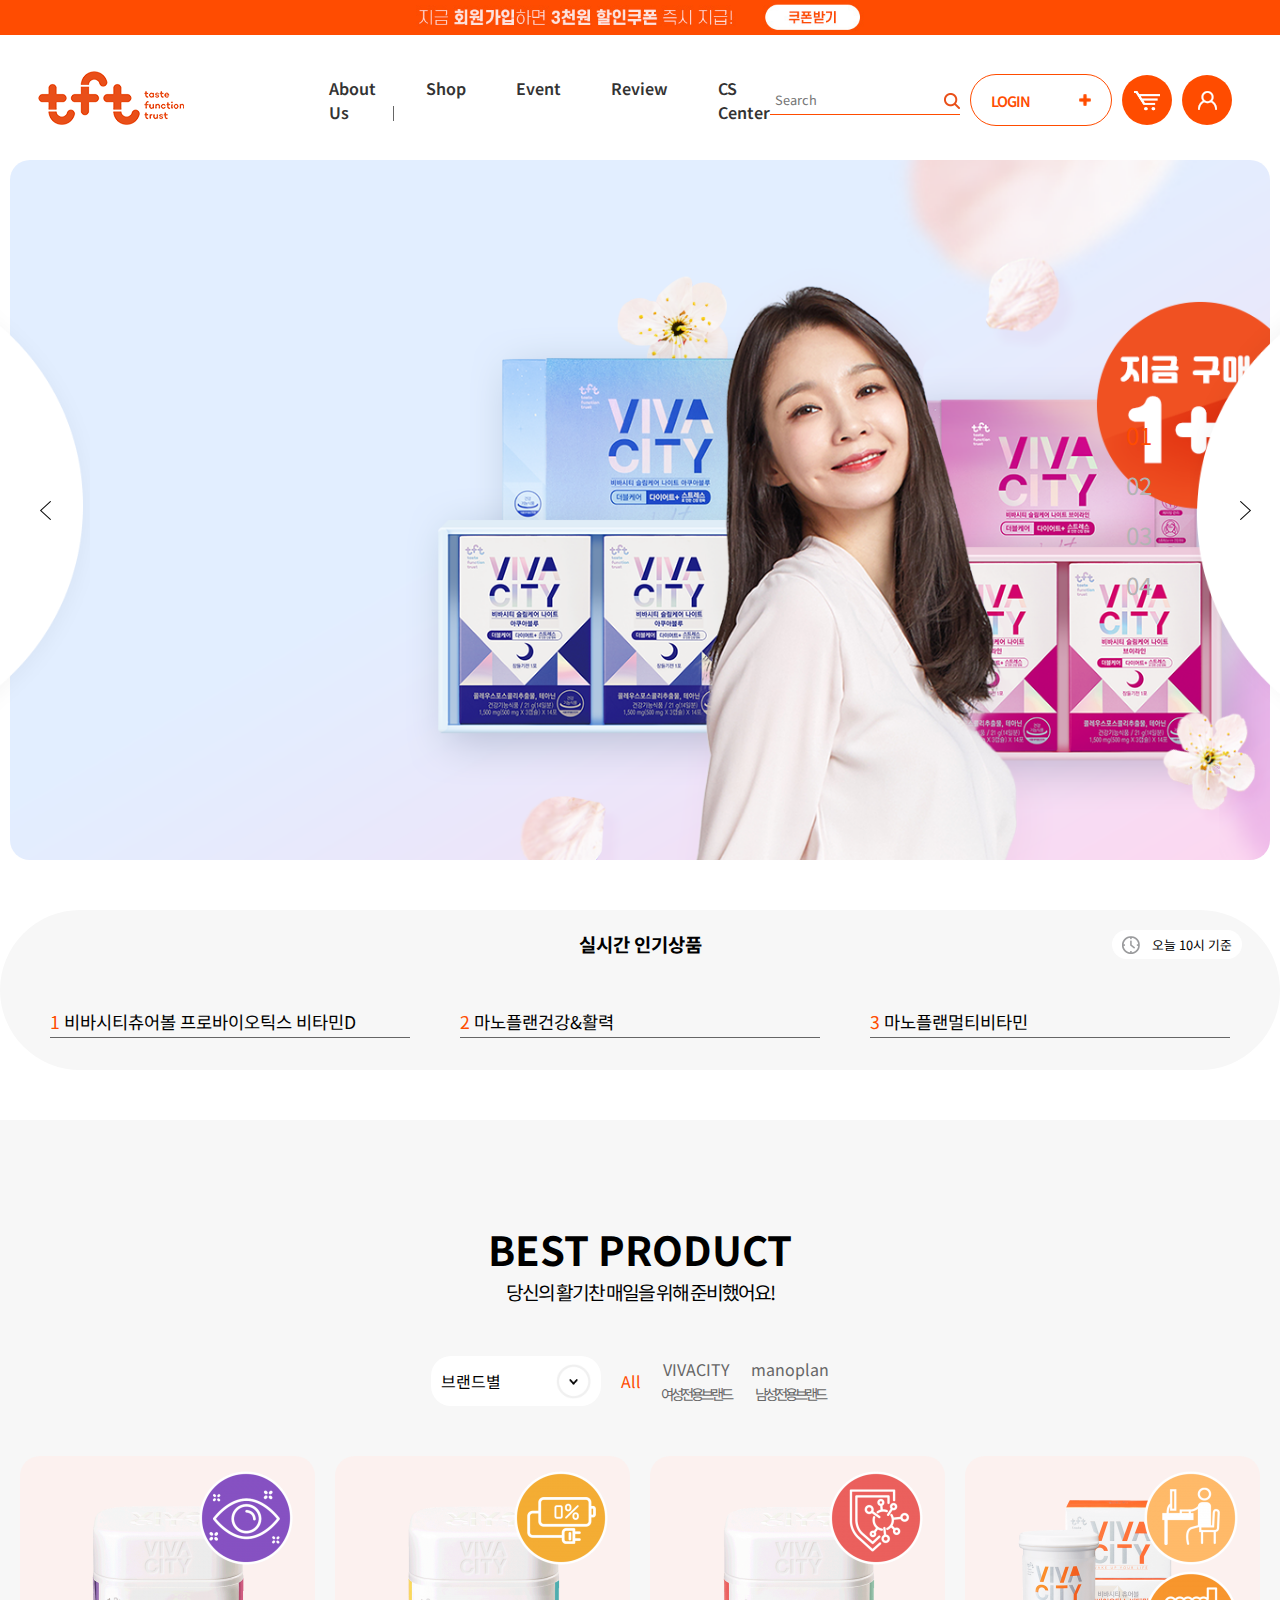
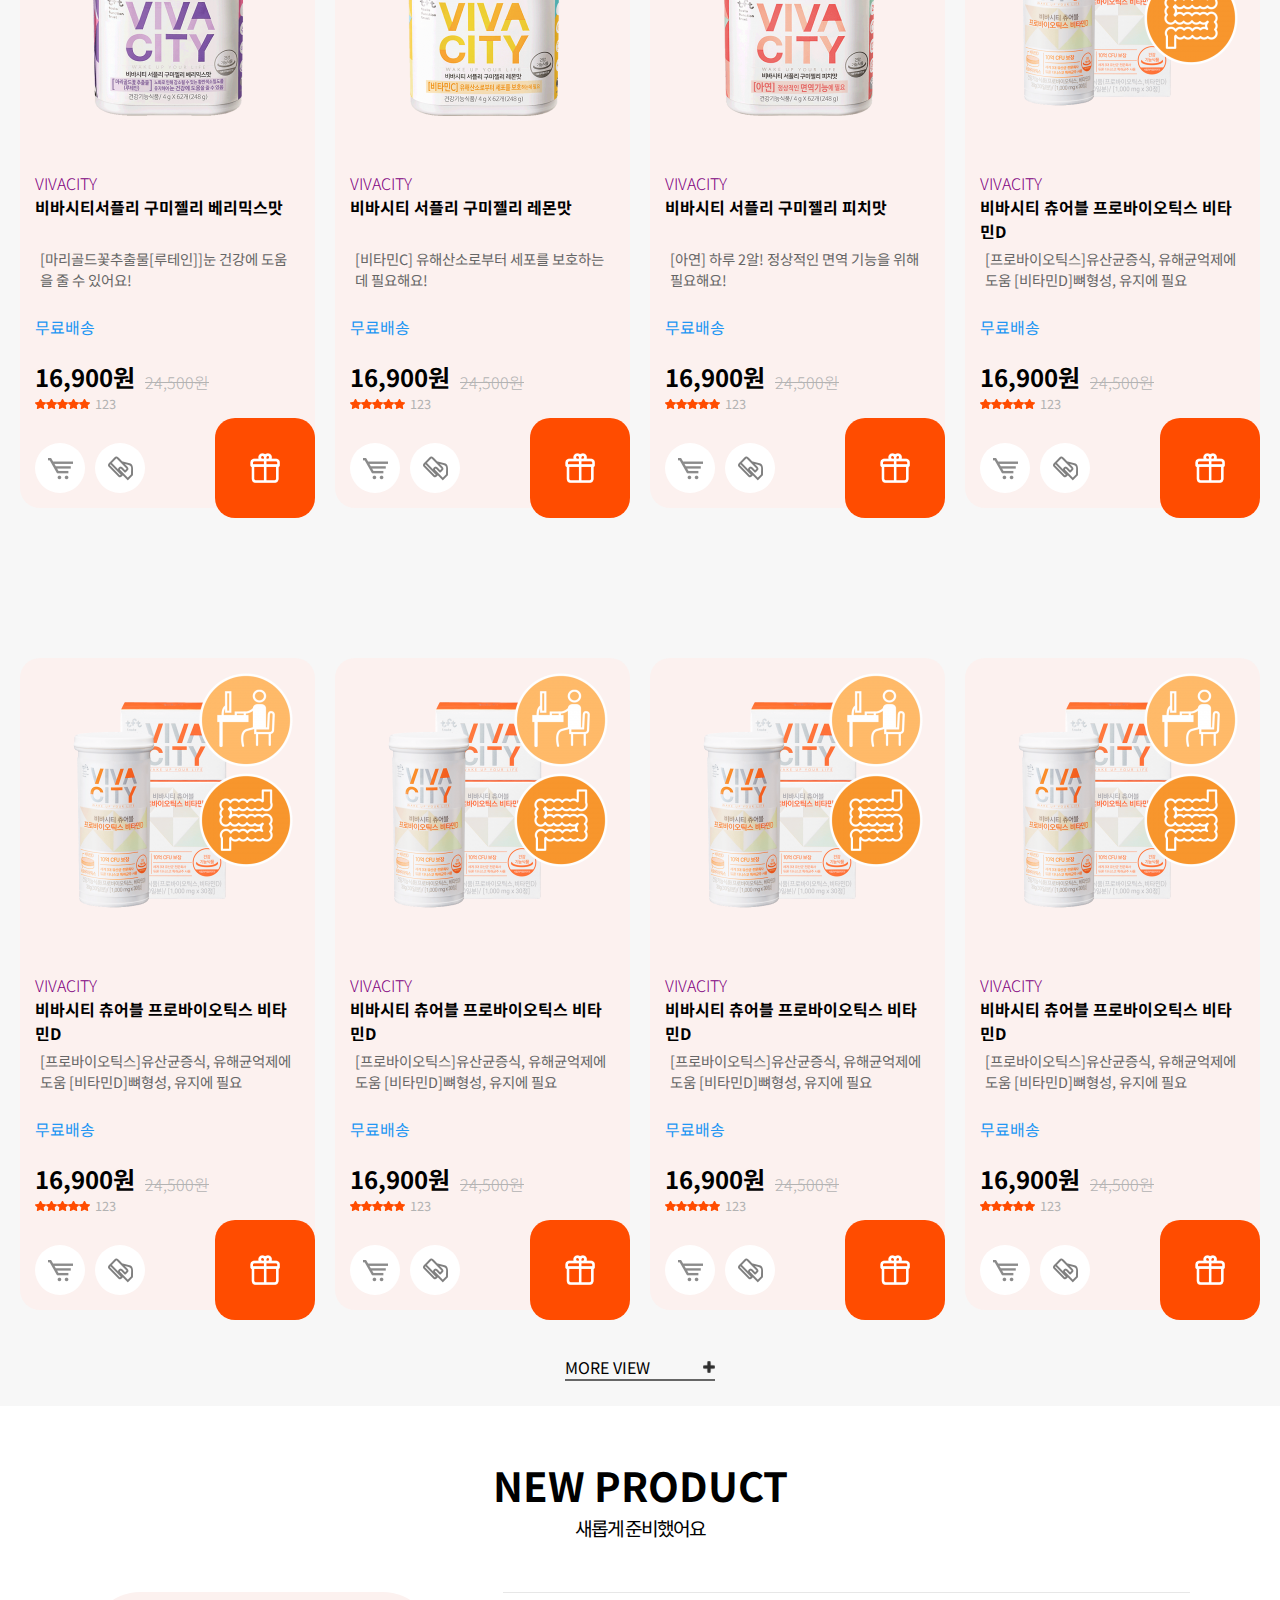
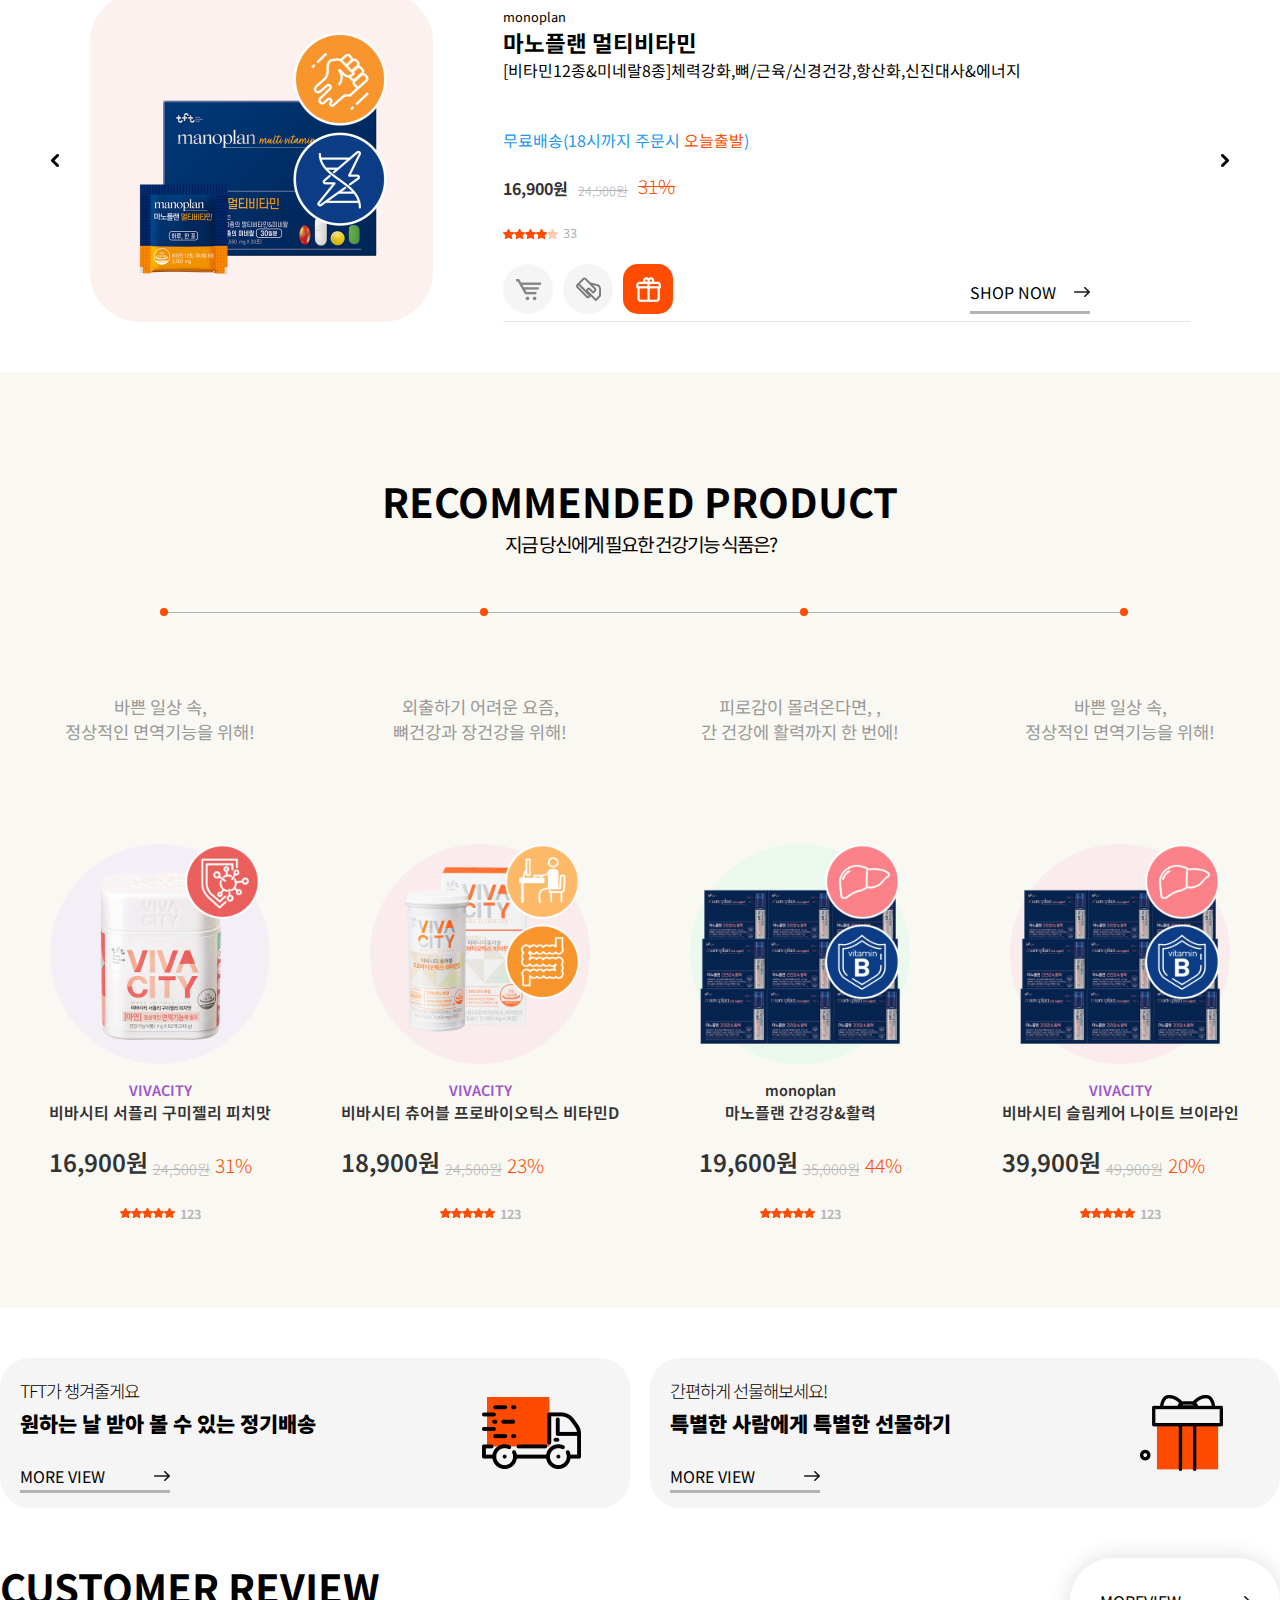
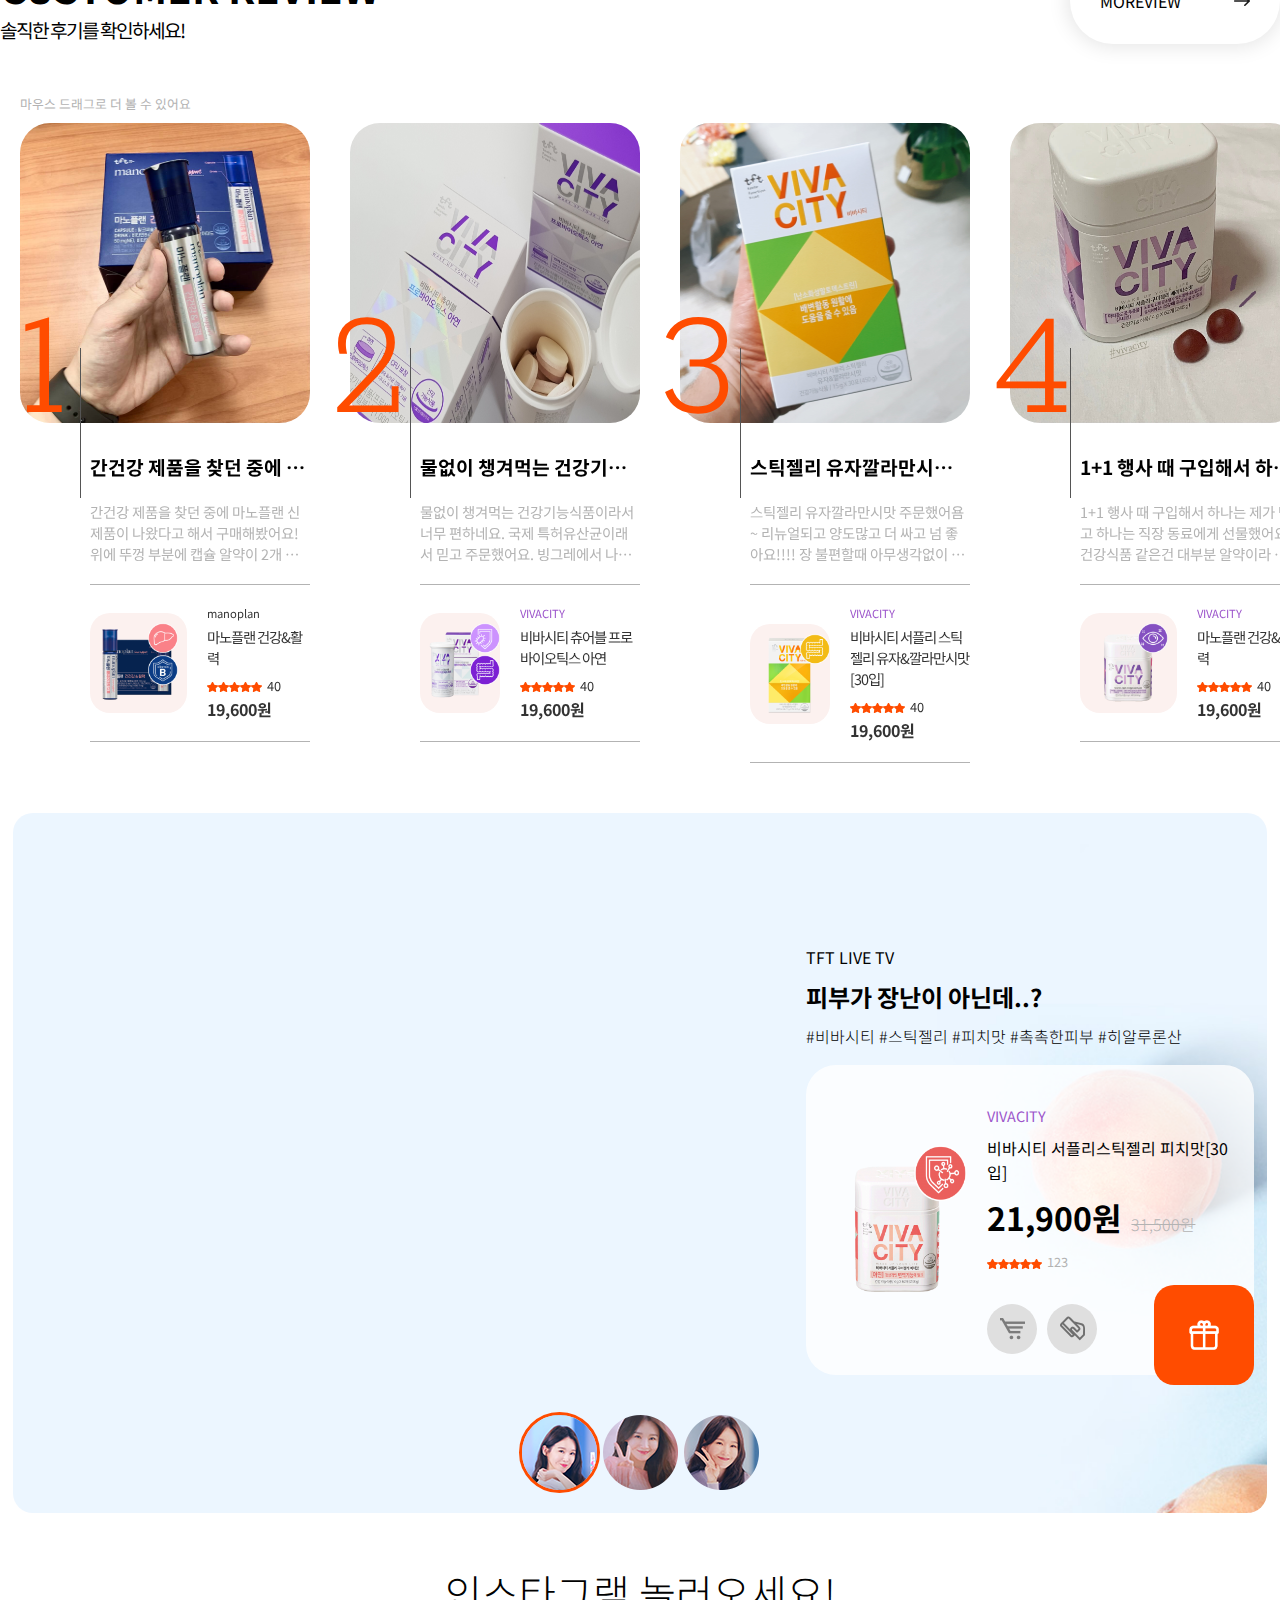
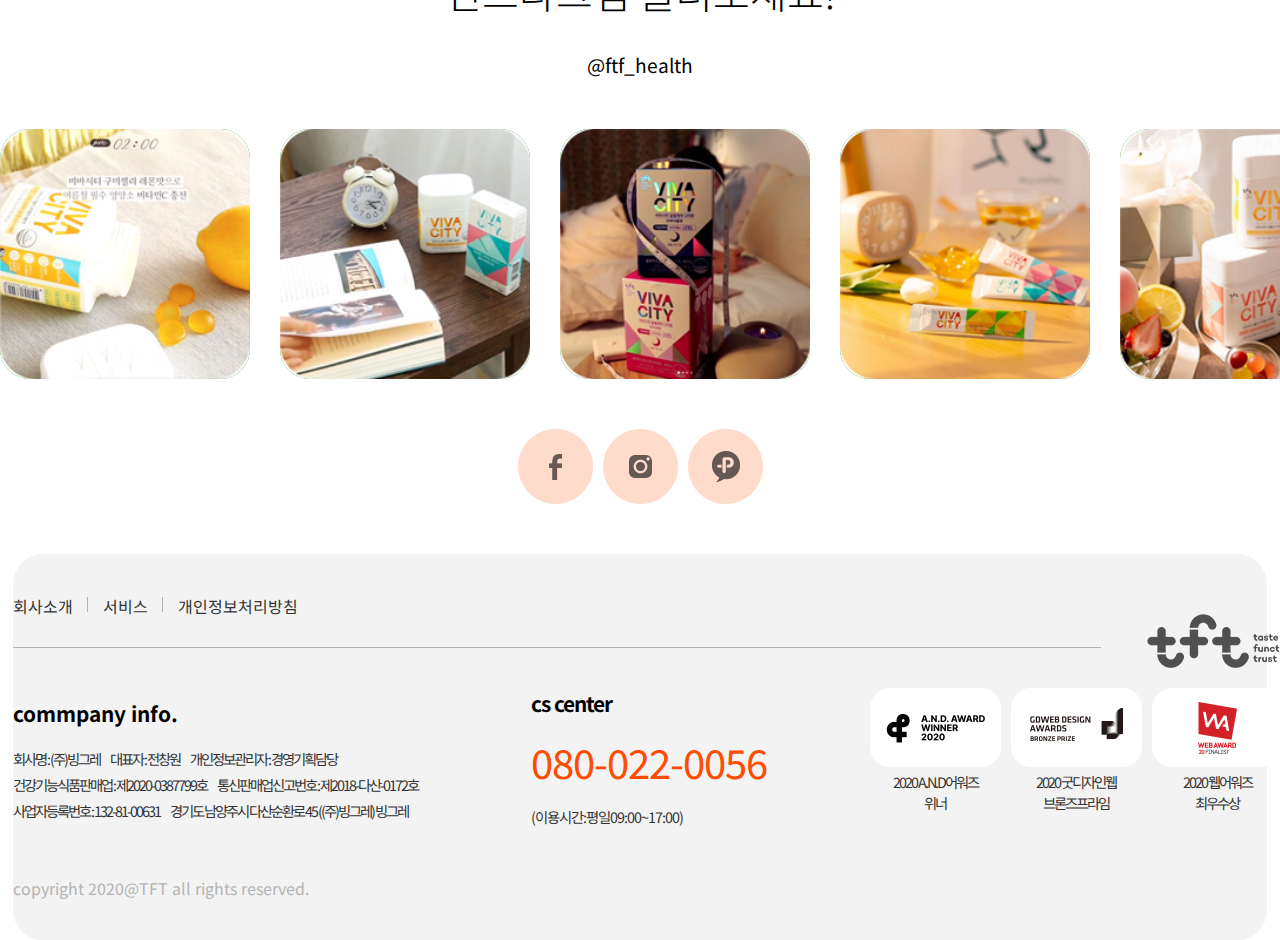
<file: portfolio/bing/index.html>
<!DOCTYPE html>
<html lang="en">

<head>
    <meta charset="UTF-8">
    <meta http-equiv="X-UA-Compatible" content="IE=edge">
    <meta name="viewport" content="width=device-width, initial-scale=1.0">
    <link rel="preconnect" href="https://fonts.gstatic.com">
    <link href="https://fonts.googleapis.com/css2?family=Roboto:wght@500&display=swap" rel="stylesheet">
    <link href="https://fonts.googleapis.com/css2?family=Rokkitt:wght@100&display=swap" rel="stylesheet">
    <link rel="preconnect" href="https://fonts.gstatic.com">
<link href="https://fonts.googleapis.com/css2?family=Noto+Sans+KR:wght@100;300;400;500;700;900&display=swap" rel="stylesheet">
    <link rel="preconnect" href="https://fonts.gstatic.com">
    <link href="https://fonts.googleapis.com/css2?family=Noto+Sans+KR:wght@100;300;400;500;700;900&display=swap" rel="stylesheet">
    <link rel="stylesheet" href="https://use.fontawesome.com/releases/v5.15.3/css/all.css">
    <link rel="stylesheet" href="css/swiper-bundle.css">
    <link rel="stylesheet" href="css/reset.css">
    <link rel="stylesheet" href="css/index.css">
    <link rel="stylesheet" href="css/index_tab.css">
    <link rel="stylesheet" href="css/index_mob.css">
    <script src="js/jquery-3.5.1.js"></script>
    <script src="js/jquery-ui.min.js"></script>
    <script src="js/swiper-bundle.js"></script>
    <script src="js/jquery.transit.min.js"></script>
    <script src="js/index.js"></script>
    <title>Document</title>
</head>

<body>
    <div class="wrap">
        <div class="present_wrap">
            <a href=""><img src="img/present_ad.png" alt=""></a>
        </div>
        <header class="header">
            <div class="header_banner">
                <img src="img/topheader.jpg" alt="">
            </div>
            <div class="in_header">
                <div class="logo_con">
                    <a href=""><img src="img/header_logo.png" alt=""></a>
                </div>
                <ul class="nav_con">
                    <li class="aboutus">
                        <a href="">About Us</a>
                        <div class="shape shapebar"></div>
                        <div class="nav_menu">
                            <ul class="depth">
                                <li><a href="">tft Story</a></li>
                                <li>
                                    <a href="">brand</a>
                                    <ul class="depth2">
                                        <li><a href="">VIVACITY</a></li>
                                        <li><a href="">monoplan</a></li>
                                    </ul>
                                </li>
                                <li><a href="">보도자료</a></li>
                                <li><a href="">미디어</a></li>
                            </ul>
                        </div>
                    </li>
                    <li class="shop">
                        <a href="">Shop</a>
                        <div class="shape"></div>
                        <div class="nav_menu">
                            <ul class="depth">
                                <li><a href="">전체제품</a></li>
                                <li><a href="">기획/선물세트</a></li>
                                <li>
                                    <a href="">브랜드별</a>
                                    <ul class="depth2">
                                        <li><a href="">VIVACITY</a></li>
                                        <li><a href="">monoplan</a></li>
                                    </ul>
                                </li>
                                <li>
                                    <a href="">기능별</a>
                                    <ul class="depth2">
                                        <li><a href="">눈 건강</a></li>
                                        <li><a href="">면역 건강</a></li>
                                        <li><a href="">장 건강</a></li>
                                        <li><a href="">간&피로</a></li>
                                        <li><a href="">뷰티</a></li>
                                        <li><a href="">다이어트</a></li>
                                        <li><a href="">일상 건강</a></li>
                                    </ul>
                                </li>
                            </ul>
                        </div>
                    </li>
                    <li class="event">
                        <a href="">Event</a>
                        <div class="shape"></div>
                        <div class="nav_menu">
                            <ul class="depth">
                                <li><a href="">기획전</a></li>
                                <li>
                                    <a href="">이벤트</a>
                                    <ul class="depth2">
                                        <li><a href="">진행 이벤트</a></li>
                                        <li><a href="">지난 이벤트</a></li>
                                        <li><a href="">당첨자 발표</a></li>
                                    </ul>
                                </li>
                                <li></li>
                                <li></li>
                            </ul>
                        </div>
                    </li>
                    <li class="review">
                        <a href="">Review</a>
                        <div class="shape"></div>
                    </li>
                    <li class="cscenter">
                        <a href="">CS Center</a>
                        <div class="shape"></div>
                        <div class="nav_menu">
                            <ul class="depth">
                                <li>
                                    <a href="">쇼핑가이드</a>
                                    <ul class="depth2">
                                        <li><a href="">선물하기 가이드</a></li>
                                        <li><a href="">정기배송 가이드</a></li>
                                    </ul>
                                </li>
                                <li><a href="">FAQ</a></li>
                                <li><a href="">1:1문의</a></li>
                                <li><a href="">공지사향</a></li>
                            </ul>
                        </div>
                    </li>
                </ul>
                <div class="info_wrap">
                    <form class="info_form">
                        <input type="search" placeholder="Search">
                        <button><img src="img/search-i.png" alt=""></button>
                    </form>
                    <div class="login">
                        <a href=""></a>
                        <p>LOGIN</p>
                        <img src="img/plus.png" alt="">

                    </div>
                    <div class="cart">
                        <a href="">
                            <img src="img/cart_hover.png" alt="">
                            <p>장바구니</p>
                        </a>
                    </div>
                    <div class="my">
                        <a href="">
                            <img src="img/mypage.png" alt="">
                            <p>마이<br>페이지</p>
                        </a>
                    </div>
                </div>

            </div>
        </header>
        <section class="mob_menu_wrap">
            <ul class="mob_menu">
                <li class="mob_menu_list">About us
                    <ul class="mob_depth">
                        <li class='mob_depth_list'><a href="">tft Story</a></li>
                        <li class='mob_depth_list'>
                            <a href="">브랜드</a>
                            <ul class="mob_depth2">
                                <li><a href="">VIVACITY</a></li>
                                <li><a href="">monoplan</a></li>
                            </ul>
                        </li>
                        <li class='mob_depth_list'><a href="">보도자료</a></li>
                        <li class='mob_depth_list'><a href="">미디어</a></li>
                    </ul>
                </li>
                <li class="mob_menu_list">Shop
                    <ul class="mob_depth">
                        <li class="mob_depth_list"><a href="">전체제품</a></li>
                        <li class="mob_depth_list"><a href="">기획/선물세트</a></li>
                        <li class="mob_depth_list"><a href="">브랜드별</a>
                            <ul class="mob_depth2">
                                <li><a href="">VIVACITY</a></li>
                                <li><a href="">monoplan</a></li>
                            </ul>
                        </li>
                        <li class="mob_depth_list"><a href="">기능별</a>
                            <ul class="mob_depth2">
                                <li><a href="">눈 건강</a></li>
                                <li><a href="">면역 건강</a></li>
                                <li><a href="">장 건강</a></li>
                                <li><a href="">간&피로</a></li>
                                <li><a href="">뷰티</a></li>
                                <li><a href="">다이어트</a></li>
                                <li><a href="">일상 건강</a></li>
                            </ul>
                        </li>
                    </ul>
                </li>
                <li class="mob_menu_list">Event
                    <ul class="mob_depth">
                        <li class="mob_depth_list"><a href="">기획전</a></li>
                        <li class="mob_depth_list">
                            <a href="">이벤트</a>
                            <ul class="mob_depth2">
                                <li><a href="">지난 이벤트</a></li>
                                <li><a href="">진행 이벤트</a></li>
                                <li><a href="">당첨자 발표</a></li>
                            </ul>
                        </li>
                    </ul>
                </li>
                <li class="mob_menu_list"><a href="">Review</a>
                    <ul class="mob_depth"></ul>
                </li>
                <li class="mob_menu_list">CS Center
                    <ul class="mob_depth">
                        <li class="mob_depth_list">
                            <a href="">쇼핑가이드</a>
                            <ul class="mob_depth2">
                                <li><a href="">선물하기 가이드</a></li>
                                <li><a href="">정기배송 가이드</a></li>
                            </ul>
                        </li>
                        <li class="mob_depth_list"><a href="">FAQ</a></li>
                        <li class="mob_depth_list"><a href="">1:1문의</a></li>
                        <li class="mob_depth_list"><a href="">공지사항</a></li>
                    </ul>
                </li>
            </ul>
            <div class="mob_menu_close_btn">
                <img src="img/main-arrow.png" alt="">
            </div>
        </section>
        <section class="banner_wrap">
            <div class="banner_con">
                <div class="banner banner_1">
                    <div class="container">
                        <ul class="title_wrap banner_title_wrap">
                            <li class="banner_p banner_text">
                                <p class="trans">올해 다이어트는</p>
                            </li>
                            <li class="banner_p banner_text">
                                <p class="trans">기필코 성공해봄!</p>
                            </li>
                            <li class="banner_b banner_text">
                                <p class="trans">EVENT</p>
                            </li>
                            <li class="banner_h banner_text">
                                <h3 class="trans">슬림케어나이트 무한1+1</h3>
                            </li>
                            <li class="event_btn event_ani">
                                <a href=""></a>
                                <p>이벤트 참여</p>
                                <div class="event_btn_img">
                                    <img src="img/inner_arrow.png" alt="" class="event_nonhover">
                                    <img src="img/inner_arrow_hover.png" alt="" class="event_hover">
                                </div>
                            </li>
                        </ul>
                    </div>
                </div>
                <div class="banner banner_2">
                    <div class="container">
                        <ul class="title_wrap banner_title_wrap">
                            <li class="banner_p banner_text">
                                <p>상큼하게</p>
                            </li>
                            <li class="banner_p banner_text">
                                <p>가벼운 하루의 시작!</p>
                            </li>
                            <li class="banner_b banner_text">
                                <p>VIVACITY</p>
                            </li>
                            <li class="banner_h banner_text">
                                <h3>비바시티 서플리 구미젤리 레몬맛</h3>
                            </li>
                            <li class="event_btn event_ani">
                                <a href=""></a>
                                <p>제품구매하기</p>
                                <div class="event_btn_img">
                                    <img src="img/inner_arrow.png" alt="" class="event_nonhover">
                                    <img src="img/inner_arrow_hover.png" alt="" class="event_hover">
                                </div>
                            </li>
                        </ul>
                        <ul class="banner_img banner_2_img">
                            <li class="main_img"><img src="img/main2_1.png" alt=""></li>
                            <li class="cross"><img src="img/cross.png" alt=""></li>
                            <li class="sub_img_1"><img src="img/main2_3.png" alt=""></li>
                            <li class="sub_img_2"><img src="img/main2_4.png" alt=""></li>
                            <li class="sub_img_3"><img src="img/main2_5.png" alt=""></li>
                            <li class="sub_img_4"><img src="img/main2_6.png" alt=""></li>
                        </ul>
                    </div>
                </div>
                <div class="banner banner_3">
                    <div class="container">
                        <ul class="title_wrap banner_title_wrap">
                            <li class="banner_p banner_text">
                                <p>요즘 눈건강?</p>
                            </li>
                            <li class="banner_p banner_text">
                                <p>맛있게 하루 2알</p>
                            </li>
                            <li class="banner_b banner_text">
                                <p>VIVACITY</p>
                            </li>
                            <li class="banner_h banner_text">
                                <h3>비바시티 서플리 구미젤리 베리믹스맛</h3>
                            </li>
                            <li class="event_btn event_ani">
                                <a href=""></a>
                                <p>제품구매하기</p>
                                <div class="event_btn_img">
                                    <img src="img/inner_arrow.png" alt="" class="event_nonhover">
                                    <img src="img/inner_arrow_hover.png" alt="" class="event_hover">
                                </div>
                            </li>
                        </ul>
                        <ul class="banner_img">
                            <li class="main_img"><img src="img/main3_1.png" alt=""></li>
                            <li class="cross"><img src="img/cross.png" alt=""></li>
                            <li class="sub_img_1"><img src="img/main3_2.png" alt=""></li>
                            <li class="sub_img_2"><img src="img/main3_3.png" alt=""></li>
                            <li class="sub_img_3"><img src="img/main3_4.png" alt=""></li>
                            <li class="sub_img_4"><img src="img/main3_5.png" alt=""></li>
                        </ul>
                    </div>
                </div>
                <div class="banner banner_4">
                    <div class="container">
                        <ul class="title_wrap banner_title_wrap">
                            <li class="banner_p banner_text">
                                <p>체지방&스트레스</p>
                            </li>
                            <li class="banner_p banner_text">
                                <p>잠들기 전 1포 케어!</p>
                            </li>
                            <li class="banner_b banner_text">
                                <p>VIVACITY</p>
                            </li>
                            <li class="banner_h banner_text">
                                <h3>비바시티 슬림케어 나이트</h3>
                            </li>
                            <li class="event_btn event_ani">
                                <a href=""></a>
                                <p>제품구매하기</p>
                                <div class="event_btn_img">
                                    <img src="img/inner_arrow.png" alt="" class="event_nonhover">
                                    <img src="img/inner_arrow_hover.png" alt="" class="event_hover">
                                </div>
                            </li>
                        </ul>
                        <ul class="banner_img">
                            <li class="main_img"><img src="img/main4_1.png" alt=""></li>
                            <li class="cross"><img src="img/cross.png" alt=""></li>
                            <li class="sub_img_1"><img src="img/main4_2.png" alt=""></li>
                            <li class="sub_img_2"><img src="img/main4_3.png" alt=""></li>
                            <li class="sub_img_3"><img src="img/main4_4.png" alt=""></li>

                        </ul>
                    </div>
                </div>
            </div>
            <div class="arrow left_arrow">
                <div></div>
            </div>
            <div class="arrow right_arrow">
                <div></div>
            </div>
            <ul class="banner_btn">
                <li class="btn_active">01</li>
                <li>02</li>
                <li>03</li>
                <li>04</li>
            </ul>
        </section>
        <section class="mob_banner_wrap">
            <div class="mob_banner_con">
                <div class="mob_slide">
                    <ul class="title_wrap banner_title_wrap">
                        <li class="banner_p banner_text">
                            <p class="trans">올해 다이어트는</p>
                        </li>
                        <li class="banner_p banner_text">
                            <p class="trans">기필코 성공해봄!</p>
                        </li>
                        <li class="banner_b banner_text">
                            <p class="trans">EVENT</p>
                        </li>
                        <li class="banner_h banner_text">
                            <h3 class="trans">슬림케어나이트 무한1+1</h3>
                        </li>
                        <li class="event_btn event_ani">
                            <a href=""></a>
                            <p>제품구매하기</p>
                            <div class="event_btn_img">
                                <img src="img/inner_arrow.png" alt="" class="event_nonhover">
                                <img src="img/inner_arrow_hover.png" alt="" class="event_hover">
                            </div>
                        </li>
                    </ul>
                </div>
                <div class="mob_slide">
                    <ul class="title_wrap banner_title_wrap">
                        <li class="banner_p banner_text">
                            <p>상큼하게</p>
                        </li>
                        <li class="banner_p banner_text">
                            <p>가벼운 하루의 시작!</p>
                        </li>
                        <li class="banner_b banner_text">
                            <p>VIVACITY</p>
                        </li>
                        <li class="banner_h banner_text">
                            <h3>비바시티 서플리 구미젤리 레몬맛</h3>
                        </li>
                        <li class="event_btn event_ani">
                            <a href=""></a>
                            <p>제품구매하기</p>
                            <div class="event_btn_img">
                                <img src="img/inner_arrow.png" alt="" class="event_nonhover">
                                <img src="img/inner_arrow_hover.png" alt="" class="event_hover">
                            </div>
                        </li>
                    </ul>
                </div>
                <div class="mob_slide">
                    <ul class="title_wrap banner_title_wrap">
                        <li class="banner_p banner_text">
                            <p>요즘 눈건강?</p>
                        </li>
                        <li class="banner_p banner_text">
                            <p>맛있게 하루 2알</p>
                        </li>
                        <li class="banner_b banner_text">
                            <p>VIVACITY</p>
                        </li>
                        <li class="banner_h banner_text">
                            <h3>비바시티 서플리 구미젤리 베리믹스맛</h3>
                        </li>
                        <li class="event_btn event_ani">
                            <a href=""></a>
                            <p>제품구매하기</p>
                            <div class="event_btn_img">
                                <img src="img/inner_arrow.png" alt="" class="event_nonhover">
                                <img src="img/inner_arrow_hover.png" alt="" class="event_hover">
                            </div>
                        </li>
                    </ul>
                </div>
                <div class="mob_slide">
                    <ul class="title_wrap banner_title_wrap">
                        <li class="banner_p banner_text">
                            <p>체지방&스트레스</p>
                        </li>
                        <li class="banner_p banner_text">
                            <p>잠들기 전 1포 케어!</p>
                        </li>
                        <li class="banner_b banner_text">
                            <p>VIVACITY</p>
                        </li>
                        <li class="banner_h banner_text">
                            <h3>비바시티 슬림케어 나이트</h3>
                        </li>
                        <li class="event_btn event_ani">
                            <a href=""></a>
                            <p>제품구매하기</p>
                            <div class="event_btn_img">
                                <img src="img/inner_arrow.png" alt="" class="event_nonhover">
                                <img src="img/inner_arrow_hover.png" alt="" class="event_hover">
                            </div>
                        </li>
                    </ul>
                </div>
            </div>
            <div class="mob_arrow mob_prev">
                <img src="img/main-arrow.png" alt="">
            </div>
            <div class="mob_arrow mob_next">
                <img src="img/main-arrow.png" alt="">
            </div>
        </section>
        <section class="realtime_wrap">
            <div class="container">
                <div class="realtime_title">
                    <div class="realtime_title_name">
                        <h3>실시간 인기상품</h3>
                    </div>
                    <div class="today">
                        <img src="img/time.png" alt="">
                        <p>오늘 10시 기준</p>
                    </div>
                </div>
                <ul class="realtime_nub">
                    <li>
                        <a href=""></a>
                        <p><span>1</span> 비바시티츄어볼 프로바이오틱스 비타민D</p>
                    </li>
                    <li>
                        <a href=""></a>
                        <p><span>2</span> 마노플랜건강&활력</p>
                    </li>
                    <li>
                        <a href=""></a>
                        <p><span>3</span> 마노플랜멀티비타민</p>
                    </li>
                </ul>
            </div>
        </section>
        <section class="best_wrap">
            <div class="container">
                <div class="title_wrap">
                    <h3>BEST PRODUCT</h3>
                    <p>당신의 활기찬 매일을 위해 준비했어요!</p>
                </div>
                <div class="best_btn_wrap">
                    <div class="brand_list_wrap">
                        <p>브랜드별</p>
                        <ul class="brand_list">
                            <li>전체제품</li>
                            <li>기획/선물세트</li>
                            <li>브랜드별</li>
                            <li>기능별</li>
                        </ul>
                        <img src="img/down_btn.png" alt="">
                    </div>
                    <ul class="best_btn_wrap">
                        <li class="best_active">All</li>
                        <li>VIVACITY<br><span>여성전용 브랜드</span></li>
                        <li>manoplan<br><span>남성전용 브랜드</span></li>
                    </ul>
                </div>
                <ul class="best_product_wrap">
                    <li class="product_list">
                        <div class="product_img">
                            <a href=""></a>
                            <img src="img/pro_berrymix.png" alt="">
                            <div class="circle"></div>
                        </div>
                        <div class="product_title">
                            <strong>VIVACITY</strong>
                            <h4>비바시티서플리 구미젤리 베리믹스맛</h4>
                        </div>
                        <div class="product_data">
                            <p>[마리골드꽃추출물[루테인]]눈 건강에 도움을 줄 수 있어요!</p>
                            <div class="product_on"></div>
                        </div>
                        <p class="delivery_data">무료배송</p>
                        <div class="price_wrap">
                            <h4>16,900원</h4>
                            <p class="price">24,500원</p>
                        </div>
                        <ul class="star">
                            <li><img src="img/colorstar.png" alt=""></li>
                            <li><img src="img/star_off.png" alt=""></li>
                            <li><img src="img/colorstar.png" alt=""></li>
                            <li><img src="img/star_off.png" alt=""></li>
                            <li><img src="img/colorstar.png" alt=""></li>
                            <li><img src="img/star_off.png" alt=""></li>
                            <li><img src="img/colorstar.png" alt=""></li>
                            <li><img src="img/star_off.png" alt=""></li>
                            <li><img src="img/colorstar.png" alt=""></li>
                            <li><img src="img/star_off.png" alt=""></li>
                            <p>123</p>
                        </ul>
                        <div class="buy_btn">
                            <div class="cart_btn">
                                <a href=""></a>
                                <img src="img/cart.png" alt="">
                                <p>CART</p>
                            </div>
                            <div class="pay_btn">
                                <a href=""></a>
                                <img src="img/buy.png" alt="">
                                <p>BUY</p>
                            </div>
                        </div>
                        <div class="present_btn">
                            <img src="img/present.png" alt="">
                            <div class="present_btn_on">
                                <a href=""></a>
                                <p>선물하기</p>
                            </div>
                        </div>
                    </li>
                    <li class="product_list">
                        <div class="product_img">
                            <a href=""></a>
                            <img src="img/pro_lemon.png" alt="">
                            <div class="circle"></div>
                        </div>
                        <div class="product_title">
                            <strong>VIVACITY</strong>
                            <h4>비바시티 서플리 구미젤리 레몬맛</h4>
                        </div>

                        <div class="product_data">
                            <p>[비타민C] 유해산소로부터 세포를 보호하는데 필요해요! </p>
                            <div class="product_on"></div>
                        </div>
                        <p class="delivery_data">무료배송</p>
                        <div class="price_wrap">
                            <h4>16,900원</h4>
                            <p class="price">24,500원</p>
                        </div>
                        <ul class="star">
                            <li><img src="img/colorstar.png" alt=""></li>
                            <li><img src="img/star_off.png" alt=""></li>
                            <li><img src="img/colorstar.png" alt=""></li>
                            <li><img src="img/star_off.png" alt=""></li>
                            <li><img src="img/colorstar.png" alt=""></li>
                            <li><img src="img/star_off.png" alt=""></li>
                            <li><img src="img/colorstar.png" alt=""></li>
                            <li><img src="img/star_off.png" alt=""></li>
                            <li><img src="img/colorstar.png" alt=""></li>
                            <li><img src="img/star_off.png" alt=""></li>
                            <p>123</p>
                        </ul>
                        <div class="buy_btn">
                            <div class="cart_btn">
                                <a href=""></a>
                                <img src="img/cart.png" alt="">
                                <p>CART</p>
                            </div>
                            <div class="pay_btn">
                                <a href=""></a>
                                <img src="img/buy.png" alt="">
                                <p>BUY</p>
                            </div>
                        </div>
                        <div class="present_btn">

                            <img src="img/present.png" alt="">
                            <div class="present_btn_on">
                                <a href=""></a>
                                <p>선물하기</p>
                            </div>
                        </div>
                    </li>
                    <li class="product_list">
                        <div class="product_img">
                            <a href=""></a>
                            <img src="img/pro_peach.png" alt="">
                            <div class="circle"></div>
                        </div>
                        <div class="product_title">
                            <strong>VIVACITY</strong>
                            <h4>비바시티 서플리 구미젤리 피치맛</h4>
                        </div>

                        <div class="product_data">
                            <p>[아연] 하루 2알! 정상적인 면역 기능을 위해 필요해요! </p>
                            <div class="product_on"></div>
                        </div>
                        <p class="delivery_data">무료배송</p>
                        <div class="price_wrap">
                            <h4>16,900원</h4>
                            <p class="price">24,500원</p>
                        </div>
                        <ul class="star">
                            <li><img src="img/colorstar.png" alt=""></li>
                            <li><img src="img/star_off.png" alt=""></li>
                            <li><img src="img/colorstar.png" alt=""></li>
                            <li><img src="img/star_off.png" alt=""></li>
                            <li><img src="img/colorstar.png" alt=""></li>
                            <li><img src="img/star_off.png" alt=""></li>
                            <li><img src="img/colorstar.png" alt=""></li>
                            <li><img src="img/star_off.png" alt=""></li>
                            <li><img src="img/colorstar.png" alt=""></li>
                            <li><img src="img/star_off.png" alt=""></li>
                            <p>123</p>
                        </ul>
                        <div class="buy_btn">
                            <div class="cart_btn">
                                <a href=""></a>
                                <img src="img/cart.png" alt="">
                                <p>CART</p>
                            </div>
                            <div class="pay_btn">
                                <a href=""></a>
                                <img src="img/buy.png" alt="">
                                <p>BUY</p>
                            </div>
                        </div>
                        <div class="present_btn">

                            <img src="img/present.png" alt="">
                            <div class="present_btn_on">
                                <a href=""></a>
                                <p>선물하기</p>
                            </div>
                        </div>
                    </li>
                    <li class="product_list">
                        <div class="product_img">
                            <a href=""></a>
                            <img src="img/pro_vitaD.png" alt="">
                            <div class="circle"></div>
                        </div>
                        <div class="product_title">
                            <strong>VIVACITY</strong>
                            <h4>비바시티 츄어블 프로바이오틱스 비타민D</h4>
                        </div>

                        <div class="product_data">
                            <p>[프로바이오틱스]유산균증식, 유해균억제에 도움 [비타민D]뼈형성, 유지에 필요 </p>
                            <div class="product_on"></div>
                        </div>
                        <p class="delivery_data">무료배송</p>
                        <div class="price_wrap">
                            <h4>16,900원</h4>
                            <p class="price">24,500원</p>
                        </div>
                        <ul class="star">
                            <li><img src="img/colorstar.png" alt=""></li>
                            <li><img src="img/star_off.png" alt=""></li>
                            <li><img src="img/colorstar.png" alt=""></li>
                            <li><img src="img/star_off.png" alt=""></li>
                            <li><img src="img/colorstar.png" alt=""></li>
                            <li><img src="img/star_off.png" alt=""></li>
                            <li><img src="img/colorstar.png" alt=""></li>
                            <li><img src="img/star_off.png" alt=""></li>
                            <li><img src="img/colorstar.png" alt=""></li>
                            <li><img src="img/star_off.png" alt=""></li>
                            <p>123</p>
                        </ul>
                        <div class="buy_btn">
                            <div class="cart_btn">
                                <a href=""></a>
                                <img src="img/cart.png" alt="">
                                <p>CART</p>
                            </div>
                            <div class="pay_btn">
                                <a href=""></a>
                                <img src="img/buy.png" alt="">
                                <p>BUY</p>
                            </div>
                        </div>
                        <div class="present_btn">

                            <img src="img/present.png" alt="">
                            <div class="present_btn_on">
                                <a href=""></a>
                                <p>선물하기</p>
                            </div>
                        </div>
                    </li>
                    <li class="product_list">
                        <div class="product_img">
                            <a href=""></a>
                            <img src="img/pro_vitaD.png" alt="">
                            <div class="circle"></div>
                        </div>
                        <div class="product_title">
                            <strong>VIVACITY</strong>
                            <h4>비바시티 츄어블 프로바이오틱스 비타민D</h4>
                        </div>

                        <div class="product_data">
                            <p>[프로바이오틱스]유산균증식, 유해균억제에 도움 [비타민D]뼈형성, 유지에 필요 </p>
                            <div class="product_on"></div>
                        </div>
                        <p class="delivery_data">무료배송</p>
                        <div class="price_wrap">
                            <h4>16,900원</h4>
                            <p class="price">24,500원</p>
                        </div>
                        <ul class="star">
                            <li><img src="img/colorstar.png" alt=""></li>
                            <li><img src="img/star_off.png" alt=""></li>
                            <li><img src="img/colorstar.png" alt=""></li>
                            <li><img src="img/star_off.png" alt=""></li>
                            <li><img src="img/colorstar.png" alt=""></li>
                            <li><img src="img/star_off.png" alt=""></li>
                            <li><img src="img/colorstar.png" alt=""></li>
                            <li><img src="img/star_off.png" alt=""></li>
                            <li><img src="img/colorstar.png" alt=""></li>
                            <li><img src="img/star_off.png" alt=""></li>
                            <p>123</p>
                        </ul>
                        <div class="buy_btn">
                            <div class="cart_btn">
                                <a href=""></a>
                                <img src="img/cart.png" alt="">
                                <p>CART</p>
                            </div>
                            <div class="pay_btn">
                                <a href=""></a>
                                <img src="img/buy.png" alt="">
                                <p>BUY</p>
                            </div>
                        </div>
                        <div class="present_btn">

                            <img src="img/present.png" alt="">
                            <div class="present_btn_on">
                                <a href=""></a>
                                <p>선물하기</p>
                            </div>
                        </div>
                    </li>
                    <li class="product_list">
                        <div class="product_img">
                            <a href=""></a>
                            <img src="img/pro_vitaD.png" alt="">
                            <div class="circle"></div>
                        </div>
                        <div class="product_title">
                            <strong>VIVACITY</strong>
                            <h4>비바시티 츄어블 프로바이오틱스 비타민D</h4>
                        </div>

                        <div class="product_data">
                            <p>[프로바이오틱스]유산균증식, 유해균억제에 도움 [비타민D]뼈형성, 유지에 필요 </p>
                            <div class="product_on"></div>
                        </div>
                        <p class="delivery_data">무료배송</p>
                        <div class="price_wrap">
                            <h4>16,900원</h4>
                            <p class="price">24,500원</p>
                        </div>
                        <ul class="star">
                            <li><img src="img/colorstar.png" alt=""></li>
                            <li><img src="img/star_off.png" alt=""></li>
                            <li><img src="img/colorstar.png" alt=""></li>
                            <li><img src="img/star_off.png" alt=""></li>
                            <li><img src="img/colorstar.png" alt=""></li>
                            <li><img src="img/star_off.png" alt=""></li>
                            <li><img src="img/colorstar.png" alt=""></li>
                            <li><img src="img/star_off.png" alt=""></li>
                            <li><img src="img/colorstar.png" alt=""></li>
                            <li><img src="img/star_off.png" alt=""></li>
                            <p>123</p>
                        </ul>
                        <div class="buy_btn">
                            <div class="cart_btn">
                                <a href=""></a>
                                <img src="img/cart.png" alt="">
                                <p>CART</p>
                            </div>
                            <div class="pay_btn">
                                <a href=""></a>
                                <img src="img/buy.png" alt="">
                                <p>BUY</p>
                            </div>
                        </div>
                        <div class="present_btn">

                            <img src="img/present.png" alt="">
                            <div class="present_btn_on">
                                <a href=""></a>
                                <p>선물하기</p>
                            </div>
                        </div>
                    </li>
                    <li class="product_list">
                        <div class="product_img">
                            <a href=""></a>
                            <img src="img/pro_vitaD.png" alt="">
                            <div class="circle"></div>
                        </div>
                        <div class="product_title">
                            <strong>VIVACITY</strong>
                            <h4>비바시티 츄어블 프로바이오틱스 비타민D</h4>
                        </div>

                        <div class="product_data">
                            <p>[프로바이오틱스]유산균증식, 유해균억제에 도움 [비타민D]뼈형성, 유지에 필요 </p>
                            <div class="product_on"></div>
                        </div>
                        <p class="delivery_data">무료배송</p>
                        <div class="price_wrap">
                            <h4>16,900원</h4>
                            <p class="price">24,500원</p>
                        </div>
                        <ul class="star">
                            <li><img src="img/colorstar.png" alt=""></li>
                            <li><img src="img/star_off.png" alt=""></li>
                            <li><img src="img/colorstar.png" alt=""></li>
                            <li><img src="img/star_off.png" alt=""></li>
                            <li><img src="img/colorstar.png" alt=""></li>
                            <li><img src="img/star_off.png" alt=""></li>
                            <li><img src="img/colorstar.png" alt=""></li>
                            <li><img src="img/star_off.png" alt=""></li>
                            <li><img src="img/colorstar.png" alt=""></li>
                            <li><img src="img/star_off.png" alt=""></li>
                            <p>123</p>
                        </ul>
                        <div class="buy_btn">
                            <div class="cart_btn">
                                <a href=""></a>
                                <img src="img/cart.png" alt="">
                                <p>CART</p>
                            </div>
                            <div class="pay_btn">
                                <a href=""></a>
                                <img src="img/buy.png" alt="">
                                <p>BUY</p>
                            </div>
                        </div>
                        <div class="present_btn">

                            <img src="img/present.png" alt="">
                            <div class="present_btn_on">
                                <a href=""></a>
                                <p>선물하기</p>
                            </div>
                        </div>
                    </li>
                    <li class="product_list">
                        <div class="product_img">
                            <a href=""></a>
                            <img src="img/pro_vitaD.png" alt="">
                            <div class="circle"></div>
                        </div>
                        <div class="product_title">
                            <strong>VIVACITY</strong>
                            <h4>비바시티 츄어블 프로바이오틱스 비타민D</h4>
                        </div>

                        <div class="product_data">
                            <p>[프로바이오틱스]유산균증식, 유해균억제에 도움 [비타민D]뼈형성, 유지에 필요 </p>
                            <div class="product_on"></div>
                        </div>
                        <p class="delivery_data">무료배송</p>
                        <div class="price_wrap">
                            <h4>16,900원</h4>
                            <p class="price">24,500원</p>
                        </div>
                        <ul class="star">
                            <li><img src="img/colorstar.png" alt=""></li>
                            <li><img src="img/star_off.png" alt=""></li>
                            <li><img src="img/colorstar.png" alt=""></li>
                            <li><img src="img/star_off.png" alt=""></li>
                            <li><img src="img/colorstar.png" alt=""></li>
                            <li><img src="img/star_off.png" alt=""></li>
                            <li><img src="img/colorstar.png" alt=""></li>
                            <li><img src="img/star_off.png" alt=""></li>
                            <li><img src="img/colorstar.png" alt=""></li>
                            <li><img src="img/star_off.png" alt=""></li>
                            <p>123</p>
                        </ul>
                        <div class="buy_btn">
                            <div class="cart_btn">
                                <a href=""></a>
                                <img src="img/cart.png" alt="">
                                <p>CART</p>
                            </div>
                            <div class="pay_btn">
                                <a href=""></a>
                                <img src="img/buy.png" alt="">
                                <p>BUY</p>
                            </div>
                        </div>
                        <div class="present_btn">

                            <img src="img/present.png" alt="">
                            <div class="present_btn_on">
                                <a href=""></a>
                                <p>선물하기</p>
                            </div>
                        </div>
                    </li>
                    <li class="product_list">
                        <div class="product_img">
                            <a href=""></a>
                            <img src="img/pro_vitaD.png" alt="">
                            <div class="circle"></div>
                        </div>
                        <div class="product_title">
                            <strong>VIVACITY</strong>
                            <h4>비바시티 츄어블 프로바이오틱스 비타민D</h4>
                        </div>

                        <div class="product_data">
                            <p>[프로바이오틱스]유산균증식, 유해균억제에 도움 [비타민D]뼈형성, 유지에 필요 </p>
                            <div class="product_on"></div>
                        </div>
                        <p class="delivery_data">무료배송</p>
                        <div class="price_wrap">
                            <h4>16,900원</h4>
                            <p class="price">24,500원</p>
                        </div>
                        <ul class="star">
                            <li><img src="img/colorstar.png" alt=""></li>
                            <li><img src="img/star_off.png" alt=""></li>
                            <li><img src="img/colorstar.png" alt=""></li>
                            <li><img src="img/star_off.png" alt=""></li>
                            <li><img src="img/colorstar.png" alt=""></li>
                            <li><img src="img/star_off.png" alt=""></li>
                            <li><img src="img/colorstar.png" alt=""></li>
                            <li><img src="img/star_off.png" alt=""></li>
                            <li><img src="img/colorstar.png" alt=""></li>
                            <li><img src="img/star_off.png" alt=""></li>
                            <p>123</p>
                        </ul>
                        <div class="buy_btn">
                            <div class="cart_btn">
                                <a href=""></a>
                                <img src="img/cart.png" alt="">
                                <p>CART</p>
                            </div>
                            <div class="pay_btn">
                                <a href=""></a>
                                <img src="img/buy.png" alt="">
                                <p>BUY</p>
                            </div>
                        </div>
                        <div class="present_btn">

                            <img src="img/present.png" alt="">
                            <div class="present_btn_on">
                                <a href=""></a>
                                <p>선물하기</p>
                            </div>
                        </div>
                    </li>
                    <li class="product_list">
                        <div class="product_img">
                            <a href=""></a>
                            <img src="img/pro_vitaD.png" alt="">
                            <div class="circle"></div>
                        </div>
                        <div class="product_title">
                            <strong>VIVACITY</strong>
                            <h4>비바시티 츄어블 프로바이오틱스 비타민D</h4>
                        </div>

                        <div class="product_data">
                            <p>[프로바이오틱스]유산균증식, 유해균억제에 도움 [비타민D]뼈형성, 유지에 필요 </p>
                            <div class="product_on"></div>
                        </div>
                        <p class="delivery_data">무료배송</p>
                        <div class="price_wrap">
                            <h4>16,900원</h4>
                            <p class="price">24,500원</p>
                        </div>
                        <ul class="star">
                            <li><img src="img/colorstar.png" alt=""></li>
                            <li><img src="img/star_off.png" alt=""></li>
                            <li><img src="img/colorstar.png" alt=""></li>
                            <li><img src="img/star_off.png" alt=""></li>
                            <li><img src="img/colorstar.png" alt=""></li>
                            <li><img src="img/star_off.png" alt=""></li>
                            <li><img src="img/colorstar.png" alt=""></li>
                            <li><img src="img/star_off.png" alt=""></li>
                            <li><img src="img/colorstar.png" alt=""></li>
                            <li><img src="img/star_off.png" alt=""></li>
                            <p>123</p>
                        </ul>
                        <div class="buy_btn">
                            <div class="cart_btn">
                                <a href=""></a>
                                <img src="img/cart.png" alt="">
                                <p>CART</p>
                            </div>
                            <div class="pay_btn">
                                <a href=""></a>
                                <img src="img/buy.png" alt="">
                                <p>BUY</p>
                            </div>
                        </div>
                        <div class="present_btn">

                            <img src="img/present.png" alt="">
                            <div class="present_btn_on">
                                <a href=""></a>
                                <p>선물하기</p>
                            </div>
                        </div>
                    </li>
                    <li class="product_list">
                        <div class="product_img">
                            <a href=""></a>
                            <img src="img/pro_vitaD.png" alt="">
                            <div class="circle"></div>
                        </div>
                        <div class="product_title">
                            <strong>VIVACITY</strong>
                            <h4>비바시티 츄어블 프로바이오틱스 비타민D</h4>
                        </div>

                        <div class="product_data">
                            <p>[프로바이오틱스]유산균증식, 유해균억제에 도움 [비타민D]뼈형성, 유지에 필요 </p>
                            <div class="product_on"></div>
                        </div>
                        <p class="delivery_data">무료배송</p>
                        <div class="price_wrap">
                            <h4>16,900원</h4>
                            <p class="price">24,500원</p>
                        </div>
                        <ul class="star">
                            <li><img src="img/colorstar.png" alt=""></li>
                            <li><img src="img/star_off.png" alt=""></li>
                            <li><img src="img/colorstar.png" alt=""></li>
                            <li><img src="img/star_off.png" alt=""></li>
                            <li><img src="img/colorstar.png" alt=""></li>
                            <li><img src="img/star_off.png" alt=""></li>
                            <li><img src="img/colorstar.png" alt=""></li>
                            <li><img src="img/star_off.png" alt=""></li>
                            <li><img src="img/colorstar.png" alt=""></li>
                            <li><img src="img/star_off.png" alt=""></li>
                            <p>123</p>
                        </ul>
                        <div class="buy_btn">
                            <div class="cart_btn">
                                <a href=""></a>
                                <img src="img/cart.png" alt="">
                                <p>CART</p>
                            </div>
                            <div class="pay_btn">
                                <a href=""></a>
                                <img src="img/buy.png" alt="">
                                <p>BUY</p>
                            </div>
                        </div>
                        <div class="present_btn">

                            <img src="img/present.png" alt="">
                            <div class="present_btn_on">
                                <a href=""></a>
                                <p>선물하기</p>
                            </div>
                        </div>
                    </li>
                    <li class="product_list">
                        <div class="product_img">
                            <a href=""></a>
                            <img src="img/pro_vitaD.png" alt="">
                            <div class="circle"></div>
                        </div>
                        <div class="product_title">
                            <strong>VIVACITY</strong>
                            <h4>비바시티 츄어블 프로바이오틱스 비타민D</h4>
                        </div>

                        <div class="product_data">
                            <p>[프로바이오틱스]유산균증식, 유해균억제에 도움 [비타민D]뼈형성, 유지에 필요 </p>
                            <div class="product_on"></div>
                        </div>
                        <p class="delivery_data">무료배송</p>
                        <div class="price_wrap">
                            <h4>16,900원</h4>
                            <p class="price">24,500원</p>
                        </div>
                        <ul class="star">
                            <li><img src="img/colorstar.png" alt=""></li>
                            <li><img src="img/star_off.png" alt=""></li>
                            <li><img src="img/colorstar.png" alt=""></li>
                            <li><img src="img/star_off.png" alt=""></li>
                            <li><img src="img/colorstar.png" alt=""></li>
                            <li><img src="img/star_off.png" alt=""></li>
                            <li><img src="img/colorstar.png" alt=""></li>
                            <li><img src="img/star_off.png" alt=""></li>
                            <li><img src="img/colorstar.png" alt=""></li>
                            <li><img src="img/star_off.png" alt=""></li>
                            <p>123</p>
                        </ul>
                        <div class="buy_btn">
                            <div class="cart_btn">
                                <a href=""></a>
                                <img src="img/cart.png" alt="">
                                <p>CART</p>
                            </div>
                            <div class="pay_btn">
                                <a href=""></a>
                                <img src="img/buy.png" alt="">
                                <p>BUY</p>
                            </div>
                        </div>
                        <div class="present_btn">
                            <img src="img/present.png" alt="">
                            <div class="present_btn_on">
                                <a href=""></a>
                                <p>선물하기</p>
                            </div>
                        </div>
                    </li>
                </ul>
                <div class="more_btn">
                    <p>MORE VIEW</p>
                    <img src="img/more.png" alt="">
                </div>
            </div>
        </section>
        <section class="newproduct_wrap">
            <div class="container newproduct_con">
                <div class="newproduct_title">
                    <h3>NEW PRODUCT</h3>
                    <p>새롭게 준비했어요</p>
                </div>
                <div class="newproduct_slide_wrap">
                    <div class="newproduct_slide">
                        <div class="newproduct_data">
                            <div class="product_img_data">
                                <img src="img/manoplan.png" alt="">
                            </div>
                            <div class="product_meta_data">
                                <p class="name">monoplan</p>
                                <h3>마노플랜 멀티비타민</h3>
                                <p class="data">[비타민12종&미네랄8종]체력강화,뼈/근육/신경건강,항산화,신진대사&에너지</p>
                                <div class="delivery_data">
                                    <p>무료배송(18시까지 주문시 <span>오늘출발</span>)</p>
                                </div>
                                <div class="price_wrap">
                                    <div class="price">
                                        <h4>16,900원</h4>
                                        <p>24,500원</p>
                                        <p class="sale">31%</p>
                                    </div>
                                    <ul class="new_product_star">
                                        <li><img src="img/colorstar.png" alt=""></li>
                                        <li><img src="img/star_off.png" alt=""></li>
                                        <li><img src="img/colorstar.png" alt=""></li>
                                        <li><img src="img/star_off.png" alt=""></li>
                                        <li><img src="img/colorstar.png" alt=""></li>
                                        <li><img src="img/star_off.png" alt=""></li>
                                        <li><img src="img/colorstar.png" alt=""></li>
                                        <li><img src="img/star_off.png" alt=""></li>
                                        <li><img src="img/colorstar.png" alt=""></li>
                                        <li><img src="img/star_off.png" alt=""></li>
                                        <p>33</p>
                                    </ul>
                                    <div class="shop_wrap">
                                        <div class="shop_btn_wrap">
                                            <div class="shop_cart_btn shop_btn_1">
                                                <a href=""></a>
                                                <img src="img/cart.png" alt="">
                                            </div>
                                            <div class="shop_pay_btn shop_btn_1">
                                                <a href=""></a>
                                                <img src="img/buy.png" alt="">
                                            </div>
                                            <div class="shop_present_btn shop_btn_1">
                                                <a href=""></a>
                                                <img src="img/present.png" alt="">
                                            </div>
                                        </div>
                                        <div class="shop_btn_2">
                                            <a href=""></a>
                                            <p>SHOP NOW</p>
                                            <div class="shop_arrow">
                                                <img src="img/arrow_01.png" alt="" class="shop_arrow_off">
                                                <img src="img/arrow_02.png" alt="" class="shop_arrow_on">
                                            </div>
                                        </div>
                                    </div>
                                </div>
                            </div>
                        </div>
                    </div>
                    <div class="newproduct_slide">
                        <div class="newproduct_data">
                            <div class="product_img_data">
                                <img src="img/manoplan.png" alt="">
                            </div>
                            <div class="product_meta_data">
                                <p class="name">monoplan</p>
                                <h3>마노플랜 멀티비타민</h3>
                                <p class="data">[비타민12종&미네랄8종]체력강화,뼈/근육/신경건강,항산화,신진대사&에너지</p>
                                <div class="delivery_data">
                                    <p>무료배송(18시까지 주문시 <span>오늘출발</span>)</p>
                                </div>
                                <div class="price_wrap">
                                    <div class="price">
                                        <h4>16,900원</h4>
                                        <p>24,500원</p>
                                        <p class="sale">31%</p>
                                    </div>
                                    <ul class="new_product_star">
                                        <li><img src="img/colorstar.png" alt=""></li>
                                        <li><img src="img/star_off.png" alt=""></li>
                                        <li><img src="img/colorstar.png" alt=""></li>
                                        <li><img src="img/star_off.png" alt=""></li>
                                        <li><img src="img/colorstar.png" alt=""></li>
                                        <li><img src="img/star_off.png" alt=""></li>
                                        <li><img src="img/colorstar.png" alt=""></li>
                                        <li><img src="img/star_off.png" alt=""></li>
                                        <li><img src="img/colorstar.png" alt=""></li>
                                        <li><img src="img/star_off.png" alt=""></li>
                                        <p>33</p>
                                    </ul>
                                    <div class="shop_wrap">
                                        <div class="shop_btn_wrap">
                                            <div class="shop_cart_btn shop_btn_1">
                                                <a href=""></a>
                                                <img src="img/cart.png" alt="">
                                            </div>
                                            <div class="shop_pay_btn shop_btn_1">
                                                <a href=""></a>
                                                <img src="img/buy.png" alt="">
                                            </div>
                                            <div class="shop_present_btn shop_btn_1">
                                                <a href=""></a>
                                                <img src="img/present.png" alt="">
                                            </div>
                                        </div>
                                        <div class="shop_btn_2">
                                            <a href=""></a>
                                            <p>SHOP NOW</p>
                                            <div class="shop_arrow">
                                                <img src="img/inner_arrow.png" alt="" class="shop_arrow_off">
                                                <img src="img/arrow_02.png" alt="" class="shop_arrow_on">
                                            </div>
                                        </div>
                                    </div>
                                </div>
                            </div>
                        </div>
                    </div>
                    <div class="newproduct_slide">
                        <div class="newproduct_data">
                            <div class="product_img_data">
                                <img src="img/manoplan.png" alt="">
                            </div>
                            <div class="product_meta_data">
                                <p class="name">monoplan</p>
                                <h3>마노플랜 멀티비타민</h3>
                                <p class="data">[비타민12종&미네랄8종]체력강화,뼈/근육/신경건강,항산화,신진대사&에너지</p>
                                <div class="delivery_data">
                                    <p>무료배송(18시까지 주문시 <span>오늘출발</span>)</p>
                                </div>
                                <div class="price_wrap">
                                    <div class="price">
                                        <h4>16,900원</h4>
                                        <p>24,500원</p>
                                        <p class="sale">31%</p>
                                    </div>
                                    <ul class="new_product_star">
                                        <li><img src="img/colorstar.png" alt=""></li>
                                        <li><img src="img/star_off.png" alt=""></li>
                                        <li><img src="img/colorstar.png" alt=""></li>
                                        <li><img src="img/star_off.png" alt=""></li>
                                        <li><img src="img/colorstar.png" alt=""></li>
                                        <li><img src="img/star_off.png" alt=""></li>
                                        <li><img src="img/colorstar.png" alt=""></li>
                                        <li><img src="img/star_off.png" alt=""></li>
                                        <li><img src="img/colorstar.png" alt=""></li>
                                        <li><img src="img/star_off.png" alt=""></li>
                                        <p>33</p>
                                    </ul>
                                    <div class="shop_wrap">
                                        <div class="shop_btn_wrap">
                                            <div class="shop_cart_btn shop_btn_1">
                                                <a href=""></a>
                                                <img src="img/cart.png" alt="">
                                            </div>
                                            <div class="shop_pay_btn shop_btn_1">
                                                <a href=""></a>
                                                <img src="img/buy.png" alt="">
                                            </div>
                                            <div class="shop_present_btn shop_btn_1">
                                                <a href=""></a>
                                                <img src="img/present.png" alt="">
                                            </div>
                                        </div>
                                        <div class="shop_btn_2">
                                            <a href=""></a>
                                            <p>SHOP NOW</p>
                                            <div class="shop_arrow">
                                                <img src="img/inner_arrow.png" alt="" class="shop_arrow_off">
                                                <img src="img/arrow_02.png" alt="" class="shop_arrow_on">
                                            </div>
                                        </div>
                                    </div>
                                </div>
                            </div>
                        </div>
                    </div>
                    <div class="newproduct_slide">
                        <div class="newproduct_data">
                            <div class="product_img_data">
                                <img src="img/manoplan.png" alt="">
                            </div>
                            <div class="product_meta_data">
                                <p class="name">monoplan</p>
                                <h3>마노플랜 멀티비타민</h3>
                                <p class="data">[비타민12종&미네랄8종]체력강화,뼈/근육/신경건강,항산화,신진대사&에너지</p>
                                <div class="delivery_data">
                                    <p>무료배송(18시까지 주문시 <span>오늘출발</span>)</p>
                                </div>
                                <div class="price_wrap">
                                    <div class="price">
                                        <h4>16,900원</h4>
                                        <p>24,500원</p>
                                        <p class="sale">31%</p>
                                    </div>
                                    <ul class="new_product_star">
                                        <li><img src="img/colorstar.png" alt=""></li>
                                        <li><img src="img/star_off.png" alt=""></li>
                                        <li><img src="img/colorstar.png" alt=""></li>
                                        <li><img src="img/star_off.png" alt=""></li>
                                        <li><img src="img/colorstar.png" alt=""></li>
                                        <li><img src="img/star_off.png" alt=""></li>
                                        <li><img src="img/colorstar.png" alt=""></li>
                                        <li><img src="img/star_off.png" alt=""></li>
                                        <li><img src="img/colorstar.png" alt=""></li>
                                        <li><img src="img/star_off.png" alt=""></li>
                                        <p>33</p>
                                    </ul>
                                    <div class="shop_wrap">
                                        <div class="shop_btn_wrap">
                                            <div class="shop_cart_btn shop_btn_1">
                                                <a href=""></a>
                                                <img src="img/cart.png" alt="">
                                            </div>
                                            <div class="shop_pay_btn shop_btn_1">
                                                <a href=""></a>
                                                <img src="img/buy.png" alt="">
                                            </div>
                                            <div class="shop_present_btn shop_btn_1">
                                                <a href=""></a>
                                                <img src="img/present.png" alt="">
                                            </div>
                                        </div>
                                        <div class="shop_btn_2">
                                            <a href=""></a>
                                            <p>SHOP NOW</p>
                                            <div class="shop_arrow">
                                                <img src="img/inner_arrow.png" alt="" class="shop_arrow_off">
                                                <img src="img/arrow_02.png" alt="" class="shop_arrow_on">
                                            </div>
                                        </div>
                                    </div>
                                </div>
                            </div>
                        </div>
                    </div>
                </div>
            </div>
            <div class="newproduct_arrow_left newproduct_arrow">
                <img src="img/new-prev.png" alt="">
                <div></div>
            </div>
            <div class="newproduct_arrow_right newproduct_arrow">
                <img src="img/new-next.png" alt="">
                <div></div>
            </div>
        </section>
        <section class="recommended_wrap">
            <div class="container">
                <div class="title_wrap">
                    <h3>RECOMMENDED PRODUCT</h3>
                    <p>지금 당신에게 필요한 건강기능 식품은?</p>
                </div>
                <ul class="recommended_data_wrap">
                    <li class="recommended_list">
                        <a href="">
                            <div class="recommended_list_off">
                                <div class="head_data">
                                    <p>바쁜 일상 속,<br> 정상적인 면역기능을 위해!</p>
                                </div>
                                <div class="meta_data">
                                    <div class="img_wrap imw1">
                                        <img src="img/pro_peach.png" alt="">
                                    </div>
                                    <p class="rec_commpany">VIVACITY</p>
                                    <h4>비바시티 서플리 구미젤리 피치맛</h4>
                                    <div class="price_wrap">
                                        <div class="price">
                                            <h4>16,900원</h4>
                                            <p>24,500원</p>
                                            <p class="sale">31%</p>
                                        </div>
                                        <ul class="star">
                                            <li><img src="img/colorstar.png" alt=""></li>
                                            <li><img src="img/star_off.png" alt=""></li>
                                            <li><img src="img/colorstar.png" alt=""></li>
                                            <li><img src="img/star_off.png" alt=""></li>
                                            <li><img src="img/colorstar.png" alt=""></li>
                                            <li><img src="img/star_off.png" alt=""></li>
                                            <li><img src="img/colorstar.png" alt=""></li>
                                            <li><img src="img/star_off.png" alt=""></li>
                                            <li><img src="img/colorstar.png" alt=""></li>
                                            <li><img src="img/star_off.png" alt=""></li>
                                            <p>123</p>
                                        </ul>
                                    </div>
                                </div>
                            </div>
                            <div class="recommended_list_on">
                                <div class="on_title_wrap">
                                    <p class="rec_commpany">VIVACITY</p>
                                    <h4>비바시티 서플리 구미젤리 피치맛</h4>
                                </div>
                                <div class="on_data_wrap">
                                    <p>[프로바이오틱스]유산균증식, 유해균억제에 도움 [비타민D]뼈형성, 유지에 필요 </p>
                                    <ul class="star">
                                        <li><img src="img/noncolorstar.png" alt=""></li>
                                        <li><img src="img/star_offw.png" alt=""></li>
                                        <li><img src="img/noncolorstar.png" alt=""></li>
                                        <li><img src="img/star_offw.png" alt=""></li>
                                        <li><img src="img/noncolorstar.png" alt=""></li>
                                        <li><img src="img/star_offw.png" alt=""></li>
                                        <li><img src="img/noncolorstar.png" alt=""></li>
                                        <li><img src="img/star_offw.png" alt=""></li>
                                        <li><img src="img/noncolorstar.png" alt=""></li>
                                        <li><img src="img/star_offw.png" alt=""></li>
                                        <p>32</p>
                                    </ul>
                                </div>
                                <div class="on_btn_wrap">
                                    <div class="on_cart_btn on_btn">
                                        <img src="img/cart_hover.png" alt="">
                                    </div>
                                    <div class="on_pay_btn on_btn">
                                        <img src="img/buy_hover.png" alt="">
                                    </div>
                                    <div class="on_present_btn on_pbtn">
                                        <img src="img/present_color.png" alt="">
                                    </div>
                                </div>
                                <div class="on_img_wrap">
                                    <img src="img/manoplan2.png" alt="">
                                </div>
                            </div>
                        </a>
                    </li>
                    <li class="recommended_list">
                        <a href="">
                            <div class="recommended_list_off">
                                <div class="head_data">
                                    <p>외출하기 어려운 요즘,<br> 뼈건강과 장건강을 위해!</p>
                                </div>
                                <div class="meta_data">
                                    <div class="img_wrap imw2">
                                        <img src="img/pro_vitaD.png" alt="">
                                    </div>
                                    <p class="rec_commpany">VIVACITY</p>
                                    <h4>비바시티 츄어블 프로바이오틱스 비타민D</h4>
                                    <div class="price_wrap">
                                        <div class="price">
                                            <h4>18,900원</h4>
                                            <p>24,500원</p>
                                            <p class="sale">23%</p>
                                        </div>
                                        <ul class="star">
                                            <li><img src="img/colorstar.png" alt=""></li>
                                            <li><img src="img/star_off.png" alt=""></li>
                                            <li><img src="img/colorstar.png" alt=""></li>
                                            <li><img src="img/star_off.png" alt=""></li>
                                            <li><img src="img/colorstar.png" alt=""></li>
                                            <li><img src="img/star_off.png" alt=""></li>
                                            <li><img src="img/colorstar.png" alt=""></li>
                                            <li><img src="img/star_off.png" alt=""></li>
                                            <li><img src="img/colorstar.png" alt=""></li>
                                            <li><img src="img/star_off.png" alt=""></li>
                                            <p>123</p>
                                        </ul>
                                    </div>
                                </div>
                            </div>
                            <div class="recommended_list_on">
                                <div class="on_title_wrap">
                                    <p class="rec_commpany">VIVACITY</p>
                                    <h4>비바시티 츄어블 프로바이오틱스 비타민D</h4>
                                </div>
                                <div class="on_data_wrap">
                                    <p>[프로바이오틱스]유산균증식, 유해균억제에 도움 [비타민D]뼈형성, 유지에 필요 </p>
                                    <ul class="star">
                                        <li><img src="img/noncolorstar.png" alt=""></li>
                                        <li><img src="img/star_offw.png" alt=""></li>
                                        <li><img src="img/noncolorstar.png" alt=""></li>
                                        <li><img src="img/star_offw.png" alt=""></li>
                                        <li><img src="img/noncolorstar.png" alt=""></li>
                                        <li><img src="img/star_offw.png" alt=""></li>
                                        <li><img src="img/noncolorstar.png" alt=""></li>
                                        <li><img src="img/star_offw.png" alt=""></li>
                                        <li><img src="img/noncolorstar.png" alt=""></li>
                                        <li><img src="img/star_offw.png" alt=""></li>
                                        <p>32</p>
                                    </ul>
                                </div>
                                <div class="on_btn_wrap">
                                    <div class="on_cart_btn on_btn">
                                        <img src="img/cart_hover.png" alt="">
                                    </div>
                                    <div class="on_pay_btn on_btn">
                                        <img src="img/buy_hover.png" alt="">
                                    </div>
                                    <div class="on_present_btn on_pbtn">
                                        <img src="img/present_color.png" alt="">
                                    </div>
                                </div>
                                <div class="on_img_wrap">
                                    <img src="img/manoplan2.png" alt="">
                                </div>
                            </div>
                        </a>
                    </li>
                    <li class="recommended_list">
                        <a href="">
                            <div class="recommended_list_off">
                                <div class="head_data">
                                    <p>피로감이 몰려온다면, ,<br> 간 건강에 활력까지 한 번에!</p>
                                </div>
                                <div class="meta_data">
                                    <div class="img_wrap imw3">
                                        <img src="img/manoplan2.png" alt="">
                                    </div>
                                    <p>monoplan</b>
                                    <h4>마노플랜 간겅강&활력</h4>
                                    <div class="price_wrap">
                                        <div class="price">
                                            <h4>19,600원</h4>
                                            <p>35,000원</p>
                                            <p class="sale">44%</p>
                                        </div>
                                        <ul class="star">
                                            <li><img src="img/colorstar.png" alt=""></li>
                                            <li><img src="img/star_off.png" alt=""></li>
                                            <li><img src="img/colorstar.png" alt=""></li>
                                            <li><img src="img/star_off.png" alt=""></li>
                                            <li><img src="img/colorstar.png" alt=""></li>
                                            <li><img src="img/star_off.png" alt=""></li>
                                            <li><img src="img/colorstar.png" alt=""></li>
                                            <li><img src="img/star_off.png" alt=""></li>
                                            <li><img src="img/colorstar.png" alt=""></li>
                                            <li><img src="img/star_off.png" alt=""></li>
                                            <p>123</p>
                                        </ul>
                                    </div>
                                </div>
                            </div>
                            <div class="recommended_list_on">
                                <div class="on_title_wrap">
                                    <p>monoplan</p>
                                    <h4>마노플랜 간겅강&활력</h4>
                                </div>
                                <div class="on_data_wrap">
                                    <p>[밀크씨슬추출물]간겅강에 도움[아연]정상적인 면역기능[비타민B군]에너지 생성</p>
                                    <ul class="star">
                                        <li><img src="img/noncolorstar.png" alt=""></li>
                                        <li><img src="img/star_offw.png" alt=""></li>
                                        <li><img src="img/noncolorstar.png" alt=""></li>
                                        <li><img src="img/star_offw.png" alt=""></li>
                                        <li><img src="img/noncolorstar.png" alt=""></li>
                                        <li><img src="img/star_offw.png" alt=""></li>
                                        <li><img src="img/noncolorstar.png" alt=""></li>
                                        <li><img src="img/star_offw.png" alt=""></li>
                                        <li><img src="img/noncolorstar.png" alt=""></li>
                                        <li><img src="img/star_offw.png" alt=""></li>
                                        <p>32</p>
                                    </ul>
                                </div>
                                <div class="on_btn_wrap">
                                    <div class="on_cart_btn on_btn">
                                        <img src="img/cart_hover.png" alt="">
                                    </div>
                                    <div class="on_pay_btn on_btn">
                                        <img src="img/buy_hover.png" alt="">
                                    </div>
                                    <div class="on_present_btn on_pbtn">
                                        <img src="img/present_color.png" alt="">
                                    </div>
                                </div>
                                <div class="on_img_wrap">
                                    <img src="img/manoplan2.png" alt="">
                                </div>
                            </div>
                        </a>
                    </li>
                    <li class="recommended_list">
                        <a href="">
                            <div class="recommended_list_off">
                                <div class="head_data">
                                    <p>바쁜 일상 속,<br> 정상적인 면역기능을 위해!</p>
                                </div>
                                <div class="meta_data">
                                    <div class="img_wrap imw4">
                                        <img src="img/manoplan2.png" alt="">
                                    </div>
                                    <p class="rec_commpany">VIVACITY</p>
                                    <h4>비바시티 슬림케어 나이트 브이라인</h4>
                                    <div class="price_wrap">
                                        <div class="price">
                                            <h4>39,900원</h4>
                                            <p>49,900원</p>
                                            <p class="sale">20%</p>
                                        </div>
                                        <ul class="star">
                                            <li><img src="img/colorstar.png" alt=""></li>
                                            <li><img src="img/star_off.png" alt=""></li>
                                            <li><img src="img/colorstar.png" alt=""></li>
                                            <li><img src="img/star_off.png" alt=""></li>
                                            <li><img src="img/colorstar.png" alt=""></li>
                                            <li><img src="img/star_off.png" alt=""></li>
                                            <li><img src="img/colorstar.png" alt=""></li>
                                            <li><img src="img/star_off.png" alt=""></li>
                                            <li><img src="img/colorstar.png" alt=""></li>
                                            <li><img src="img/star_off.png" alt=""></li>
                                            <p>123</p>
                                        </ul>
                                    </div>
                                </div>
                            </div>
                            <div class="recommended_list_on">
                                <div class="on_title_wrap">
                                    <p class="rec_commpany">VIVACITY</p>
                                    <h4>비바시티 슬림케어 나이트 브이라인</h4>
                                </div>
                                <div class="on_data_wrap">
                                    <p>[콜레우스포스콜리추출물, 테아닌] 다이어트, 스트레스 긴장완화에 도움! </p>
                                    <ul class="star">
                                        <li><img src="img/noncolorstar.png" alt=""></li>
                                        <li><img src="img/star_offw.png" alt=""></li>
                                        <li><img src="img/noncolorstar.png" alt=""></li>
                                        <li><img src="img/star_offw.png" alt=""></li>
                                        <li><img src="img/noncolorstar.png" alt=""></li>
                                        <li><img src="img/star_offw.png" alt=""></li>
                                        <li><img src="img/noncolorstar.png" alt=""></li>
                                        <li><img src="img/star_offw.png" alt=""></li>
                                        <li><img src="img/noncolorstar.png" alt=""></li>
                                        <li><img src="img/star_offw.png" alt=""></li>
                                        <p>32</p>
                                    </ul>
                                </div>
                                <div class="on_btn_wrap">
                                    <div class="on_cart_btn on_btn">
                                        <img src="img/cart_hover.png" alt="">
                                    </div>
                                    <div class="on_pay_btn on_btn">
                                        <img src="img/buy_hover.png" alt="">
                                    </div>
                                    <div class="on_present_btn on_pbtn">
                                        <img src="img/present_color.png" alt="">
                                    </div>
                                </div>
                                <div class="on_img_wrap">
                                    <img src="img/manoplan2.png" alt="">
                                </div>
                            </div>
                        </a>
                    </li>
                </ul>
            </div>
        </section>
        <section class="deliverybar">
            <div class="container">
                <div class="deliverybar_con">
                    <div class="deliverybar_wrap">
                        <p>TFT가 챙겨줄게요</p>
                        <h4>원하는 날 받아 볼 수 있는 정기배송</h4>
                        <div class="more_btn">
                            <a href=""></a>
                            <p>MORE VIEW</p>
                            <div class="more_arrow">
                                <img src="img/arrow_01.png" alt="" class="del_arrow_off">
                                <img src="img/arrow_02.png" alt="" class="del_arrow_on">
                            </div>
                        </div>
                    </div>
                    <div class="deliverybar_img">
                        <img src="img/delivery.png" alt="">
                    </div>
                </div>
                <div class="deliverybar_con">
                    <div class="deliverybar_wrap">
                        <p>간편하게 선물해보세요!</p>
                        <h4>특별한 사람에게 특별한 선물하기</h4>
                        <div class="more_btn">
                            <a href=""></a>
                            <p>MORE VIEW</p>
                            <div class="more_arrow">
                                <img src="img/arrow_01.png" alt="" class="del_arrow_off">
                                <img src="img/arrow_02.png" alt="" class="del_arrow_on">
                            </div>
                        </div>
                    </div>
                    <div class="deliverybar_img">
                        <img src="img/present_del.png" alt="">
                    </div>
                </div>
            </div>
        </section>
        <section class="reivew">
            <div class="container">
                <div class="reivew_title_con">
                    <div class="title_wrap">
                        <h3>CUSTOMER REVIEW</h3>
                        <p>솔직한 후기를 확인하세요!</p>
                    </div>
                    <div class="more_btn">
                        <p>MOREVIEW</p>
                        <div class="more_arrow">
                            <img src="img/arrow_01.png" alt="" class="review_off">
                            <img src="img/inner_arrow_hover.png" alt="" class="review_on">
                        </div>
                    </div>
                </div>
                <div class="review_con swiper-container">
                    <p class="review_drag">마우스 드래그로 더 볼 수 있어요</p>
                    <ul class="review_wrap swiper-wrapper">
                        <li class="review_list swiper-slide">
                            <div class="review_img_wrap rdw1">
                                <img src="img/review_1.png" alt="">
                            </div>
                            <div class="review_data_wrap ">
                                <strong>간건강 제품을 찾던 중에 마노플랜 신제품이 </strong>
                                <p>간건강 제품을 찾던 중에 마노플랜 신제품이 나왔다고 해서 구매해봤어요!
                                    위에 뚜껑 부분에 캡슐 알약이 2개 들어 있고
                                    아래에 알약을 삼키게 해줄 드링크가 넉넉히 들어있는 형태에요
                                    오 이거 정말 물 없이도 간편하게 먹을 수 있어서 너무 좋네요!!

                                    하루종일 사무실 근무를 하는 직업이고 남자라 비타민도 같이 필요하던 참에 간건강에 비타민도 종합 수준으로 들어있어서
                                    비타민 따로 챙겨먹을 필요가 없어서 좋더라구요.
                                    맛은 약간 뭐랄까 한약 맛이랄까 쌍화탕 맛이랄까ㅋㅋ
                                    제가 좋아하는 맛이라 거부감 없이 매일 먹고 있어요!!
                                    다 먹으면 또 구매할 것 같아요

                                    많이 파세용!</p>
                            </div>
                            <div class="meta_data_wrap">
                                <a href="">
                                    <div class="meta_data_img">
                                        <img src="img/review_1_img.png" alt="">
                                    </div>
                                    <div class="inner">
                                        <p class="monoplan">manoplan</p>
                                        <p class="name">마노플랜 건강&활력</p>
                                        <ul class="star">
                                            <li><img src="img/colorstar.png" alt=""></li>
                                            <li><img src="img/star_off.png" alt=""></li>
                                            <li><img src="img/colorstar.png" alt=""></li>
                                            <li><img src="img/star_off.png" alt=""></li>
                                            <li><img src="img/colorstar.png" alt=""></li>
                                            <li><img src="img/star_off.png" alt=""></li>
                                            <li><img src="img/colorstar.png" alt=""></li>
                                            <li><img src="img/star_off.png" alt=""></li>
                                            <li><img src="img/colorstar.png" alt=""></li>
                                            <li><img src="img/star_off.png" alt=""></li>
                                            <p>40</p>
                                        </ul>
                                        <strong>19,600원</strong>
                                    </div>
                                </a>
                            </div>
                        </li>
                        <li class="review_list swiper-slide">
                            <div class="review_img_wrap rdw2">
                                <img src="img/review_2.png" alt="">
                            </div>
                            <div class="review_data_wrap">
                                <strong>물없이 챙겨먹는 건강기능식품이라서 너무 </strong>
                                <p>물없이 챙겨먹는 건강기능식품이라서 너무 편하네요. 국제 특허유산균이래서 믿고 주문했어요. 빙그레에서 나온 건강기능식품이라서 좋은 제품이라고 생각되네요.

                                    맛은 요거트맛이라서 살짝 달콤해요.
                                    사이즈도 작아서 먹기 편하네요. 하나만 먹기 아쉬운...

                                    속불편했는데 요거 먹고 장튼튼해지면 좋겠어요.
                                    들고다니기 편해서 끝까지 챙겨먹어야겠어요.</p>
                            </div>
                            <div class="meta_data_wrap">
                                <a href="">
                                    <div class="meta_data_img">
                                        <img src="img/review_2_img.png" alt="">
                                    </div>
                                    <div class="inner">
                                        <p class="viva">VIVACITY</p>
                                        <p class="name">비바시티 츄어블 프로바이오틱스 아연</p>
                                        <ul class="star">
                                            <li><img src="img/colorstar.png" alt=""></li>
                                            <li><img src="img/star_off.png" alt=""></li>
                                            <li><img src="img/colorstar.png" alt=""></li>
                                            <li><img src="img/star_off.png" alt=""></li>
                                            <li><img src="img/colorstar.png" alt=""></li>
                                            <li><img src="img/star_off.png" alt=""></li>
                                            <li><img src="img/colorstar.png" alt=""></li>
                                            <li><img src="img/star_off.png" alt=""></li>
                                            <li><img src="img/colorstar.png" alt=""></li>
                                            <li><img src="img/star_off.png" alt=""></li>
                                            <p>40</p>
                                        </ul>
                                        <strong>19,600원</strong>
                                    </div>
                                </a>
                            </div>
                        </li>
                        <li class="review_list swiper-slide">
                            <div class="review_img_wrap rdw3">
                                <img src="img/review_3.png" alt="">
                            </div>
                            <div class="review_data_wrap">
                                <strong>스틱젤리 유자깔라만시맛 주문했어욤~</strong>
                                <p>스틱젤리 유자깔라만시맛 주문했어욤~
                                    리뉴얼되고 양도많고 더 싸고 넘 좋아요!!!!
                                    장 불편할때 아무생각없이 먹고 해요
                                    이거먹는 동안은 장불편으로 고생해본적이 없어요 ^^
                                    적극 추천해요♥</p>
                            </div>
                            <div class="meta_data_wrap">
                                <a href="">
                                    <div class="meta_data_img">
                                        <img src="img/review_3_img.png" alt="">
                                    </div>
                                    <div class="inner">
                                        <p class="viva">VIVACITY</p>
                                        <p class="name">비바시티 서플리 스틱젤리 유자&깔라만시맛 [30입]</p>
                                        <ul class="star">
                                            <li><img src="img/colorstar.png" alt=""></li>
                                            <li><img src="img/star_off.png" alt=""></li>
                                            <li><img src="img/colorstar.png" alt=""></li>
                                            <li><img src="img/star_off.png" alt=""></li>
                                            <li><img src="img/colorstar.png" alt=""></li>
                                            <li><img src="img/star_off.png" alt=""></li>
                                            <li><img src="img/colorstar.png" alt=""></li>
                                            <li><img src="img/star_off.png" alt=""></li>
                                            <li><img src="img/colorstar.png" alt=""></li>
                                            <li><img src="img/star_off.png" alt=""></li>
                                            <p>40</p>
                                        </ul>
                                        <strong>19,600원</strong>
                                    </div>
                                </a>
                            </div>
                        </li>
                        <li class="review_list swiper-slide">
                            <div class="review_img_wrap rdw4">
                                <img src="img/review_4.png" alt="">
                            </div>
                            <div class="review_data_wrap">
                                <strong>1+1 행사 때 구입해서 하나는 제가 먹고 하나</strong>
                                <p>1+1 행사 때 구입해서 하나는 제가 먹고 하나는 직장 동료에게 선물했어요
                                    건강식품 같은건 대부분 알약이라 잘 안챙겨먹게 되는데 이건 진짜 마이XX 이랑 맛이 비슷한데 식감은 비바시티가 더 탱탱한거같고 하루도 거르지 않고
                                    먹고있어요
                                    진짜 너무 맛있어요
                                    직장 동료도 하루에 두개씩만 먹는게 고통이라 할정도 ~..
                                    벌써 한통 다 먹어가는데 얼른 또 재구매 하러 갑니다</p>
                            </div>
                            <div class="meta_data_wrap">
                                <a href="">
                                    <div class="meta_data_img">
                                        <img src="img/review_4_img.png" alt="">
                                    </div>
                                    <div class="inner">
                                        <p class="viva">VIVACITY</p>
                                        <p class="name">마노플랜 건강&활력</p>
                                        <ul class="star">
                                            <li><img src="img/colorstar.png" alt=""></li>
                                            <li><img src="img/star_off.png" alt=""></li>
                                            <li><img src="img/colorstar.png" alt=""></li>
                                            <li><img src="img/star_off.png" alt=""></li>
                                            <li><img src="img/colorstar.png" alt=""></li>
                                            <li><img src="img/star_off.png" alt=""></li>
                                            <li><img src="img/colorstar.png" alt=""></li>
                                            <li><img src="img/star_off.png" alt=""></li>
                                            <li><img src="img/colorstar.png" alt=""></li>
                                            <li><img src="img/star_off.png" alt=""></li>
                                            <p>40</p>
                                        </ul>
                                        <strong>19,600원</strong>
                                    </div>
                                </a>
                            </div>
                        </li>
                        <li class="review_list swiper-slide">
                            <div class="review_img_wrap rdw5">
                                <img src="img/review_5.png" alt="">
                            </div>
                            <div class="review_data_wrap">
                                <strong>두번째 사서 먹고 있는데 자기전에 먹고자서 </strong>
                                <p>두번째 사서 먹고 있는데 자기전에 먹고자서 편하고
                                    효과 제대로 보고 있어요~ 먹고 자면 아침에 바로 화장실 가게 되고 이거 먹고 2키로 빠져서 꾸준히 복용하려구요^^
                                    진짜 효과 대박~ 천천히 빠지고 있지만 스트레쓰도 줄고 있어 요즘 좋아요^^</p>
                            </div>
                            <div class="meta_data_wrap">
                                <a href="">
                                    <div class="meta_data_img">
                                        <img src="img/review_5_img.png" alt="">
                                    </div>
                                    <div class="inner">
                                        <p class="viva">VIVACITY</p>
                                        <p class="name">비바시티 슬림케어 나이트 브이라인</p>
                                        <ul class="star">
                                            <li><img src="img/colorstar.png" alt=""></li>
                                            <li><img src="img/star_off.png" alt=""></li>
                                            <li><img src="img/colorstar.png" alt=""></li>
                                            <li><img src="img/star_off.png" alt=""></li>
                                            <li><img src="img/colorstar.png" alt=""></li>
                                            <li><img src="img/star_off.png" alt=""></li>
                                            <li><img src="img/colorstar.png" alt=""></li>
                                            <li><img src="img/star_off.png" alt=""></li>
                                            <li><img src="img/colorstar.png" alt=""></li>
                                            <li><img src="img/star_off.png" alt=""></li>
                                            <p>40</p>
                                        </ul>
                                        <strong>19,600원</strong>
                                    </div>
                                </a>
                            </div>
                        </li>
                    </ul>
                </div>
                <!-- Add Arrows -->
                <div class="swiper-button-next"></div>
                <div class="swiper-button-prev"></div>
            </div>
        </section>
        <section class="video">
            <div class="video_con">
                <div class="container video_wrap_1 video_active">
                    <div class="video_data_wrap">
                        <iframe width="100%" height="433" src="https://www.youtube.com/embed/DftBE03bNwQ"
                            title="YouTube video player" frameborder="0"
                            allow="accelerometer; autoplay; clipboard-write; encrypted-media; gyroscope; picture-in-picture"
                            allowfullscreen></iframe>
                    </div>
                    <div class="meta_data_wrap">
                        <div class="title_wrap">
                            <p>TFT LIVE TV</b>
                            <h3>피부가 장난이 아닌데..?</h3>
                            <p class="hash">#비바시티 #스틱젤리 #피치맛 #촉촉한피부 #히알루론산</p>
                        </div>
                        <div class="inner">
                            <div class="img_wrap">
                                <img src="img/video_1_img.png" alt="">
                            </div>
                            <div class="data_wrap">
                                <p class="commpany">VIVACITY</b>
                                <p class="name">비바시티 서플리스틱젤리 피치맛[30입]</p>
                                <strong>21,900원<span>31,500원</span></strong>
                                <ul class="star">
                                    <li><img src="img/colorstar.png" alt=""></li>
                                    <li><img src="img/noncolorstar.png" alt=""></li>
                                    <li><img src="img/colorstar.png" alt=""></li>
                                    <li><img src="img/noncolorstar.png" alt=""></li>
                                    <li><img src="img/colorstar.png" alt=""></li>
                                    <li><img src="img/noncolorstar.png" alt=""></li>
                                    <li><img src="img/colorstar.png" alt=""></li>
                                    <li><img src="img/noncolorstar.png" alt=""></li>
                                    <li><img src="img/colorstar.png" alt=""></li>
                                    <li><img src="img/noncolorstar.png" alt=""></li>
                                    <p>123</p>
                                </ul>
                                <div class="buy_btn">
                                    <div class="cart_btn">
                                        <a href="">
                                            <img src="img/cart.png" alt="">
                                        </a>
                                    </div>
                                    <div class="pay_btn">
                                        <a href="">
                                            <img src="img/buy.png" alt="">
                                        </a>
                                    </div>
                                </div>
                                <div class="present_btn">
                                    <img src="img/present.png" alt="">
                                    <div class="present_btn_on">
                                        <a href=""></a>
                                        <p>선물하기</p>
                                    </div>
                                </div>
                            </div>
                        </div>
                    </div>
                </div>
                <div class="container video_wrap_2">
                    <div class="video_data_wrap">
                        <iframe width="100%" height="433" src="https://www.youtube.com/embed/A6mHKzRMb0g"
                            title="YouTube video player" frameborder="0"
                            allow="accelerometer; autoplay; clipboard-write; encrypted-media; gyroscope; picture-in-picture"
                            allowfullscreen></iframe>
                    </div>
                    <div class="meta_data_wrap">
                        <div class="title_wrap">
                            <p>TFT LIVE TV</b>
                            <h3>지금은 비타민D 챙길 때!</h3>
                            <p class="hash">#츄어블 #프로바이오틱스 #비타민D #뼈건강 #더블케어</p>
                        </div>
                        <div class="inner">
                            <div class="img_wrap">
                                <img src="img/video_2_img.png" alt="">
                            </div>
                            <div class="data_wrap">
                                <p class="commpany">VIVACITY</b>
                                <p class="name">비바시티 츄어블 프로바이오틱스 비타민D</p>
                                <strong>18,900원<span>24,500원</span></strong>
                                <ul class="star">
                                    <li><img src="img/colorstar.png" alt=""></li>
                                    <li><img src="img/noncolorstar.png" alt=""></li>
                                    <li><img src="img/colorstar.png" alt=""></li>
                                    <li><img src="img/noncolorstar.png" alt=""></li>
                                    <li><img src="img/colorstar.png" alt=""></li>
                                    <li><img src="img/noncolorstar.png" alt=""></li>
                                    <li><img src="img/colorstar.png" alt=""></li>
                                    <li><img src="img/noncolorstar.png" alt=""></li>
                                    <li><img src="img/colorstar.png" alt=""></li>
                                    <li><img src="img/noncolorstar.png" alt=""></li>
                                    <p>66</p>
                                </ul>
                                <div class="buy_btn">
                                    <div class="cart_btn">
                                        <a href="">
                                            <img src="img/cart.png" alt="">
                                        </a>
                                    </div>
                                    <div class="pay_btn">
                                        <a href="">
                                            <img src="img/buy.png" alt="">
                                        </a>
                                    </div>
                                </div>
                                <div class="present_btn">
                                    <img src="img/present.png" alt="">
                                    <div class="present_btn_on">
                                        <a href=""></a>
                                        <p>선물하기</p>
                                    </div>
                                </div>
                            </div>
                        </div>
                    </div>
                </div>
                <div class="container video_wrap_3">
                    <div class="video_data_wrap">
                        <iframe width="100%" height="433" src="https://www.youtube.com/embed/zbPX3cyT_Zw"
                            title="YouTube video player" frameborder="0"
                            allow="accelerometer; autoplay; clipboard-write; encrypted-media; gyroscope; picture-in-picture"
                            allowfullscreen></iframe>
                    </div>
                    <div class="meta_data_wrap">
                        <div class="title_wrap">
                            <p>TFT LIVE TV</b>
                            <h3>요즘 눈건강 관리법!</h3>
                            <p class="hash">#비바시티 #구미젤리 #베리믹스맛 #눈건강 #루테인</p>
                        </div>
                        <div class="inner">
                            <div class="img_wrap">
                                <img src="img/video_3_img.png" alt="">
                            </div>
                            <div class="data_wrap">
                                <p class="commpany">VIVACITY</b>
                                <p class="name">비바시티 서플리 구미젤리 베리믹스맛</p>
                                <strong>16,900원<span>24,500원</span></strong>
                                <ul class="star">
                                    <li><img src="img/colorstar.png" alt=""></li>
                                    <li><img src="img/noncolorstar.png" alt=""></li>
                                    <li><img src="img/colorstar.png" alt=""></li>
                                    <li><img src="img/noncolorstar.png" alt=""></li>
                                    <li><img src="img/colorstar.png" alt=""></li>
                                    <li><img src="img/noncolorstar.png" alt=""></li>
                                    <li><img src="img/colorstar.png" alt=""></li>
                                    <li><img src="img/noncolorstar.png" alt=""></li>
                                    <li><img src="img/colorstar.png" alt=""></li>
                                    <li><img src="img/noncolorstar.png" alt=""></li>
                                    <p>123</p>
                                </ul>
                                <div class="buy_btn">
                                    <div class="cart_btn">
                                        <a href="">
                                            <img src="img/cart.png" alt="">
                                        </a>
                                    </div>
                                    <div class="pay_btn">
                                        <a href="">
                                            <img src="img/buy.png" alt="">
                                        </a>
                                    </div>
                                </div>
                                <div class="present_btn">
                                    <img src="img/present.png" alt="">
                                    <div class="present_btn_on">
                                        <a href=""></a>
                                        <p>선물하기</p>
                                    </div>
                                </div>
                            </div>
                        </div>
                    </div>
                </div>
            </div>
            <ul class="video_btn_wrap">
                <li class="video_btn_active"><img src="img/video_face.png" alt=""></li>
                <li><img src="img/video_face2.png" alt=""></li>
                <li><img src="img/video_face3.png" alt=""></li>
            </ul>
        </section>
        <section class="sns">
            <div class="container">
                <div class="sns_title">
                    <h3>인스타그램 놀러오세요!</h3>
                    <p>@ftf_health</p>
                </div>
                <div class="sns_container">
                    <ul class="sns_wrap">
                        <li class="sns_slide">
                            <a href="">
                                <img src="img/instar_1.jpg" alt="">
                                <div class="sns_on">
                                    <img src="img/instar.png" alt="">
                                </div>
                            </a>
                        </li>
                        <li class="sns_slide">
                            <a href="">
                                <img src="img/instar_2.jpg" alt="">
                                <div class="sns_on">
                                    <img src="img/instar.png" alt="">
                                </div>
                            </a>
                        </li>
                        <li class="sns_slide">
                            <a href="">
                                <img src="img/instar_3.jpg" alt="">
                                <div class="sns_on">
                                    <img src="img/instar.png" alt="">
                                </div>
                            </a>
                        </li>
                        <li class="sns_slide">
                            <a href="">
                                <img src="img/instar_4.jpg" alt="">
                                <div class="sns_on">
                                    <img src="img/instar.png" alt="">
                                </div>
                            </a>
                        </li>
                        <li class="sns_slide">
                            <a href="">
                                <img src="img/instar_5.jpg" alt="">
                                <div class="sns_on">
                                    <img src="img/instar.png" alt="">
                                </div>
                            </a>
                        </li>
                        <li class="sns_slide">
                            <a href="">
                                <img src="img/instar_6.jpg" alt="">
                                <div class="sns_on">
                                    <img src="img/instar.png" alt="">
                                </div>
                            </a>
                        </li>
                        <li class="sns_slide">
                            <a href="">
                                <img src="img/instar_7.jpg" alt="">
                                <div class="sns_on">
                                    <img src="img/instar.png" alt="">
                                </div>
                            </a>
                        </li>
                    </ul>
                </div>
                <div class="sns_arrow sns_prev">
                    <img src="img/new-prev.png" alt="">
                </div>
                <div class="sns_arrow sns_next">
                    <img src="img/new-next.png" alt="">
                </div>
            </div>
            <ul class="sns_icon_wrap">
                <li class="facebook"><a href=""><img src="img/sns_facebook.png" alt=""></a></li>
                <li class="instar"><a href=""><img src="img/sns_instar.png" alt=""></a></li>
                <li class="kakao"><a href=""><img src="img/sns_kakao.png" alt="" class="kakao_img"><img
                            src="img/kakao_pop.png" alt="" class="kakao_pop"></a></li>
            </ul>
        </section>
        <section class="bottom_menu_wrap">
            <ul class="bottom_menu_bar">
                <li><a href="">HOME</a></li>
                <li><a href="">SHOP</a></li>
                <li class="bottom_menu_menu">MENU</li>
                <li><a href="">SEARCH</a></li>
                <li><a href="">INFO</a></li>
            </ul>
        </section>
        <footer>
            <div class="container">
                <ul class="company_intro_wrap">
                    <li><a href="">회사소개</a></li>
                    <li><a href="">서비스</a></li>
                    <li><a href="">개인정보처리방침</a></li>
                </ul>
                <div class="commpany_data_con">
                    <div class="commpany_info_wrap">
                        <h4>commpany info.</h4>
                        <ul class="commpany_info">
                            <li>회사명 : (주)빙그레</li>
                            <li>대표자 : 전창원</li>
                            <li>개인정보관리자 : 경영기획담당</li>
                        </ul>
                        <ul class="commpany_info">
                            <li>건강기능식품판매업 : 제2020-0387799호 </li>
                            <li>통신판매업신고번호 : 제2018-다산-0172호</li>
                        </ul>
                        <ul class="commpany_info">
                            <li>사업자등록번호 : 132-81-00631</li>
                            <li>경기도 남양주시 다산순환로 45 ((주)빙그레) 빙그레</li>
                        </ul>
                    </div>
                    <ul class="cscenter_wrap">
                        <li class="footer_cscenter">
                            <h4>cs center</h4>
                        </li>
                        <li class="footer_tel">080-022-0056</li>
                        <li class="footer_time">(이용시간:평일09:00~17:00)</li>
                    </ul>
                    <ul class="award_wrap">
                        <li>
                            <img src="img/award01.png" alt="">
                            <p>2020 A.N.D어워즈<br>위너 </p>
                        </li>
                        <li>
                            <img src="img/award02.png" alt="">
                            <p>2020 굿디자인웹<br> 브론즈프라임</p>
                        </li>
                        <li>
                            <img src="img/award03.png" alt="">
                            <p>2020 웹어워즈 <br> 최우수상</p>
                        </li>
                    </ul>
                </div>
                <div class="copyright">
                    <p>copyright 2020@TFT all rights reserved.</p>
                </div>
            </div>
        </footer>
    </div>
</body>

</html>
</file>
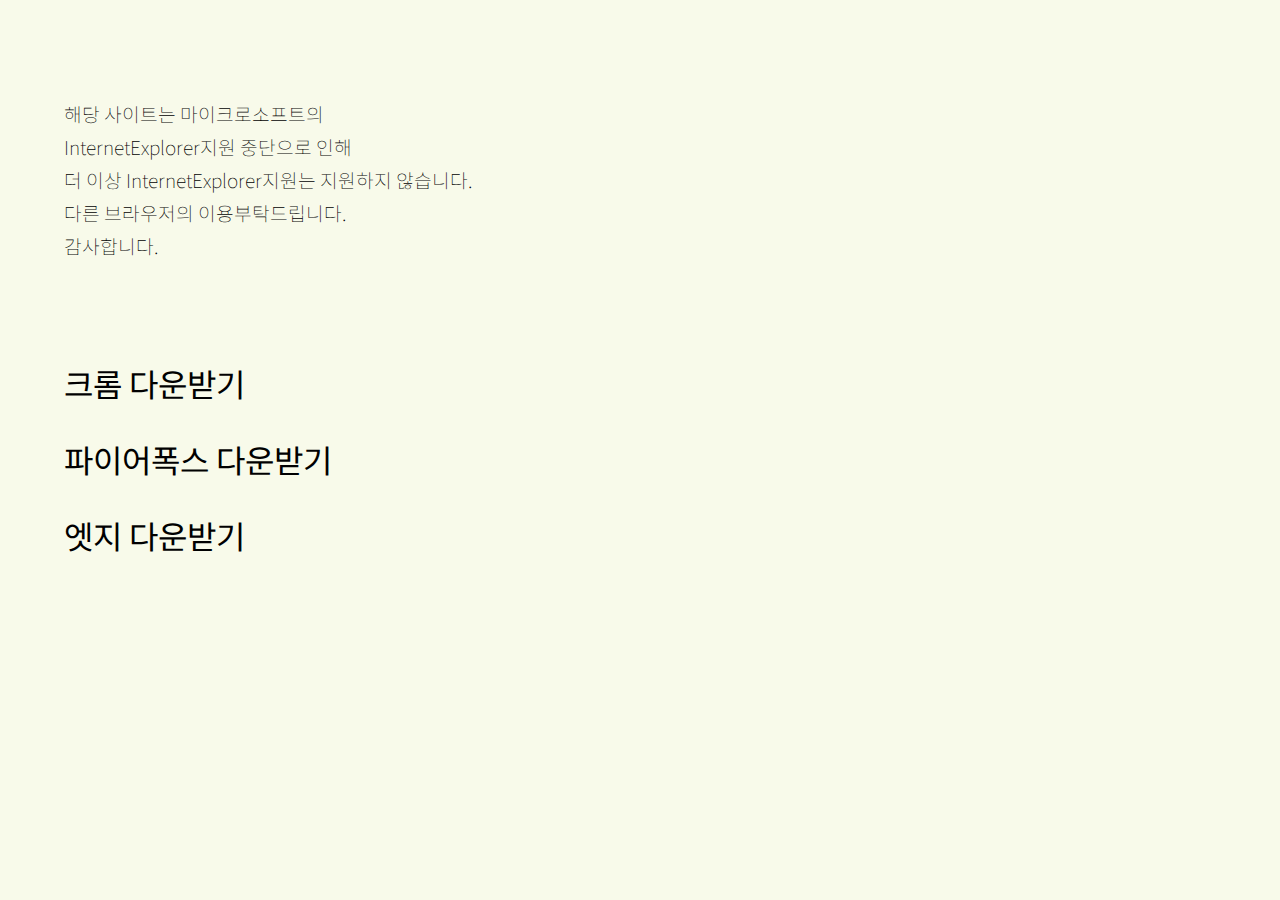
<file: template/redirect.html>
<!DOCTYPE html>
<html lang="en">
  <head>
    <meta charset="UTF-8" />
    <meta http-equiv="X-UA-Compatible" content="IE=edge" />
    <meta name="viewport" content="width=device-width, initial-scale=1.0" />
    <link rel="preconnect" href="https://fonts.googleapis.com" />
    <link rel="preconnect" href="https://fonts.gstatic.com" crossorigin />
    <link
      href="https://fonts.googleapis.com/css2?family=Noto+Sans+KR:wght@100;300;400;500;700;900&family=Roboto:wght@300;400;500;700;900&display=swap"
      rel="stylesheet"
    />
    <link
      rel="stylesheet"
      href="https://use.fontawesome.com/releases/v5.15.4/css/all.css"
      integrity="sha384-DyZ88mC6Up2uqS4h/KRgHuoeGwBcD4Ng9SiP4dIRy0EXTlnuz47vAwmeGwVChigm"
      crossorigin="anonymous"
    />
    <link rel="stylesheet" href="../css/reset.css" />
    <title>Document</title>
  </head>
  <style>
    body {
      background-color: #f8faea;
      width: 100%;
    }
    .wrap {
      font-size: 1vw;
      height: 100vh;
      padding-top: 100px;
      box-sizing: border-box;
      font-family: "Noto Sans KR", sans-serif;
    }
    .ment,
    ul {
      margin-left: 5%;
    }
    .ment {
      margin-bottom: 100px;
      font-weight: 100;
    }
    p {
      font-size: 1.2rem;
      margin-bottom: 5px;
    }
    li {
      margin-bottom: 30px;
      font-size: 1vw;
    }
    li a {
      font-size: 2rem;
    }
  </style>
  <body>
    <div class="wrap">
      <div class="ment">
        <p>해당 사이트는 마이크로소프트의</p>
        <p>InternetExplorer지원 중단으로 인해</p>
        <p>더 이상 InternetExplorer지원는 지원하지 않습니다.</p>
        <p>다른 브라우저의 이용부탁드립니다.</p>
        <p>감사합니다.</p>
      </div>
      <ul>
        <li>
          <a href="https://www.google.com/intl/ko/chrome/">크롬 다운받기</a>
        </li>
        <li>
          <a href="https://www.mozilla.org/ko/firefox/new/"
            >파이어폭스 다운받기</a
          >
        </li>
        <li>
          <a href="https://www.microsoft.com/ko-kr/edge">엣지 다운받기</a>
        </li>
      </ul>
    </div>
  </body>
</html>
</file>
<file: portfolio/bing/css/index.css>
@media all and (min-width:1280px){
/* 공통영역 */
body{
    /* font-family: 'Roboto', sans-serif; */
    font-family: 'Noto Sans KR', sans-serif;
}
header,section{
    width:100%;
    position: relative;
    height:auto;
    top:0;
    left:0;
    margin-bottom:50px;
}
.mob_banner_wrap,
.bottom_menu_wrap,
.mob_menu_wrap{
    display: none;
}
.container{
    width:1280px;
    height:auto;
    margin:0 auto;
    position: relative;
    top:0;
    left:0;
}
/* present */
.present_wrap{
    position:fixed;
    display: none;
    bottom:10px;
    lefT:10px;
    z-index:999;
    display: none;
}
/* header */
header{
    margin-bottom:0;
}
.header_banner{
    width:100%;
    height:auto;
}
.header_banner img{
    width:100%;
    height:100%;
}
.in_header{
    width:94%;
    padding:0 3%;
    height:120px;
    display: flex;
    justify-content: space-between;
    align-items: center;
    z-index: 9999;
    top:0;
    position: relative;
    background: white;
}
.in_header .logo_con{
    flex:1;
}
.in_header .logo_con img{
    width:146px;
    height:auto;
}
.nav_con{
    flex:1;
    display: flex;   
}
.nav_con >li{
    margin-right:50px;
    font-weight: 600;
}
.nav_con >li a{
    transition: 0.4s;
}
.nav_con >li a:hover{
    color:#ff4c00;
}
.shape{
    position: relative;
}
.nav_con .shapebar:after{
    content:'';
    position: absolute;
    top:-18px;
    right:-18px;
    width:1px;
    height:15px;
    background-color: #666;
}


.nav_con .shape:before{
    content:'';
    border-radius:5px;
    left:50%;
    margin-left:-3px;
    width:6px;
    bottom:-10px;
    height:6px;
    position: absolute;
    transition: 0.4s;
}
.nav_con >li a:hover ~.shape:before{
    background-color:#ff4c00;
}
.nav_con >li:last-child{
    margin-right:0;
}
input,button{
    all:unset
}
.info_wrap{
    flex:1;
    justify-content: flex-end;
    display: flex;
    align-items: center;
}
.info_wrap .info_form{
    position: relative;
}
.info_wrap .info_form input[type="search"]{
    width:180px;
    padding:5px 5px;
    font-size:0.8rem;
    border-bottom:1px solid #ff4c00;
}
.info_wrap .info_form button{
    position: absolute;
    top:5px;
    right:0;
}
.info_wrap .login{
    margin:0 10px;
    position: relative;
    width:100px;
    padding:5px 20px;
    height:40px;
    border:1px solid #ff4c00;
    border-radius: 50px;
    display: flex;
    justify-content: space-between;
    align-items: center;
    color:#ff4c00;
    letter-spacing: -1px;
    font-weight: 600;
    font-size:0.9rem;
}
.info_wrap .login a{
    position: absolute;
    width:100%;
    height:100%;
    top:0;
    left:0;
}
.info_wrap .login a:after{
    content:'';
    position: absolute;
    width:100%;
    height:100%;
    
}
.info_wrap .login img{
    width:12px;
    height:12px;
}

.info_wrap .cart,
.info_wrap .my{
    width:50px;
    height:50px;
    border-radius: 50px;

    position: relative;
    background-color: #ff4c00;
}
.info_wrap .cart,
.info_wrap .my{
    margin-right:10px;

}
.info_wrap .cart a,
.info_wrap .my a{
    top:0;
    left:0;
    width:100%;
    height:100%;
    display: flex;
    align-items: center;
    justify-content: center;
}

.info_wrap .cart img,
.info_wrap .my img{
    width:26px;
    height:23px;
    position: relative;
}
.info_wrap .cart a > p,
.info_wrap .my a > p{
    transform: translateY(20%);
    opacity: 0;
    position: absolute;
    font-size:0.7rem;
    text-align: center;
    transition: 0.4s;
}
.info_wrap .cart:hover a > p,
.info_wrap .my:hover a > p{
    transform: translateY(0%);
    opacity: 1;
    color:white;
}
.info_wrap .cart:hover,
.info_wrap .my:hover{
    background-color: #333;;
} 
.nav_menu{
    width:100%;
    height:0px;
    overflow: hidden;
    position:absolute;
    transition: 0.4s;
    left:0px;
    top:100px;
    z-index:100;
    background-color: white;
}
.event .depth li:nth-child(3),
.event .depth li:nth-child(4){
    border:0;
}
.nav_menu .depth{
    width:1280px;
    margin:0 auto;
    height:100%;
    display:flex;
}
.nav_menu .depth > li{
    flex:1;
    padding:10px;
    border-right:1px solid rgb(194, 194, 194);
    position: relative;
    font-size:1.5rem;
}
.nav_menu .depth > li:last-child{
    border-right:0;
}
.depth > li > a:after{
    content: '';
    position: absolute;
    width:50px;
    height:30px;
    right:0;
    background: url(../img/gnb_libg.png) no-repeat center center;
    transition: 0.4s;
}
.depth > li > a{
    transition: 0.4s;
}
.depth > li > a:hover{
    color:#ff4c00;
}
.depth > li > a:hover:after{
    background: url(../img/gnb_libg_on.png) no-repeat center center;
}
.depth2{
    margin-top:20px;
}
.depth2 li{
    font-weight:300;
    font-size:0.9rem;
}
.depth2 li a{
    color:#666666;
    transition: 0.4s;
}
.depth2 li:hover a{
    color:#ff4c00;
}

.nav_con li:hover .nav_menu{
    height:200px;
    padding-bottom:50px;
}
/* main */
.banner_wrap{
    width:100%;
    height:700px;
    overflow: hidden;
}
.banner_con{
    width:400%;
    height:700px;
    position: relative;
    display: flex;
}
.banner{
    flex:1;
    width:99.6%;
    margin:0 0.2%;
    height:700px;
    border-radius:20px;
    overflow: hidden;
}
.banner_1{
    background: url(../img/main1.png) no-repeat center center;
    background-size: cover;
}
.banner_2{
    background: url(../img/banner.png) no-repeat center center;
    background-size: cover;
}
.banner_3{
    background: url(../img/banner2.png) no-repeat center center;
    background-size: cover;
}
.banner_4{
    background: url(../img/banner3.png) no-repeat center center;
    background-size: cover;
}
.banner .container{
    width:1280px;
    height:100%;
}
.banner .container .title_wrap{
    width:500px;
    height:300px;
    position: relative;
    top:50%;
    transform:translateY(-50%);
    text-align:left;
    z-index:10;
    left: 50%;
    margin-left: -590px;
}
.banner .container .title_wrap .banner_p{
    height:100px;
}
.banner .container .title_wrap .banner_p p{
    font-size:3.5rem;
    font-weight:100;
    line-height:100px;
}
.banner .container .title_wrap .banner_b{
    height: 15px;
}
.banner .container .title_wrap .banner_b p{
    color:#ff4c00;
    font-size:0.8rem;
    font-weight: 900;
}
.banner .container .title_wrap .banner_h{
    height: 32px;
}
.banner .container .title_wrap .banner_h h3{
    font-size:1.5rem;
    margin-top:5px;
}
.banner_text{
    overflow: hidden;
    height:auto;
}
.banner_text p,.banner_text h3{
    transform: translateY(100%);
}
.banner_p{
    height:100px;
}
.trans{
    animation:bannertrans 1s forwards;
}

@keyframes bannertrans{
    0%{transform:translateY(100%);}
    100%{transform:translateY(-15%);}
}
.event_btn{
    padding:20px 30px;
    position: relative;
    width:150px;
    margin-top:20px;
    border-radius: 50px;
    text-align: center;
    background-color:white;
    display: flex;
    justify-content: space-between;
    align-items: center;  
    transition: 0.4s; 
    opacity: 0; 
}
.event_ani{
    animation:bannereventbtn 1s 1.5s forwards;
}
.event_btn a{
    position: absolute;
    width:100%;
    height:100%;
}
.event_btn .event_btn_img{
    width:20px;
    height:10px;
    display: flex;
    overflow: hidden;
}
.event_btn .event_btn_img img{
    width:15px;
    height:10px;
}
.event_btn_img .event_hover{
    transform: translateX(-50px);
    transition: 0.4s; 
}
.event_btn_img .event_nonhover{
    transition: 0.4s; 
}
.event_btn:hover{
    background-color:#ff4c00;
    color:white;
}
.event_btn:hover .event_btn_img .event_hover{
    transform: translateX(-15px);
}
.event_btn:hover .event_btn_img .event_nonhover{
    transform: translateX(50px);
}
@keyframes bannereventbtn{
    0%{opacity: 0;}
    100%{opacity: 1;}
}
.arrow{
    position: absolute;
    top:100px;
    display: flex;
    align-items: center;
    justify-content: center;
    transition: 0.4s;
}
.left_arrow:hover{
    transform:translateX(10%);
}
.arrow:hover div:before{
    width:100px;
}
.left_arrow{
    background:url(../img/main_left.png) no-repeat center center;
    background-size:cover;
    width:100px;
    height:500px;
    left:-10px;
}
.left_arrow div:after{
    content:'';
    position: absolute;
    background:url(../img/main-arrow.png) no-repeat center center;
    width:11px;
    height:19px;
    transform: rotate(180deg);
}
.arrow div{
    position: relative;
    height:19px;
    
}
.left_arrow div:before{
    content:'';
    position: absolute;
    width:0px;
    height:2px;
    background-color:rgb(148, 148, 148);
    top:50%;
    margin-top:-1.2px; 
    left:1px;
    transition:0.4s;
}
.right_arrow{
    right:0;
}
.right_arrow{
    background:url(../img/main_right.png) no-repeat center center;
    background-size:cover;
    width:100px;
    height:500px;
    right:-10px;
}
.right_arrow div:after{
    content:'';
    position: absolute;
    background:url(../img/main-arrow.png) no-repeat center center;
    width:11px;
    height:19px;
}
.arrow div{
    position: relative;
    height:19px;
}
.right_arrow div:before{
    content:'';
    position: absolute;
    width:0px;
    height:2px;
    background-color:rgb(148, 148, 148);
    top:50%;
    margin-top:-1.2px; 
    right:-10px;
    transition:0.4s;
}
.right_arrow:hover{
    transform:translateX(-10%);
}
.banner_btn{
    position: absolute;
    top:50%;
    right:10%;
    transform: translateY(-50%);
}
.banner_btn li{
    height:50px;
    line-height: 50px;
    font-size:1.5rem;
    color:#b3b3b3;
    cursor: pointer;
}
.banner_btn li.btn_active{
    color:#ff4c00;
}
/* realtime_wrap */
.realtime_wrap .container{
    height:120px;
    background-color: #f7f7f7;
    border-radius:150px;
    padding:20px 0;
}
.realtime_title{
    text-align:center;
    margin-bottom:20px;
    justify-content: center;
    position: relative;
}
.today{
    position: absolute;
    top:0;
    right:3%;
    width:110px;
    padding:5px 10px;
    background-color: white;
    display: flex;
    justify-content: space-between;
    align-items: center;
    border-radius:50px;
    font-size:0.8rem;
}
.today img{
    width:18px;
    height:18px;
}
.realtime_nub{
    display:flex;
    justify-content: space-between;
    align-items: center;
    margin-top:50px;
    padding:0 50px;
}
.realtime_nub li{
    flex:1;
    margin-right:50px;
    border-bottom: 1px solid #666;
    font-size:1.1rem;
    position: relative;
}
.realtime_nub li:last-child{
    margin-right:0;
}
.realtime_nub li>a{
    position: absolute;
    top:0;
    left:0;
    width:100%;
    height:100%;
}
.realtime_nub li p{
    line-height:30px;
}
.realtime_nub li p span{
    color:#ff4c00;
}

.banner_img >li{
 position: absolute;
}

.main_img{
    left:-1500px;
    top:50%;
    margin-top:-265px;
    z-index: 2;
    opacity: 0;
}
.cross{
    left:50%;
    top:50%;
    margin-top:-284.5px;
    margin-left:-291.5px;
    z-index: 1;
    transform: scale(0);
}
/* main ani */
.main_ani{
    animation:banner2_main 2s forwards;
}
@keyframes banner2_main{
    0%{left:-1500px; opacity: 0;}
    30%{opacity: 0;}
    100%{left:500px; opacity: 1;}
}
.cross_ani{
    animation:cross 1s 1s forwards;
}
@keyframes cross{
    0%{transform: scale(0);}
    100%{transform: scale(1);}
}

/* banner2 sub_ani */
.sub_2_1_ani{
    animation:sub_2_1 1.8s forwards;
}
@keyframes sub_2_1{
    0%{left:-1500px;opacity: 0;}
    30%{opacity: 0;}
    100%{left:1125px; opacity: 1;}
}
.sub_2_2_ani{
    animation:sub_2_2_ani 1.7s forwards;
}
@keyframes sub_2_2_ani{
    0%{left:-1500px;opacity: 0;}
    30%{opacity: 0;}
    100%{left:1195px; opacity: 1;}
}
.sub_2_3_ani{
    animation:sub_2_3_ani 1.7s forwards;
}
@keyframes sub_2_3_ani{
    0%{left:-1500px;opacity: 0;}
    30%{opacity: 0;}
    100%{left:1140px; opacity: 1;}
}
.sub_2_4_ani{
    animation:sub_2_4_ani 1.5s forwards;
}
@keyframes sub_2_4_ani{
    0%{left:-1500px;opacity: 0;}
    30%{opacity: 0;}
    100%{left:1290px; opacity: 1;}
}
/* banner3 sub_ani */
.sub_3_1_ani{
    animation:sub_3_1 1.8s forwards;
}
@keyframes sub_3_1{
    0%{top:430px;left:-1500px;opacity: 0;}
    30%{top:430px;opacity: 0;}
    100%{top:430px;left:1125px; opacity: 1;}
}
.sub_3_2_ani{
    animation:sub_3_2_ani 1.7s forwards;
}
@keyframes sub_3_2_ani{
    0%{top:490px;left:-1500px;opacity: 0;}
    30%{top:490px;opacity: 0;}
    100%{top:490px;left:1110px; opacity: 1;}
}
.sub_3_3_ani{
    animation:sub_3_3_ani 1.7s forwards;
}
@keyframes sub_3_3_ani{
    0%{top:320px;left:-1500px;opacity: 0;}
    30%{top:320px;opacity: 0;}
    100%{top:320px;left:1080px; opacity: 1;}
}
.sub_3_4_ani{
    animation:sub_3_4_ani 1.5s forwards;
}
@keyframes sub_3_4_ani{
    0%{top:450px;left:-1500px;opacity: 0;}
    30%{top:450px;opacity: 0;}
    100%{top:450px;left:1240px; opacity: 1;}
}
/* banner4 sub_ani */
.sub_4_1_ani{
    animation:sub_4_1 1.8s forwards;
}
@keyframes sub_4_1{
    0%{top:330px;left:-1500px;opacity: 0;}
    30%{top:330px;opacity: 0;}
    100%{top:330px;left:1125px; opacity: 1;}
}
.sub_4_2_ani{
    animation:sub_4_2_ani 1.7s forwards;
}
@keyframes sub_4_2_ani{
    0%{top:490px;left:-1500px;opacity: 0;}
    30%{top:490px;opacity: 0;}
    100%{top:490px;left:1080px; opacity: 1;}
}
.sub_4_3_ani{
    animation:sub_4_3_ani 1.7s forwards;
}
@keyframes sub_4_3_ani{
    0%{top:490px;left:-1500px;opacity: 0;}
    30%{top:490px;opacity: 0;}
    100%{top:490px;left:1200px; opacity: 1;}
}

/* banner ani end */
.sub_img_1{
    left:-1500px;
    top:500px;
    opacity: 0;
}

.sub_img_2{
    left:-1500px;
    top:390px;
    opacity: 0;
}

.sub_img_3{
    left:-1500px;
    top:440px;
    opacity: 0;
}
.sub_img_4{
    left:-1500px;
    top:480px;
    opacity: 0;
}
/* best_wrap */
.best_wrap{
    background-color: #f7f7f7;
    position: relative;
    z-index:1;
}
.best_wrap .title_wrap{
    text-align: center;
    padding:100px 0 50px 0;
}
.best_wrap .title_wrap h3{
    font-size:2.5rem;
}
.best_wrap .title_wrap p{
    font-size:1.2rem;
    letter-spacing:-2px;
}

.brand_list_wrap{
    display:flex;
    width:150px;
    height:30px;
    border-radius: 50px;
    background-color: white;
    align-items:center;
    padding:10px;
    justify-content: space-between;
    position: relative;
    margin-right:20px;
    z-index: 1;
    cursor: pointer;
    
}
.brand_list_wrap img{
    width:35px;
    height:35px;
    transition: 0.4s;
}
.brand_list{
    position: absolute;
    top:0px;
    left:0;
    width:150px;
    height:0;
    background-color: white;
    padding:50px 0 0 20px;
    border-radius:20px;
    z-index:-1;
    transition: 0.4s;
    overflow: hidden;
}
.brand_list.active{
    height:100px;
}
.brand_list_wrap img.active{
    transform:rotate(180deg);
}
.brand_list > li{
    margin-bottom:5px;
    font-size:0.9rem;
}
.best_btn_wrap{
    display: flex;
    justify-content: center;
    align-items: center;
}
.best_btn_wrap .best_active{
    color:#ff4c00;
}
.best_btn_wrap >li{
    margin-right:20px;
    text-align: center;
    color:#666;
    transition: 0.2s;
    cursor: pointer;
}
.best_btn_wrap li span{
    font-size:0.9rem;
    letter-spacing: -3px;
}
.best_btn_wrap li:hover{
    color:#ff4c00
}
.best_product_wrap{
    display: flex;
    padding:50px 0;
    flex-wrap: wrap;
    height:1500px;
    overflow: hidden;
    justify-content: center;
}
.product_list{
    margin-right:20px;
    position: relative;
    width:265px;
    padding:15px;
    background-color:#fcf1ef;
    border-radius: 20px;
    margin-bottom:150px;
}
.product_list a{
    position: absolute;
    width:100%;
    height:100%;
    top:0;
    left:0;
    z-index:3;
}
.product_list:nth-child(4n){
    margin-right:0;
}
.product_img{
    display: flex;
    justify-content: center;
    align-items:center;
    width:100%;
    height:250px;
    position: relative;
    z-index:0;
}
.product_img img{
    width:250px;
}
.product_img .circle{
    position: absolute;
    top:50%;
    left:50%;
    margin-left:-125px;
    margin-top:-125px;
    width:250px;
    height:250px;
    border-radius:300px;
    background-color: #ff4c00;
    z-index:-1;
    transform: scale(0);
    transition: 0.4s;
}
.product_title{
    margin-top:50px;
    height:72px;
}
.product_title strong{
    color:purple;
    font-weight: 300;
}
.product_title h4{
    font-size:1rem;
}
.product_data{
    width:100%;
    border-radius:10px;
    height:auto;
    position: relative;
    overflow: hidden;
}
.product_data p{
    font-size:0.9rem;
    padding:5px;
    color:#666;
}
.product_on{
    width:0;
    height:100%;
    position: absolute;
    background-color:#ff4c00;
    opacity: 0.2;
    top:0;
    left:0;
    transition: 0.4s;
}
.delivery_data{
    color:#2196f3;
    margin:20px 0;
    animation:del 1s infinite;
}
@keyframes del{
    0%{opacity: 0;}
    50%{opacity: 1;}
    100%{opacity: 0;}
}
.product_list .price_wrap{
    display: flex;
    align-items:flex-end
}
.product_list .price_wrap h4{
    font-size:1.5rem;
}
.product_list .price_wrap .price{
    
    font-size:1rem;
    color:#b3b3b3;
    margin:0 10px;
}
.product_list .price_wrap > p{
    font-weight: 300;
    text-decoration: line-through;
}
.product_list .star{
    display: flex;
    align-items:center;
}
.product_list .star li{
    display: flex;
    align-items: center;
}
.product_list .star li:nth-child(2n){
    display: none;
}
.product_list .star p{
    font-size:0.8rem;
    color:#b3b3b3;
    margin-left:5px;
}
.product_list .buy_btn{
    margin-top:30px;
    display: flex;
}
.product_list .buy_btn > div{
    width:50px;
    height:50px;
    border-radius: 50px;
    background-color: white;
    display: flex;
    align-items: center;
    margin-right:10px;
    position: relative;
    color:white;
    transition: 0.4s;
    
}
.product_list .buy_btn >div img{
    width:25px;
    height:25px;
    position: relative;
    left:12.5px;
}
.product_list .buy_btn > div p{
    transform: translateX(-50%);
    opacity:1;
    color:black;
    width:80px;
    transition: 0.4s;
    opacity:0;
}

.product_list .present_btn{
    position: absolute;
    border-radius:20px;
    width:100px;
    height:100px;
    background-color: #ff4c00;
    display: flex;
    align-items: center;
    justify-content: center;
    bottom:-10px;
    right:0px;
}
.product_list .present_btn a{
    position: absolute;
    top:0;
    left:0;
    width:100%;
    height:100%;
}
.product_list .present_btn img{
    width:30px;
    height:30px;
    transition: 0.4s;
}
.product_list .present_btn_on{
    position: absolute;
    top:0;
    left:0;
    width:100%;
    height:100%;
    border: 1px solid #ff4c00;
    box-sizing: border-box;
    display: flex;
    align-items: center;
    background-color: white;
    border-radius: 20px;
    justify-content: center;
    color:#ff4c00;
    font-weight: 900;
    opacity: 0;
    transition: 0.4s;
}
.best_wrap .more_btn{
    position: absolute;
    left:50%;
    margin-left:-75px;
    bottom:25px;
    width:150px;
    display: flex;
    justify-content:space-between;
    align-items: center;
    border-bottom: 2px solid #666;
    cursor: pointer;
}
.height_active{
    height:auto;
}
.textp{
    color:green;
}
.best_wrap .more_btn img{
    width:12px;
    height:12px;
    transition: 0.4s;
}
.best_wrap .more_btn:hover img{
    transform:rotate(180deg);
}
.product_list .buy_btn > div:hover{
    width:100px;
    background-color: #ff4c00;
}
.product_list .buy_btn > div:hover p{
    transform: translateX(30%);
    opacity: 1;
    color:white;
}
.present_btn:hover>.present_btn_on{
    opacity: 1;
}
.product_list:hover .product_img img{
    animation:product 0.4s forwards;
}
.product_list:hover .circle{
    transform: scale(1);
}
.product_list:hover .product_on{
    width:100%;
}
.product_list:hover .product_data p{
    color:#ff4c00;
}
@keyframes product{
    0%{transform:rotate(0deg);}
    20%{transform:rotate(-5deg);}
    40%{transform:rotate(5deg);}
    60%{transform:rotate(-5deg);}
    80%{transform:rotate(5deg);}
    100%{transform:rotate(0deg);}
}
/* newproduct_wrap  */

.newproduct_title{
    text-align: center;
    margin-bottom:50px;
}
.newproduct_title h3{
    font-size:2.5rem;
}
.newproduct_title p{
    font-size:1.2rem;
    letter-spacing:-2px;
}
.newproduct_data{
    display: flex;
}
.newproduct_con{
    width:1100px;
    overflow: hidden;
}
.newproduct_slide_wrap{
    width:400%;
    /* background-color: red; */
    display: flex;
    position: relative;
}
.newproduct_slide{
    width:100%;
    
    /* background-color: green; */
    /* margin-right:50px; */
}
.product_img_data{
    background-color:#fcf1ef;
    padding:15px 0;
    height:300px;
    border-radius:50px;
    flex:1;
    display: flex;
    align-items: center;
    justify-content:center;
    margin-right:70px;
}
.product_img_data img{
    width:250px;
    height:250px;
}
.product_meta_data{
    flex:2;
    height:300px;
    padding:15px 0;
    position: relative;
}
.product_meta_data:after,
.product_meta_data:before{
    content:'';
    position: absolute;
    width:100%;
    height:1px;
    background-color: #e7e7e7;
}
.product_meta_data:after{
    top:0px;
}
.product_meta_data:before{
    bottom:0px;
}

.product_meta_data .name{
    font-size:0.8rem;
}
.product_meta_data > h3{
    font-size:1.4rem;
}
.product_meta_data .data{
    font-size:1rem;
    height:50px;
}
.product_meta_data .delivery_data{
    color:#2196f3;
    margin:20px 0;
}
.product_meta_data .delivery_data span{
    color:#ff4c00;
}
.product_meta_data .price_wrap{
    display: block;
}
.product_meta_data .price_wrap .price{
    display: flex;
    align-items: flex-end;
}
.product_meta_data .price_wrap .price h4{
    text-decoration: none;
    margin-right:10px;
    color:#333;
}
.product_meta_data .price_wrap .price p{
    font-weight: 300;
    font-size:0.8rem;
    color:#b3b3b3;
    text-decoration: line-through;
    margin-right:10px;
}
.product_meta_data .price_wrap .price .sale{
    margin-right:0;
    color:#ff4c00;
    font-size:1.2rem;
}
.product_meta_data .price_wrap .new_product_star{
    display: flex;
    align-items: center;
    margin:20px 0;
}

.product_meta_data .price_wrap .new_product_star li:nth-child(2n){
    display: none;
}
.product_meta_data .price_wrap .new_product_star li:nth-child(9){
    display: none;
}
.product_meta_data .price_wrap .new_product_star li:nth-child(10){
    display: block;
}
.product_meta_data .price_wrap .new_product_star p{
    font-size:0.8rem;
    margin-left:5px;
    color:#b3b3b3;
}
.shop_btn_wrap{
    display: flex;
    align-items: center;
}
.shop_btn_wrap .shop_btn_1{
    width:50px;
    height:50px;
    background-color:#f5f5f5;
    display: flex;
    align-items: center;
    justify-content: center;
    border-radius: 50px;
    margin-right:10px;
    transition: 0.4s;
    position: relative;
}
.shop_btn_wrap .shop_btn_1 > a{
    width:100%;
    height:100%;
    position: absolute;
    top:0;
    left:0;
}
.shop_wrap{
    position: relative;
}
.shop_btn_wrap .shop_present_btn{
    background-color: #ff4c00;
    border-radius:15px;
    margin-right:0;
}

.shop_btn_1 img{
    width:25px;
    height:25px;
}
.shop_btn_2{
    position: absolute;
    right:100px;
    bottom:0;
    display: flex;
    align-items: center;
    width:120px;
    justify-content: space-between;
    padding-bottom:10px;
}
.shop_btn_2 a{
    width:100%;
    height:100%;
    position: absolute;
}
.shop_btn_2:after{
    position: absolute;
    content:'';
    bottom:0;
    width:0;
    height:3px;
    background-color: #ff4c00;
    transition: 0.4s;
}
.shop_btn_2:before{
    position: absolute;
    content:'';
    bottom:0;
    width:100%;
    height:3px;
    background-color: #b3b3b3;
}
.shop_btn_2:hover:after{
    width:100%;
}
.shop_arrow{
    display: flex;
    width:16px;
    height:10px;
    align-items:center;
    overflow: hidden;
}
.shop_arrow_on{
    transform: translateX(-250%);
    transition: 0.3s;
}
.shop_arrow_off{
    transition: 0.3s;
}
.shop_btn_2:hover .shop_arrow_on{
    transform: translateX(-100%);
}
.shop_btn_2:hover .shop_arrow_off{
    transform: translateX(150%);
}
.newproduct_arrow{
    position: absolute;
    top:60%;
    left:50%;
    width:50px;
    height:50px;
    display: flex;
    align-items: center;
    justify-content: center;
    cursor: pointer;
}
.newproduct_arrow_left{
    margin-left:-610px;
}
.newproduct_arrow_right{
    margin-left:560px;
}
.newproduct_arrow > div{
    position: absolute;
    width:100%;
    height:100%;
    border-radius: 50%;
    background-color: #f5f5f5;
    z-index:-1;
    transition:0.4s;
    transform:scale(0);
}
.newproduct_arrow:hover div{
    transform:scale(1);
}
.shop_cart_btn:hover,
.shop_pay_btn:hover{
    background-color: #ff4c00;
}

/* recommended_wrap */
.recommended_wrap{
   background-color:#faf8f2
}
.recommended_wrap .title_wrap{
    text-align: center;
    padding: 100px 0 50px 0;
}
.recommended_wrap .title_wrap > h3{
    font-size: 2.5rem;
}
.recommended_wrap .title_wrap > p{
    font-size: 1.2rem;
    letter-spacing: -2px;
}
.recommended_data_wrap{
    display: flex;
    justify-content: space-between;
    height:700px;   
}
.recommended_list{
    flex:1;
    height:700px;
    position: relative;
}
.recommended_list .recommended_list_off{
    width:100%;
    height:700px;
    display: flex;
    flex-direction: column;
    justify-content: center;
    align-items: center;
    position: relative;
}

.recommended_list:before{
    position: absolute;
    top:4px;
    left:50%;
    content: '';
    width:100%;
    height:1px;
    background-color: #b3b3b3;
}
.recommended_list:last-child:before{
    display: none;
}
.recommended_list:after{
    content: '';
    position: absolute;
    left:50%;
    width:8px;
    height:8px;
    border-radius:8px;
    background-color: #ff4c00;
    top:0;
}
.recommended_list_off .head_data{
    text-align: center;
    font-size:1.1rem;
    color:#999999;
    margin-bottom:100px;
}
.recommended_list_off .meta_data{
    display: flex;
    flex-direction: column;
    justify-content: center;
    text-align: center;
    transition: 0.4s;
}

.recommended_list_off .meta_data .img_wrap{
    width:100%;
    height:100%;
    margin-bottom:30px;
    position: relative;
    z-index: 0;
}
.imw1:before{
    content:'';
    position: absolute;
    left:50%;
    margin-left:-110px;
    width:220px;
    height:220px;
    border-radius:220px;
    z-index: -1;
    background-color:#f4eff6;
    transform: scale(1);
    transition: 0.8s;
}
.imw2:before{
    content:'';
    position: absolute;
    left:50%;
    margin-left:-110px;
    width:220px;
    height:220px;
    border-radius:220px;
    z-index: -1;
    background-color:#faebec;
    transform: scale(1);
    transition: 0.8s;
}
.imw3:before{
    content:'';
    position: absolute;
    left:50%;
    margin-left:-110px;
    width:220px;
    height:220px;
    border-radius:220px;
    z-index: -1;
    background-color:#eaf8ee;
    transform: scale(1);
    transition: 0.8s;
}
.imw4:before{
    content:'';
    position: absolute;
    left:50%;
    margin-left:-110px;
    width:220px;
    height:220px;
    border-radius:220px;
    z-index: -1;
    background-color: #faebec;
    transform: scale(1);
    transition: 0.8s;
}


.recommended_list_off .meta_data .img_wrap img{
    width:200px;
    height:200px;
}
.recommended_list_off .meta_data p{
    font-size:0.9rem;
    color:#333;
    font-weight:600;
}
.recommended_list_off .meta_data .rec_commpany{
    color:rgb(156, 85, 203);
}
.recommended_list_off .meta_data h4{
    font-weight: 600;
}
.recommended_list_off .meta_data .price_wrap{
    margin-top:20px;
}
.recommended_list_off .meta_data .price_wrap .price{
    display: flex;
    align-items: flex-end;
    margin-bottom:20px;
}
.recommended_list_off .meta_data .price_wrap .price h4{
    font-size:1.5rem;
}
.recommended_list_off .meta_data .price_wrap .price p{
    text-decoration: line-through;
    margin:0 5px;
    color:#b3b3b3;
    font-weight: 300;
    
}
.recommended_list_off .meta_data .price_wrap .price .sale{
    text-decoration: none;
    color:#ff4c00;
    font-size:1.2rem;
    margin:0;
}
.recommended_list_off .meta_data .price_wrap .star{
    display: flex;
    align-items: flex-end;
    justify-content: center;
}
.recommended_list_off .meta_data .price_wrap .star p{
    font-size:0.8rem;
    margin-left:5px;
    color:#b3b3b3;
}
.recommended_list_off .meta_data .price_wrap .star li:nth-child(2n){
    display: none;
}
.recommended_list:hover .meta_data{
    transform:scale(0);
}
.recommended_list_on{
    position: absolute;
    width:100%;
    height:320px;
    background-color: #ff4c00;
    border-radius: 50%;
    top:30%;
    text-align: center;
    transform: scale(0);
    transition: 0.4s;
}

.recommended_list_on .on_title_wrap p{
    font-size:0.9rem;
    color:#333;
    font-weight:600;
    margin-top:70px;
    color:#333;
    margin-bottom:5px;
}
.recommended_list_on .on_title_wrap .rec_commpany{
    color:rgb(156, 85, 203);
}
.recommended_list_on .on_title_wrap h4{
    font-weight: 600;
    color:white;
}
.recommended_list_on .on_data_wrap{
    padding:10px 20px;
}
.recommended_list_on .on_data_wrap > p{
    letter-spacing: -2px;
    font-size:0.9rem;
    color:white;
    margin-bottom:10px;
}
.recommended_list_on .on_data_wrap .star{
    display: flex;
    justify-content: center;
    align-items: center;
}
.recommended_list_on .on_data_wrap .star >p{
    font-size:0.8rem;
    color:white;
    margin-left:5px;
}
.recommended_list_on .on_data_wrap .star li:nth-child(2n){
    display: none;
}
.recommended_list_on .on_data_wrap .star li:nth-child(10){
    display: block;
}
.recommended_list_on .on_data_wrap .star li:nth-child(9){
    display: none;
}
.recommended_list_on .on_btn_wrap{
    display: flex;
    justify-content: center;
}
.recommended_list_on .on_btn_wrap .on_btn{
    width:50px;
    height:50px;
    display: flex;
    align-items: center;
    justify-content: center;
    border-radius: 50%;
    background-color:#ff7338;
}
.on_btn_wrap .on_btn img{
    width:25px;
    height:25px;
}
.recommended_list_on .on_btn_wrap .on_pbtn{
    width:50px;
    height:50px;
    background-color: white;
    border-radius: 20px;
    display: flex;
    align-items: center;
    justify-content: center;
}
.recommended_list_on .on_btn_wrap .on_btn:nth-child(2){
    margin:0 10px;
}
.recommended_list_on .on_btn_wrap .on_pbtn img{
    width:25px;
    height:25px;
}
.recommended_list_on .on_img_wrap{
    width:300px;
    height:300px;
    margin:0 auto;
    transition: 0.6s;
    position: relative;
    top:-100px;
}
.recommended_list_on .on_img_wrap img{
    width:100%;
    height:100%;
}
.recommended_list:hover .recommended_list_on{
    transform: scale(1);
}
.recommended_list:hover .img_wrap:before{
    transform: scale(0);
}
.recommended_list:hover .recommended_list_on > .on_img_wrap{
    transform: scale(0.3);
    top:-50px
}
.recommended_list:hover .head_data{
    color:#333;
}
.recommended_list .on_btn:hover{
    background-color: white;
}
/* delivery */
.deliverybar .container{
    display: flex;
}
.deliverybar_con{
    flex:1;
    background-color: #f5f5f5;
    height:150px;
    border-radius:30px;
    margin-right:20px;
    display: flex;
    justify-content: space-between;
}
.deliverybar_con:last-child{
    margin-right:0;
}
.deliverybar_wrap{
    padding:20px;
    flex:2;
    position: relative;
}
.deliverybar_wrap>p{
    font-weight: 300;
    font-size:1.1rem;
    margin-bottom:5px;
    letter-spacing: -1px;
}
.deliverybar_wrap>h4{
    font-weight: 900;
    font-size:1.3rem;
}
.deliverybar_wrap .more_btn{
    bottom:25px;
    width:150px;
    display: flex;
    justify-content:space-between;
    align-items: center;
    position: absolute;
    bottom:20px;
}
.deliverybar_wrap .more_btn a{
    position: absolute;
    width:100%;
    height:100%;
}
.deliverybar_wrap .more_btn:before{
    position: absolute;
    content:'';
    bottom:-5px;
    width:100%;
    height:3px;
    background-color: #b3b3b3;
}
.deliverybar_wrap .more_btn:after{
    position: absolute;
    content:'';
    bottom:-5px;
    width:0%;
    height:3px;
    background-color: #ff7338;
    transition: 0.4s;
}
.deliverybar_wrap .more_btn:hover:after{
    width:100%;
}
.deliverybar_wrap .more_btn .more_arrow{
    width:16px;
    height:10px;
    display: flex;
    align-items: center;
    overflow: hidden;
}
.deliverybar_wrap .more_btn .more_arrow img{
    width:100%;
    height:100%;
}
.deliverybar_img{
    flex:1;
    display: flex;
    align-items: center;
    justify-content: center;
}
.del_arrow_on{
    transform: translateX(-250%);
    transition: 0.4s;
}
.del_arrow_off{
    transition: 0.4s;
}
.more_btn:hover .del_arrow_on{
    transform: translateX(-100%);
}
.more_btn:hover .del_arrow_off{
    transform: translateX(150%);
}
/* review */
.reivew_title_con{
    display: flex;
    justify-content: space-between;
    margin-bottom:50px;
}
.review_drag{
    font-size:0.8rem;
    color:#b3b3b3;
    margin-bottom:10px;
}
.reivew_title_con .title_wrap{
    padding:0;
    text-align: left;
}

.reivew_title_con .title_wrap > h3{
    font-size: 2.5rem;
}
.reivew_title_con .title_wrap > p{
    font-size: 1.2rem;
    letter-spacing: -2px;
}
.reivew_title_con .more_btn{
    padding:20px 30px;
    width:150px;
    display: flex;
    align-items: center;
    justify-content: space-between;
    border-radius:50px;
    box-shadow: 0 0 20px 3px rgba(0,0,0,0.1);
    transition: 0.4s;
}
.reivew_title_con .more_btn> p{
    font-size:1rem;
}

.reivew_title_con .more_btn .more_arrow{
    width:16px;
    height:10px;
    display: flex;
    align-items: center;   
    overflow: hidden;
}
.review_on{
    transform: translateX(-250%);
    transition: 0.4s;
}
.review_off{
    transition: 0.4s;
}
.reivew_title_con .more_btn:hover{
    background-color: #ff4c00;
    color:white;
}
.reivew_title_con .more_btn:hover .review_on{
    transform: translateX(-100%);
}
.reivew_title_con .more_btn:hover .review_off{
    transform: translateX(150%);
}

.review_con{
    width:100%;
    overflow: hidden;
    padding:0 20px;
}
.review_wrap{
    display: flex;
    justify-content: space-between;
    width:2200px;
}
.review_wrap > li{
    width:400px;
    margin-right:50px;
}
.review_wrap > li:last-child{
    margin-right:0;
}
.review_img_wrap{
    width:100%;
    height:300px;
    border-radius:30px;
    margin-bottom:30px;
    position: relative;
    font-family: 'Rokkitt', serif;
}
.review_img_wrap:before{
    position: absolute;
    content: '';
    width:1px;
    height:150px;
    bottom:-75px;
    left:60px;
    background-color:#555555;
}
.rdw1:after{
    content:'1';
    position: absolute;
    left:-0px;
    bottom:-40px;
    font-size:10rem;
    color:#ff4c00;
    font-weight:300;
}
.rdw2:after{
    content:'2';
    position: absolute;
    left:-20px;
    bottom:-40px;
    font-size:10rem;
    color:#ff4c00;
    font-weight:300;
}

.rdw3:after{
    content:'3';
    position: absolute;
    left:-20px;
    bottom:-40px;
    font-size:10rem;
    color:#ff4c00;
    font-weight:300;
}
.rdw4:after{
    content:'4';
    position: absolute;
    left:-20px;
    bottom:-40px;
    font-size:10rem;
    color:#ff4c00;
    font-weight:300;
}
.rdw5:after{
    content:'5';
    position: absolute;
    left:-20px;
    bottom:-40px;
    font-size:10rem;
    color:#ff4c00;
    font-weight:300;
}
.review_img_wrap img{
    width:100%;
    height:100%;
    border-radius: 30px;
}
.review_data_wrap{
    width:auto;
    margin-left:70px;
    
}
.review_data_wrap strong{
    font-size:1.2rem;
    display: -webkit-box;
    margin-top:20px;
    max-height:80px; 
    overflow:hidden; 
    vertical-align:top; 
    text-overflow: ellipsis; 
    word-break:break-all; 
    -webkit-box-orient:vertical; 
    -webkit-line-clamp:1

}
.review_data_wrap > p{
    display: -webkit-box;
    margin:20px 0;
    max-height:80px; 
    overflow:hidden; 
    vertical-align:top; 
    text-overflow: ellipsis; 
    word-break:break-all; 
    -webkit-box-orient:vertical; 
    -webkit-line-clamp:3;
    font-size:0.9rem;
    color:#b3b3b3;
}
.review_list .meta_data_wrap{
    padding:20px 0;
    
    margin-left:70px;
    border-top:1px solid #b3b3b3;
    border-bottom:1px solid #b3b3b3;
    
}
.review_list .meta_data_wrap a{
    display: flex;
    align-items: center;
}
.review_list .meta_data_img{
    width:100px;
    height:100px;
    background-color: #fcf1ef;
    border-radius: 20px;
    display: flex;
    justify-content: center;
    align-items: center;
}
.review_list .meta_data_img img{
    width:80px;
    height:80px;
}
.review_list .meta_data_wrap a .inner{
    margin-left:20px;   
    position: relative;
}

.review_list .meta_data_wrap a .inner > .monoplan{
    font-size:0.7rem;
    color:#333;
}
.review_list .meta_data_wrap a .inner .viva{
    font-size:0.7rem;
    color:rgb(156, 85, 203);
}
.review_list .meta_data_wrap a .inner .name{
    font-size:0.9rem;
    letter-spacing: -1px;
    margin:5px 0;
}
.review_list .meta_data_wrap a .inner .star{
    display: flex;
    align-items: center;
}
.meta_data_wrap a .inner .star > li:nth-child(2n){
    display:none;
}
.meta_data_wrap a .inner .star > p{
    font-size:0.8rem;
    margin-left:5px;
}
/* video */
.video{
    height:700px;
}
.video_con{
    height:700px;
    
    position: relative;
}
.video_con .container{
    width:96%;
    height:700px;
    margin:0 1%;
    padding:0 1%;
    border-radius:20px;
    position: absolute;
    display: flex;
    opacity:0;
    align-items: center;
    justify-content: center;
    transform: scale(0);
    transition:0.4s;
}
.video_con .video_wrap_1{
    background: url(../img/videobg.jpg) no-repeat center center;
    background-size: cover;
}
.video_con .video_wrap_2{
    background: url(../img/videobg2.jpg) no-repeat center center;
    background-size: cover;
}
.video_con .video_wrap_3{
    background: url(../img/videobg3.png) no-repeat center center;
    background-size: cover;
}
.video_data_wrap{
    border-radius: 20px;
    overflow: hidden;
    margin-right:50px;
    width:766px;
}
.video_wrap_1{
    display: flex;
}
.video_con .container .meta_data_wrap{
    height:437px;
}
.video_con .container .meta_data_wrap .title_wrap{
    height:100px;
    margin-bottom:20px;
}
.video_con .container .meta_data_wrap .title_wrap .hash{
    font-weight: 300;
}
.video_con .container .meta_data_wrap .title_wrap > h3{
    margin:10px 0;
    font-size:1.5rem;
}
.video_con .container .meta_data_wrap .inner{
    background-color: rgba(255,255,255,0.8);
    padding:40px 20px;
    height:230px;
    border-radius:30px;
    display: flex;
    align-items: center;
    position: relative;
}
.video_con .container .meta_data_wrap .inner .img_wrap{
    width:150px;
    height:150px;
    margin-right:20px;
}
.video_con .container .meta_data_wrap .inner .img_wrap img{
    width:100%;
    height:100%;
}
.video_con .container .meta_data_wrap .inner .data_wrap{
    height:100%;
}
.video_con .container .meta_data_wrap .inner .data_wrap .commpany{
    color:rgb(156, 85, 203);
    font-size:0.9rem;
}
.video_con .container .meta_data_wrap .inner .data_wrap .name{
    margin:10px 0;
}
.video_con .container .meta_data_wrap .inner .data_wrap > strong{
    font-size:2rem;
}
.video_con .container .meta_data_wrap .inner .data_wrap > strong span{
    font-size:1rem;
    color:#b3b3b3;
    text-decoration:line-through;
    margin-left:10px;
    font-weight:300;
}
.video_con .container .meta_data_wrap .inner .data_wrap .star{
    display: flex;
    align-items: center;
    margin-top:10px;
}
.video_con .container .meta_data_wrap .inner .data_wrap .star li img{
    width:11px;
    height:10px;
}
.video_con .container .meta_data_wrap .inner .data_wrap .star li:nth-child(2n){
    display: none;
}
.video_con .container .meta_data_wrap .inner .data_wrap .star >p{
    font-size:0.8rem;
    color:#b3b3b3;
    margin-left:5px;
}
.video_con .buy_btn{
    margin-top:30px;
    display: flex;
}
.video_con .buy_btn > div{
    width:50px;
    height:50px;
    border-radius: 50px;
    background-color:#dfdfdf;
    margin-right:10px;
    position: relative;
    color:white;
    transition: 0.4s;
}
.video_con .buy_btn > div a{
    width:100%;
    height:100%;
    display: flex;
    align-items: center;
    justify-content: center;
}
.video_con .buy_btn >div img{
    width:25px;
    height:25px;
}
.video_con .buy_btn > div p{
    transform: translateX(-50%);
    opacity:1;
    color:black;
    width:80px;
    transition: 0.4s;
    opacity:0;
}
.video_con .buy_btn > div:hover{
    background-color: #ff4c00;
}
.video_con .present_btn{
    position: absolute;
    border-radius:20px;
    width:100px;
    height:100px;
    background-color: #ff4c00;
    display: flex;
    align-items: center;
    justify-content: center;
    bottom:-10px;
    right:0px;
}
.video_con .present_btn a{
    position: absolute;
    top:0;
    left:0;
    width:100%;
    height:100%;
}
.video_con .present_btn img{
    width:30px;
    height:30px;
    transition: 0.4s;
}
.video_con .present_btn_on{
    position: absolute;
    top:0;
    left:0;
    width:100%;
    height:100%;
    border: 1px solid #ff4c00;
    box-sizing: border-box;
    display: flex;
    align-items: center;
    background-color: white;
    border-radius: 20px;
    justify-content: center;
    color:#ff4c00;
    font-weight: 900;
    opacity: 0;
    transition: 0.4s;
}
.video_btn_wrap{
    position: absolute;
    bottom:20px;
    left:50%;
    margin-left:-121.5px;
    display: flex;
}
.video_btn_wrap li{
    width:75px;
    height:75px;
    border-radius: 75px;
    border:3px solid rgba(255,255,255,0);
}
.video_btn_wrap .video_btn_active{
    border:3px solid #ff4c00; 
}
.video_con .video_active{
    transform: scale(1);
    opacity: 1;
}
/* sns */
.sns_title{
    text-align: center;
}
.sns_title > h3{
    font-size:2.5rem;
    font-weight: 300;
}
.sns_title > p{
    margin-top:30px;
    font-size:1.2rem;
}
.sns_container{
    width:100%;
    height:250px;
    overflow: hidden;
    position: relative;
    margin:50px 0;
}
.sns_wrap{
    display: flex;
    transform: translateX(-280px);
    width:1960px;
    position: relative;
}
.sns_wrap .sns_slide > a > img{
    width:100%;
    height:100%;
}
.sns_on{
    width:100%;
    height: 100%;
    position: absolute;
    display: flex;
    align-items: center;
    justify-content: center;
    top:0;
    left:0;
    background-color:rgba(0,0,0,0.4);
    opacity: 0;
    transition: 0.4s;
}
.sns_on img{
    width:35px;
    height:35px;
}
.sns_slide {
    width:250px;
    height:250px;
    margin-right:30px;
    background-color: green;
    position: relative;
    border-radius:30px ;
    overflow: hidden;
}
.sns_arrow{
    position: absolute;
    width:15px;
    height:10px;
    top:66%;
    left:50%;
    cursor: pointer;
}
.sns_prev{
    margin-left:-680px;
}
.sns_next{
    margin-left:680px;
}
.sns_slide:hover .sns_on{
    opacity: 1;
}
.sns_icon_wrap{
    display: flex;
    margin:0 auto;
    width:245px;
}
.sns_icon_wrap > li{
    width:75px;
    height:75px;
    margin-right:10px;
    
}
.sns_icon_wrap > li:last-child{
    margin-right:0;
}
.sns_icon_wrap > li >img{
    width:100%;
    height:100%;
}
.kakao{
    position: relative;
}
.kakao_pop{
    position: absolute;
    top:0;
    left:80px;
    display: none;
}
footer{
    margin:0 1%;
    width:98%;
    background-color: #f3f3f3;
    border-radius: 30px;
}
footer .container{
    padding:40px 0;
}
.company_intro_wrap{
    display: flex;
    align-items: center;
    padding-bottom:30px;
    position: relative;
}
.company_intro_wrap:after{
    content:'';
    position: absolute;
    width:85%;
    height:1px;
    background-color:#b3b3b3;
    bottom:0;
}
.company_intro_wrap:before{
    content:'';
    position: absolute;
    background:url(../img/footer_logo.png) no-repeat center center;
    width:146px;
    height:54px;
    right:0px;
    bottom:-20px;
}
.company_intro_wrap > li{
    margin-right:30px;
    position: relative;
}
.company_intro_wrap > li:last-child{
    margin-right:0;
}
.company_intro_wrap > li:after{
    width:1px;
    height:15px;
    background-color: #b3b3b3;
    position: absolute;
    content:'';
    right:-15px;
    top:3px;
}
.company_intro_wrap > li:last-child:after{
    display: none;
}
.commpany_data_con{
    display: flex;
    justify-content: space-between;
}
.commpany_info_wrap{
    padding:50px 0;
}
.commpany_info_wrap li{
    margin-right:10px;
}
.company_intro_wrap > li > a{
    color:#333;
}
.commpany_info_wrap h4{
    font-size:1.3rem;
    margin-bottom:20px;
}
.commpany_info_wrap .commpany_info{
    display: flex;
    align-items: center;
    letter-spacing: -2px;
}
.commpany_info > li{
    margin-bottom:5px;
    font-size:0.9rem;
    color:#333;
}
.cscenter_wrap{
    padding:40px 0;
    letter-spacing: -1px;
    
}
.footer_cscenter h4{
    font-size:1.3rem;
    margin-bottom:10px;
}
.footer_tel{
    font-size:2.5rem;
    color:#ff4c00;
    margin:15px 0;
}
.footer_time{
    font-size:0.9rem;
    color:#333;
}
.award_wrap{
    padding:40px 0;
    display: flex;
}
.award_wrap > li{
    margin-right:10px;
    text-align: center;
    letter-spacing: -2px;
    font-size:0.9rem;
    color:#333;
}
.copyright{
    color:#b3b3b3;
}

}
</file>
<file: portfolio/bing/css/index_tab.css>
@media all and (min-width:768px) and (max-width:1279px){
    /* 공통영역 */
    body{
        font-family: 'Roboto', sans-serif;
    }
    header,section{
        width:100%;
        position: relative;
        height:auto;
        top:0;
        left:0;
        margin-bottom:50px;
    }
    .mob_banner_wrap,
    .bottom_menu_wrap,
    .mob_menu_wrap{
        display: none;
    }
    .container{
        width:100%;
        height:auto;
        margin:0 auto;
        position: relative;
        top:0;
        left:0;
    }
    /* present */
    .present_wrap{
        position:fixed;
        display: none;
        bottom:10px;
        left:10px;
        z-index:999;
        display: none;
    }
    /* header */
    header{
        margin-bottom:0;
    }
    .header_banner{
        width:100%;
        height:auto;
    }
    .header_banner img{
        width:100%;
        height:100%;
    }
    .in_header{
        width:94%;
        padding:0 3%;
        height:120px;
        display:flex;
        flex-wrap: wrap;
        justify-content: space-between;
        align-items: center;
        z-index: 9999;
        top:0;
        position: relative;
        background: white;
    }
    .in_header .logo_con{
        /* flex:1; */
        width:30%;
        order:1;
    }
    .in_header .logo_con img{
        width:146px;
        height:auto;
    }
    .nav_con{
        width:100%;
        display: flex;   
        order:3;
        justify-content: space-around;
    }
    .nav_con >li{
        margin-right:2.620%;
        font-weight: 600;
    }
    .nav_con >li a{
        transition: 0.4s;
    }
    .nav_con >li a:hover{
        color:#ff4c00;
    }
    .shape{
        position: relative;
    }
    .nav_con .shapebar:after{
        content:'';
        position: absolute;
        top:-18px;
        right:-18px;
        width:1px;
        height:15px;
        background-color: #666;
    }
    .nav_con .shape:before{
        content:'';
        border-radius:5px;
        left:50%;
        margin-left:-3px;
        width:6px;
        bottom:-10px;
        height:6px;
        position: absolute;
        transition: 0.4s;
    }
    .nav_con >li a:hover ~.shape:before{
        background-color:#ff4c00;
    }
    .nav_con >li:last-child{
        margin-right:0;
    }
    input,button{
        all:unset
    }
    .info_wrap{
        width:70%;
        order:2;
        justify-content: flex-end;
        display: flex;
        align-items: center;
    }
    .info_wrap .info_form{
        position: relative;
    }
    .info_wrap .info_form input[type="search"]{
        width:180px;
        padding:5px 5px;
        font-size:0.8rem;
        border-bottom:1px solid #ff4c00;
    }
    .info_wrap .info_form button{
        position: absolute;
        top:5px;
        right:0;
    }
    .info_wrap .login{
        margin:0 10px;
        position: relative;
        width:100px;
        padding:5px 20px;
        height:40px;
        border:1px solid #ff4c00;
        border-radius: 50px;
        display: flex;
        justify-content: space-between;
        align-items: center;
        color:#ff4c00;
        letter-spacing: -1px;
        font-weight: 600;
        font-size:0.9rem;
    }
    .info_wrap .login a{
        position: absolute;
        width:100%;
        height:100%;
        top:0;
        left:0;
    }
    .info_wrap .login a:after{
        content:'';
        position: absolute;
        width:100%;
        height:100%;
        
    }
    .info_wrap .login img{
        width:12px;
        height:12px;
    }
    
    .info_wrap .cart,
    .info_wrap .my{
        width:50px;
        height:50px;
        border-radius: 50px;
    
        position: relative;
        background-color: #ff4c00;
    }
    .info_wrap .cart,
    .info_wrap .my{
        margin-right:10px;
    
    }
    .info_wrap .cart a,
    .info_wrap .my a{
        top:0;
        left:0;
        width:100%;
        height:100%;
        display: flex;
        align-items: center;
        justify-content: center;
    }
    
    .info_wrap .cart img,
    .info_wrap .my img{
        width:26px;
        height:23px;
        position: relative;
    }
    .info_wrap .cart a > p,
    .info_wrap .my a > p{
        transform: translateY(20%);
        opacity: 0;
        position: absolute;
        font-size:0.7rem;
        text-align: center;
        transition: 0.4s;
    }
    .info_wrap .cart:hover a > p,
    .info_wrap .my:hover a > p{
        transform: translateY(0%);
        opacity: 1;
        color:white;
    }
    .info_wrap .cart:hover,
    .info_wrap .my:hover{
        background-color: #333;;
    } 
    .nav_menu{
        width:100%;
        height:0px;
        overflow: hidden;
        position:absolute;
        transition: 0.4s;
        left:0px;
        top:120px;
        z-index:100;
        background-color: white;
    }
    .event .depth li:nth-child(3),
    .event .depth li:nth-child(4){
        border:0;
    }
    .nav_menu .depth{
        width:96%;
        padding:0 2%;
        margin:0 auto;
        height:100%;
        display:flex;
        justify-content: space-between;
    }
    .nav_menu .depth > li{
        flex:1;
        padding:10px;
        border-right:1px solid rgb(194, 194, 194);
        position: relative;
        font-size:1.2rem;
    }
    .nav_menu .depth > li:last-child{
        border-right:0;
    }
    .depth > li > a:after{
        content: '';
        position: absolute;
        width:50px;
        height:30px;
        right:0;
        background: url(../img/gnb_libg.png) no-repeat center center;
        transition: 0.4s;
    }
    .depth > li > a{
        transition: 0.4s;
    }
    .depth > li > a:hover{
        color:#ff4c00;
    }
    .depth > li > a:hover:after{
        background: url(../img/gnb_libg_on.png) no-repeat center center;
    }
    .depth2{
        margin-top:20px;
    }
    .depth2 li{
        font-weight:300;
        font-size:0.9rem;
    }
    .depth2 li a{
        color:#666666;
        transition: 0.4s;
    }
    .depth2 li:hover a{
        color:#ff4c00;
    }
    
    .nav_con li:hover .nav_menu{
        height:200px;
        padding-bottom:50px;
    }
    /* main section_1 s1*/
    .banner_wrap{
        width:100%;
        height:700px;
        overflow: hidden;
    }
    .banner_con{
        width:400%;
        height:700px;
        position: relative;
        display: flex;
    }
    .banner{
        flex:1;
        width:99.6%;
        margin:0 0.2%;
        height:700px;
        border-radius:20px;
        overflow: hidden;
    }
    .banner_1{
        background: url(../img/main1.png) no-repeat center center;
        background-size: cover;
    }
    .banner_2{
        background: url(../img/banner.png) no-repeat center center;
        background-size: cover;
    }
    .banner_3{
        background: url(../img/banner2.png) no-repeat center center;
        background-size: cover;
    }
    .banner_4{
        background: url(../img/banner3.png) no-repeat center center;
        background-size: cover;
    }
    .banner .container{
        width:100%;
        height:100%;
    }
    .banner .container .title_wrap{
        width:300px;
        height:280px;
        position: relative;
        top:50%;
        transform:translateY(-50%);
        text-align:left;
        z-index:10;
        left:120px;
        
    }
    .banner .container .title_wrap .banner_p{
        height:70px;
    }
    .banner .container .title_wrap .banner_p p{
        font-size:2rem;
        font-weight:300;
        line-height:70px;
    }
    .banner .container .title_wrap .banner_b{
        height: 15px;
    }
    .banner .container .title_wrap .banner_b p{
        color:#ff4c00;
        font-size:0.8rem;
        font-weight: 900;
    }
    .banner .container .title_wrap .banner_h{
        height: 32px;
    }
    .banner .container .title_wrap .banner_h h3{
        font-size:1.5rem;
        margin-top:5px;
    }
    .banner_text{
        overflow: hidden;
        height:auto;
    }
    .banner_text p,.banner_text h3{
        transform: translateY(100%);
    }
    .banner_p{
        height:100px;
    }
    .trans{
        animation:bannertrans 1s forwards;
    }
    
    @keyframes bannertrans{
        0%{transform:translateY(100%);}
        100%{transform:translateY(-4%);}
    }
    .event_btn{
        padding:20px 30px;
        position: relative;
        width:150px;
        margin-top:20px;
        border-radius: 50px;
        text-align: center;
        background-color:white;
        display: flex;
        justify-content: space-between;
        align-items: center;  
        transition: 0.4s; 
        opacity: 0; 
    }
    .event_ani{
        animation:bannereventbtn 1s 1.5s forwards;
    }
    .event_btn a{
        position: absolute;
        width:100%;
        height:100%;
    }
    .event_btn .event_btn_img{
        width:20px;
        height:10px;
        display: flex;
        overflow: hidden;
    }
    .event_btn .event_btn_img img{
        width:15px;
        height:10px;
    }
    .event_btn_img .event_hover{
        transform: translateX(-50px);
        transition: 0.4s; 
    }
    .event_btn_img .event_nonhover{
        transition: 0.4s; 
    }
    .event_btn:hover{
        background-color:#ff4c00;
        color:white;
    }
    .event_btn:hover .event_btn_img .event_hover{
        transform: translateX(-15px);
    }
    .event_btn:hover .event_btn_img .event_nonhover{
        transform: translateX(50px);
    }
    @keyframes bannereventbtn{
        0%{opacity: 0;}
        100%{opacity: 1;}
    }
    .arrow{
        position: absolute;
        top:100px;
        display: flex;
        align-items: center;
        justify-content: center;
        transition: 0.4s;
    }
    .left_arrow:hover{
        transform:translateX(10%);
    }
    .arrow:hover div:before{
        width:100px;
    }
    .left_arrow{
        background:url(../img/main_left.png) no-repeat center center;
        background-size:cover;
        width:100px;
        height:500px;
        left:-10px;
        z-index:100;
    }
    .left_arrow div:after{
        content:'';
        position: absolute;
        background:url(../img/main-arrow.png) no-repeat center center;
        width:11px;
        height:19px;
        transform: rotate(180deg);
    }
    .arrow div{
        position: relative;
        height:19px;
        
    }
    .left_arrow div:before{
        content:'';
        position: absolute;
        width:0px;
        height:2px;
        background-color:rgb(148, 148, 148);
        top:50%;
        margin-top:-1.2px; 
        left:1px;
        transition:0.4s;
    }
    .right_arrow{
        right:0;
    }
    .right_arrow{
        background:url(../img/main_right.png) no-repeat center center;
        background-size:cover;
        width:100px;
        height:500px;
        right:-10px;
        z-index:100;
    }
    .right_arrow div:after{
        content:'';
        position: absolute;
        background:url(../img/main-arrow.png) no-repeat center center;
        width:11px;
        height:19px;
    }
    .arrow div{
        position: relative;
        height:19px;
    }
    .right_arrow div:before{
        content:'';
        position: absolute;
        width:0px;
        height:2px;
        background-color:rgb(148, 148, 148);
        top:50%;
        margin-top:-1.2px; 
        right:-10px;
        transition:0.4s;
    }
    .right_arrow:hover{
        transform:translateX(-10%);
    }
    .banner_btn{
        position: absolute;
        top:50%;
        right:10%;
        transform: translateY(-50%);
        z-index:100;
    }
    .banner_btn li{
        height:50px;
        line-height: 50px;
        font-size:1.5rem;
        color:#b3b3b3;
        
    }
    .banner_btn li.btn_active{
        color:#ff4c00;
    }
    /* realtime_wrap */
    .realtime_wrap .container{
        height:auto;
        background-color: #f7f7f7;
        border-radius:20px;
        padding:20px 0;
    }
    .realtime_title{
        text-align:center;
        margin-bottom:20px;
        justify-content: center;
        position: relative;
    }
    .today{
        position: absolute;
        top:0;
        right:5%;
        width:110px;
        padding:5px 10px;
        background-color: white;
        display: flex;
        justify-content: space-between;
        align-items: center;
        border-radius:100px;
        font-size:0.8rem;
    }
    .today img{
        width:18px;
        height:18px;
    }
    .realtime_nub{
        display:flex;
        flex-direction:column;
        align-items:flex-start;
        margin-top:20px;
        padding:0 50px;
    }
    .realtime_nub li{
        flex:1;
        margin:5px auto;
        border-bottom: 1px solid #666;
        font-size:1.2rem;
        position: relative;
    }

    .realtime_nub li>a{
        position: absolute;
        top:0;
        left:0;
        width:100%;
        height:100%;
    }
    .realtime_nub li p{
        line-height:30px;
    }
    .realtime_nub li p span{
        color:#ff4c00;
    }
    
    .banner_img >li{
     position: absolute;
    }
    
    .main_img{
        left:-1500px;
        top:50%;
        margin-top:-265px;
        z-index: 2;
        opacity: 0;
    }
    .cross{
        left:50%;
        top:50%;
        margin-top:-284.5px;
        margin-left:-291.5px;
        z-index: 1;
        transform: scale(0);
    }
    /* main ani */
    .main_ani{
        animation:banner2_main 2s forwards;
    }
    @keyframes banner2_main{
        0%{left:-1500px; opacity: 0;}
        30%{opacity: 0;}
        100%{left:500px; opacity: 1;}
    }
    .cross_ani{
        animation:cross 1s 1s forwards;
    }
    @keyframes cross{
        0%{transform: scale(0);}
        100%{transform: scale(1);}
    }
    
    /* banner2 sub_ani */
    .sub_2_1_ani{
        animation:sub_2_1 1.8s forwards;
    }
    @keyframes sub_2_1{
        0%{left:-1500px;opacity: 0;}
        30%{opacity: 0;}
        100%{left:1125px; opacity: 1;}
    }
    .sub_2_2_ani{
        animation:sub_2_2_ani 1.7s forwards;
    }
    @keyframes sub_2_2_ani{
        0%{left:-1500px;opacity: 0;}
        30%{opacity: 0;}
        100%{left:1195px; opacity: 1;}
    }
    .sub_2_3_ani{
        animation:sub_2_3_ani 1.7s forwards;
    }
    @keyframes sub_2_3_ani{
        0%{left:-1500px;opacity: 0;}
        30%{opacity: 0;}
        100%{left:1140px; opacity: 1;}
    }
    .sub_2_4_ani{
        animation:sub_2_4_ani 1.5s forwards;
    }
    @keyframes sub_2_4_ani{
        0%{left:-1500px;opacity: 0;}
        30%{opacity: 0;}
        100%{left:1290px; opacity: 1;}
    }
    /* banner3 sub_ani */
    .sub_3_1_ani{
        animation:sub_3_1 1.8s forwards;
    }
    @keyframes sub_3_1{
        0%{top:430px;left:-1500px;opacity: 0;}
        30%{top:430px;opacity: 0;}
        100%{top:430px;left:1125px; opacity: 1;}
    }
    .sub_3_2_ani{
        animation:sub_3_2_ani 1.7s forwards;
    }
    @keyframes sub_3_2_ani{
        0%{top:490px;left:-1500px;opacity: 0;}
        30%{top:490px;opacity: 0;}
        100%{top:490px;left:1110px; opacity: 1;}
    }
    .sub_3_3_ani{
        animation:sub_3_3_ani 1.7s forwards;
    }
    @keyframes sub_3_3_ani{
        0%{top:320px;left:-1500px;opacity: 0;}
        30%{top:320px;opacity: 0;}
        100%{top:320px;left:1080px; opacity: 1;}
    }
    .sub_3_4_ani{
        animation:sub_3_4_ani 1.5s forwards;
    }
    @keyframes sub_3_4_ani{
        0%{top:450px;left:-1500px;opacity: 0;}
        30%{top:450px;opacity: 0;}
        100%{top:450px;left:1240px; opacity: 1;}
    }
    /* banner4 sub_ani */
    .sub_4_1_ani{
        animation:sub_4_1 1.8s forwards;
    }
    @keyframes sub_4_1{
        0%{top:330px;left:-1500px;opacity: 0;}
        30%{top:330px;opacity: 0;}
        100%{top:330px;left:1125px; opacity: 1;}
    }
    .sub_4_2_ani{
        animation:sub_4_2_ani 1.7s forwards;
    }
    @keyframes sub_4_2_ani{
        0%{top:490px;left:-1500px;opacity: 0;}
        30%{top:490px;opacity: 0;}
        100%{top:490px;left:1080px; opacity: 1;}
    }
    .sub_4_3_ani{
        animation:sub_4_3_ani 1.7s forwards;
    }
    @keyframes sub_4_3_ani{
        0%{top:490px;left:-1500px;opacity: 0;}
        30%{top:490px;opacity: 0;}
        100%{top:490px;left:1200px; opacity: 1;}
    }
    
    /* banner ani end */
    .sub_img_1{
        left:-1500px;
        top:500px;
        opacity: 0;
    }
    
    .sub_img_2{
        left:-1500px;
        top:390px;
        opacity: 0;
    }
    
    .sub_img_3{
        left:-1500px;
        top:440px;
        opacity: 0;
    }
    .sub_img_4{
        left:-1500px;
        top:480px;
        opacity: 0;
    }
    /* best_wrap */
    .best_wrap{
        background-color: #f7f7f7;
        position: relative;
        z-index:1;
    }
    .best_wrap .title_wrap{
        text-align: center;
        padding:100px 0 50px 0;
    }
    .best_wrap .title_wrap h3{
        font-size:2.5rem;
    }
    .best_wrap .title_wrap p{
        font-size:1.2rem;
        letter-spacing:-2px;
    }
    
    .brand_list_wrap{
        display:flex;
        width:150px;
        height:30px;
        border-radius: 50px;
        background-color: white;
        align-items:center;
        padding:10px;
        justify-content: space-between;
        position: relative;
        margin-right:20px;
        z-index: 1;
        cursor: pointer;
        
    }
    .brand_list_wrap img{
        width:35px;
        height:35px;
        transition: 0.4s;
    }
    .brand_list{
        position: absolute;
        top:0px;
        left:0;
        width:150px;
        height:0;
        background-color: white;
        padding:50px 0 0 20px;
        border-radius:20px;
        z-index:-1;
        transition: 0.4s;
        overflow: hidden;
    }
    .brand_list.active{
        height:100px;
    }
    .brand_list_wrap img.active{
        transform:rotate(180deg);
    }
    .brand_list > li{
        margin-bottom:5px;
        font-size:0.9rem;
    }
    .best_btn_wrap{
        display: flex;
        justify-content: center;
        align-items: center;
    }
    .best_btn_wrap .best_active{
        color:#ff4c00;
    }
    .best_btn_wrap >li{
        margin-right:20px;
        text-align: center;
        color:#666;
        transition: 0.2s;
        cursor: pointer;
    }
    .best_btn_wrap li span{
        font-size:0.9rem;
        letter-spacing: -3px;
    }
    .best_btn_wrap li:hover{
        color:#ff4c00
    }
    .best_product_wrap{
        display: flex;
        padding:50px 0;
        flex-wrap: wrap;
        height:1500px;
        overflow: hidden;
        justify-content: center;
    }
    .product_list{
        margin-right:20px;
        position: relative;
        width:265px;
        padding:15px;
        background-color:#fcf1ef;
        border-radius: 20px;
        margin-bottom:150px;
    }
    .product_list a{
        position: absolute;
        width:100%;
        height:100%;
        top:0;
        left:0;
        z-index:3;
    }
    .product_list:nth-child(4n){
        margin-right:0;
    }
    .product_img{
        display: flex;
        justify-content: center;
        align-items:center;
        width:100%;
        height:250px;
        position: relative;
        z-index:0;
    }
    .product_img img{
        width:250px;
    }
    .product_img .circle{
        position: absolute;
        top:50%;
        left:50%;
        margin-left:-125px;
        margin-top:-125px;
        width:250px;
        height:250px;
        border-radius:300px;
        background-color: #ff4c00;
        z-index:-1;
        transform: scale(0);
        transition: 0.4s;
    }
    .product_title{
        margin-top:50px;
        height:72px;
    }
    .product_title strong{
        color:purple;
        font-weight: 300;
    }
    .product_title h4{
        font-size:1rem;
    }
    .product_data{
        width:100%;
        border-radius:10px;
        height:auto;
        position: relative;
        overflow: hidden;
    }
    .product_data p{
        font-size:0.9rem;
        padding:5px;
        color:#666;
    }
    .product_on{
        width:0;
        height:100%;
        position: absolute;
        background-color:#ff4c00;
        opacity: 0.2;
        top:0;
        left:0;
        transition: 0.4s;
    }
    .delivery_data{
        color:#2196f3;
        margin:20px 0;
        animation:del 1s infinite;
    }
    @keyframes del{
        0%{opacity: 0;}
        50%{opacity: 1;}
        100%{opacity: 0;}
    }
    .product_list .price_wrap{
        display: flex;
        align-items:flex-end
    }
    .product_list .price_wrap h4{
        font-size:1.5rem;
    }
    .product_list .price_wrap .price{
        
        font-size:1rem;
        color:#b3b3b3;
        margin:0 10px;
    }
    .product_list .price_wrap > p{
        font-weight: 300;
        text-decoration: line-through;
    }
    .product_list .star{
        display: flex;
        align-items:center;
    }
    .product_list .star li{
        display: flex;
        align-items: center;
    }
    .product_list .star li:nth-child(2n){
        display: none;
    }
    .product_list .star p{
        font-size:0.8rem;
        color:#b3b3b3;
        margin-left:5px;
    }
    .product_list .buy_btn{
        margin-top:30px;
        display: flex;
    }
    .product_list .buy_btn > div{
        width:50px;
        height:50px;
        border-radius: 50px;
        background-color: white;
        display: flex;
        align-items: center;
        margin-right:10px;
        position: relative;
        color:white;
        transition: 0.4s;
        
    }
    .product_list .buy_btn >div img{
        width:25px;
        height:25px;
        position: relative;
        left:12.5px;
    }
    .product_list .buy_btn > div p{
        transform: translateX(-50%);
        opacity:1;
        color:black;
        width:80px;
        transition: 0.4s;
        opacity:0;
    }
    
    .product_list .present_btn{
        position: absolute;
        border-radius:20px;
        width:100px;
        height:100px;
        background-color: #ff4c00;
        display: flex;
        align-items: center;
        justify-content: center;
        bottom:-10px;
        right:0px;
    }
    .product_list .present_btn a{
        position: absolute;
        top:0;
        left:0;
        width:100%;
        height:100%;
    }
    .product_list .present_btn img{
        width:30px;
        height:30px;
        transition: 0.4s;
    }
    .product_list .present_btn_on{
        position: absolute;
        top:0;
        left:0;
        width:100%;
        height:100%;
        border: 1px solid #ff4c00;
        box-sizing: border-box;
        display: flex;
        align-items: center;
        background-color: white;
        border-radius: 20px;
        justify-content: center;
        color:#ff4c00;
        font-weight: 900;
        opacity: 0;
        transition: 0.4s;
    }
    .best_wrap .more_btn{
        position: absolute;
        left:50%;
        margin-left:-75px;
        bottom:25px;
        width:150px;
        display: flex;
        justify-content:space-between;
        align-items: center;
        border-bottom: 2px solid #666;
        cursor: pointer;
    }
    .height_active{
        height:auto;
    }
    .textp{
        color:green;
    }
    .best_wrap .more_btn img{
        width:12px;
        height:12px;
        transition: 0.4s;
    }
    .best_wrap .more_btn:hover img{
        transform:rotate(180deg);
    }
    .product_list .buy_btn > div:hover{
        width:100px;
        background-color: #ff4c00;
    }
    .product_list .buy_btn > div:hover p{
        transform: translateX(30%);
        opacity: 1;
        color:white;
    }
    .present_btn:hover>.present_btn_on{
        opacity: 1;
    }
    .product_list:hover .product_img img{
        animation:product 0.4s forwards;
    }
    .product_list:hover .circle{
        transform: scale(1);
    }
    .product_list:hover .product_on{
        width:100%;
    }
    .product_list:hover .product_data p{
        color:#ff4c00;
    }
    @keyframes product{
        0%{transform:rotate(0deg);}
        20%{transform:rotate(-5deg);}
        40%{transform:rotate(5deg);}
        60%{transform:rotate(-5deg);}
        80%{transform:rotate(5deg);}
        100%{transform:rotate(0deg);}
    }
    /* newproduct_wrap  */
    
    .newproduct_title{
        text-align: center;
        margin-bottom:50px;
    }
    .newproduct_title h3{
        font-size:2.5rem;
    }
    .newproduct_title p{
        font-size:1.2rem;
        letter-spacing:-2px;
    }
    .newproduct_data{
        display: flex;
        flex-direction: column;
        align-items: center;
    }
    .newproduct_con{
        width:680px;
        overflow: hidden;
    }
    .newproduct_slide_wrap{
        width:400%;
        /* background-color: red; */
        display: flex;
        position: relative;
    }
    .newproduct_slide{
        width:100%;
        /* background-color: green; */
        /* margin-right:50px; */
    }
    .product_img_data{
        background-color:#fcf1ef;
        padding:15px 0;
        height:300px;
        border-radius:50px;
        width:400px;
        display: flex;
        align-items: center;
        justify-content:center;
        margin-right:0;
        margin-bottom:50px;
    }
    .product_img_data img{
        width:250px;
        height:250px;
    }
    .product_meta_data{
        width:400px;
        height:300px;
        padding:15px 0;
        position: relative;
    }
    .product_meta_data:after,
    .product_meta_data:before{
        content:'';
        position: absolute;
        width:100%;
        height:1px;
        background-color: #e7e7e7;
    }
    .product_meta_data:after{
        top:0px;
    }
    .product_meta_data:before{
        bottom:0px;
    }
    
    .product_meta_data .name{
        font-size:0.8rem;
    }
    .product_meta_data > h3{
        font-size:1.4rem;
    }
    .product_meta_data .data{
        font-size:1rem;
        height:50px;
    }
    .product_meta_data .delivery_data{
        color:#2196f3;
        margin:20px 0;
    }
    .product_meta_data .delivery_data span{
        color:#ff4c00;
    }
    .product_meta_data .price_wrap{
        display: block;
    }
    .product_meta_data .price_wrap .price{
        display: flex;
        align-items: flex-end;
    }
    .product_meta_data .price_wrap .price h4{
        text-decoration: none;
        margin-right:10px;
        color:#333;
    }
    .product_meta_data .price_wrap .price p{
        font-weight: 300;
        font-size:0.8rem;
        color:#b3b3b3;
        text-decoration: line-through;
        margin-right:10px;
    }
    .product_meta_data .price_wrap .price .sale{
        margin-right:0;
        color:#ff4c00;
        font-size:1.2rem;
    }
    .product_meta_data .price_wrap .new_product_star{
        display: flex;
        align-items: center;
        margin:20px 0;
    }
    
    .product_meta_data .price_wrap .new_product_star li:nth-child(2n){
        display: none;
    }
    .product_meta_data .price_wrap .new_product_star li:nth-child(9){
        display: none;
    }
    .product_meta_data .price_wrap .new_product_star li:nth-child(10){
        display: block;
    }
    .product_meta_data .price_wrap .new_product_star p{
        font-size:0.8rem;
        margin-left:5px;
        color:#b3b3b3;
    }
    .shop_btn_wrap{
        display: flex;
        align-items: center;
    }
    .shop_btn_wrap .shop_btn_1{
        width:50px;
        height:50px;
        background-color:#f5f5f5;
        display: flex;
        align-items: center;
        justify-content: center;
        border-radius: 50px;
        margin-right:10px;
        transition: 0.4s;
        position: relative;
    }
    .shop_btn_wrap .shop_btn_1 > a{
        width:100%;
        height:100%;
        position: absolute;
        top:0;
        left:0;
    }
    .shop_wrap{
        position: relative;
    }
    .shop_btn_wrap .shop_present_btn{
        background-color: #ff4c00;
        border-radius:15px;
        margin-right:0;
    }
    
    .shop_btn_1 img{
        width:25px;
        height:25px;
    }
    .shop_btn_2{
        position: absolute;
        right:0;
        bottom:0;
        display: flex;
        align-items: center;
        width:120px;
        justify-content: space-between;
        padding-bottom:10px;
    }
    .shop_btn_2 a{
        width:100%;
        height:100%;
        position: absolute;
    }
    .shop_btn_2:after{
        position: absolute;
        content:'';
        bottom:0;
        width:0;
        height:3px;
        background-color: #ff4c00;
        transition: 0.4s;
    }
    .shop_btn_2:before{
        position: absolute;
        content:'';
        bottom:0;
        width:100%;
        height:3px;
        background-color: #b3b3b3;
    }
    .shop_btn_2:hover:after{
        width:100%;
    }
    .shop_arrow{
        display: flex;
        width:16px;
        height:10px;
        align-items:center;
        overflow: hidden;
    }
    .shop_arrow_on{
        transform: translateX(-250%);
        transition: 0.3s;
    }
    .shop_arrow_off{
        transition: 0.3s;
    }
    .shop_btn_2:hover .shop_arrow_on{
        transform: translateX(-100%);
    }
    .shop_btn_2:hover .shop_arrow_off{
        transform: translateX(150%);
    }
    .newproduct_arrow{
        position: absolute;
        top:60%;
        left:50%;
        width:50px;
        height:50px;
        display: flex;
        align-items: center;
        justify-content: center;
        cursor: pointer;
    }
    .newproduct_arrow_left{
        margin-left:-300px
    }
    .newproduct_arrow_right{
        margin-left:260px;
    }
    .newproduct_arrow > div{
        position: absolute;
        width:100%;
        height:100%;
        border-radius: 50%;
        background-color: #f5f5f5;
        z-index:-1;
        transition:0.4s;
        transform:scale(0);
    }
    .newproduct_arrow:hover div{
        transform:scale(1);
    }
    .shop_cart_btn:hover,
    .shop_pay_btn:hover{
        background-color: #ff4c00;
    }
    
    /* recommended_wrap */
    .recommended_wrap{
       background-color:#faf8f2
    }
    .recommended_wrap .title_wrap{
        text-align: center;
        padding: 100px 0 50px 0;
    }
    .recommended_wrap .title_wrap > h3{
        font-size: 2.5rem;
    }
    .recommended_wrap .title_wrap > p{
        font-size: 1.2rem;
        letter-spacing: -2px;
    }
    .recommended_data_wrap{
        display: flex;
        justify-content: space-between;
        flex-wrap: wrap;
    }
    .recommended_list{
        width:50%;
        height:700px;
        position: relative;
    }
    .recommended_list .recommended_list_off{
        width:100%;
        height:700px;
        display: flex;
        flex-direction: column;
        justify-content: center;
        align-items: center;
        position: relative;
    }
    .recommended_list:before{
        position: absolute;
        top:4px;
        left:50%;
        content: '';
        width:100%;
        height:1px;
        background-color: #b3b3b3;
    }
    .recommended_list:nth-child(2):before,.recommended_list:last-child:before{
        display: none;
    }
    .recommended_list:after{
        content: '';
        position: absolute;
        left:50%;
        width:8px;
        height:8px;
        border-radius:8px;
        background-color: #ff4c00;
        top:0;
    }
    .recommended_list_off .head_data{
        text-align: center;
        font-size:1.1rem;
        color:#999999;
        margin-bottom:100px;
    }
    .recommended_list_off .meta_data{
        display: flex;
        flex-direction: column;
        justify-content: center;
        text-align: center;
        transition: 0.4s;
    }
    
    .recommended_list_off .meta_data .img_wrap{
        width:100%;
        height:100%;
        margin-bottom:30px;
        position: relative;
        z-index: 0;
    }
    .imw1:before{
        content:'';
        position: absolute;
        left:50%;
        margin-left:-110px;
        width:220px;
        height:220px;
        border-radius:220px;
        z-index: -1;
        background-color:#f4eff6;
        transform: scale(1);
        transition: 0.8s;
    }
    .imw2:before{
        content:'';
        position: absolute;
        left:50%;
        margin-left:-110px;
        width:220px;
        height:220px;
        border-radius:220px;
        z-index: -1;
        background-color:#faebec;
        transform: scale(1);
        transition: 0.8s;
    }
    .imw3:before{
        content:'';
        position: absolute;
        left:50%;
        margin-left:-110px;
        width:220px;
        height:220px;
        border-radius:220px;
        z-index: -1;
        background-color:#eaf8ee;
        transform: scale(1);
        transition: 0.8s;
    }
    .imw4:before{
        content:'';
        position: absolute;
        left:50%;
        margin-left:-110px;
        width:220px;
        height:220px;
        border-radius:220px;
        z-index: -1;
        background-color: #faebec;
        transform: scale(1);
        transition: 0.8s;
    }
    
    
    .recommended_list_off .meta_data .img_wrap img{
        width:200px;
        height:200px;
    }
    .recommended_list_off .meta_data p{
        font-size:0.9rem;
        color:#333;
        font-weight:600;
    }
    .recommended_list_off .meta_data .rec_commpany{
        color:rgb(156, 85, 203);
    }
    .recommended_list_off .meta_data h4{
        font-weight: 600;
    }
    .recommended_list_off .meta_data .price_wrap{
        margin-top:20px;
    }
    .recommended_list_off .meta_data .price_wrap .price{
        display: flex;
        align-items: flex-end;
        margin-bottom:20px;
    }
    .recommended_list_off .meta_data .price_wrap .price h4{
        font-size:1.5rem;
    }
    .recommended_list_off .meta_data .price_wrap .price p{
        text-decoration: line-through;
        margin:0 5px;
        color:#b3b3b3;
        font-weight: 300;
        
    }
    .recommended_list_off .meta_data .price_wrap .price .sale{
        text-decoration: none;
        color:#ff4c00;
        font-size:1.2rem;
        margin:0;
    }
    .recommended_list_off .meta_data .price_wrap .star{
        display: flex;
        align-items: flex-end;
        justify-content: center;
    }
    .recommended_list_off .meta_data .price_wrap .star p{
        font-size:0.8rem;
        margin-left:5px;
        color:#b3b3b3;
    }
    .recommended_list_off .meta_data .price_wrap .star li:nth-child(2n){
        display: none;
    }
    .recommended_list:hover .meta_data{
        transform:scale(0);
    }
    .recommended_list_on{
        position: absolute;
        left:50%;
        margin-left:-160px;
        width:320px;
        height:320px;
        background-color: #ff4c00;
        border-radius: 50%;
        top:30%;
        text-align: center;
        transform: scale(0);
        transition: 0.4s;
    }
    
    .recommended_list_on .on_title_wrap p{
        font-size:0.9rem;
        color:#333;
        font-weight:600;
        margin-top:70px;
        color:#333;
        margin-bottom:5px;
    }
    .recommended_list_on .on_title_wrap .rec_commpany{
        color:rgb(156, 85, 203);
    }
    .recommended_list_on .on_title_wrap h4{
        font-weight: 600;
        color:white;
    }
    .recommended_list_on .on_data_wrap{
        padding:10px 20px;
    }
    .recommended_list_on .on_data_wrap > p{
        letter-spacing: -2px;
        font-size:0.9rem;
        color:white;
        margin-bottom:10px;
    }
    .recommended_list_on .on_data_wrap .star{
        display: flex;
        justify-content: center;
        align-items: center;
    }
    .recommended_list_on .on_data_wrap .star >p{
        font-size:0.8rem;
        color:white;
        margin-left:5px;
    }
    .recommended_list_on .on_data_wrap .star li:nth-child(2n){
        display: none;
    }
    .recommended_list_on .on_data_wrap .star li:nth-child(10){
        display: block;
    }
    .recommended_list_on .on_data_wrap .star li:nth-child(9){
        display: none;
    }
    .recommended_list_on .on_btn_wrap{
        display: flex;
        justify-content: center;
    }
    .recommended_list_on .on_btn_wrap .on_btn{
        width:50px;
        height:50px;
        display: flex;
        align-items: center;
        justify-content: center;
        border-radius: 50%;
        background-color:#ff7338;
    }
    .on_btn_wrap .on_btn img{
        width:25px;
        height:25px;
    }
    .recommended_list_on .on_btn_wrap .on_pbtn{
        width:50px;
        height:50px;
        background-color: white;
        border-radius: 20px;
        display: flex;
        align-items: center;
        justify-content: center;
    }
    .recommended_list_on .on_btn_wrap .on_btn:nth-child(2){
        margin:0 10px;
    }
    .recommended_list_on .on_btn_wrap .on_pbtn img{
        width:25px;
        height:25px;
    }
    .recommended_list_on .on_img_wrap{
        width:300px;
        height:300px;
        margin:0 auto;
        transition: 0.6s;
        position: relative;
        top:-100px;
    }
    .recommended_list_on .on_img_wrap img{
        width:100%;
        height:100%;
    }
    .recommended_list:hover .recommended_list_on{
        transform: scale(1);
    }
    .recommended_list:hover .img_wrap:before{
        transform: scale(0);
    }
    .recommended_list:hover .recommended_list_on > .on_img_wrap{
        transform: scale(0.3);
        top:-50px
    }
    .recommended_list:hover .head_data{
        color:#333;
    }
    .recommended_list .on_btn:hover{
        background-color: white;
    }
    /* delivery */
    .deliverybar .container{
        display: flex;
    }
    .deliverybar_con{
        flex:1;
        background-color: #f5f5f5;
        height:150px;
        border-radius:30px;
        margin-right:20px;
        display: flex;
        justify-content: space-between;
    }
    .deliverybar_con:last-child{
        margin-right:0;
    }
    .deliverybar_wrap{
        padding:20px;
        flex:2;
        position: relative;
    }
    .deliverybar_wrap>p{
        font-weight: 300;
        font-size:1.1rem;
        margin-bottom:5px;
        letter-spacing: -1px;
    }
    .deliverybar_wrap>h4{
        font-weight: 900;
        font-size:1.3rem;
    }
    .deliverybar_wrap .more_btn{
        bottom:25px;
        width:150px;
        display: flex;
        justify-content:space-between;
        align-items: center;
        position: absolute;
        bottom:20px;
    }
    .deliverybar_wrap .more_btn a{
        position: absolute;
        width:100%;
        height:100%;
    }
    .deliverybar_wrap .more_btn:before{
        position: absolute;
        content:'';
        bottom:-5px;
        width:100%;
        height:3px;
        background-color: #b3b3b3;
    }
    .deliverybar_wrap .more_btn:after{
        position: absolute;
        content:'';
        bottom:-5px;
        width:0%;
        height:3px;
        background-color: #ff7338;
        transition: 0.4s;
    }
    .deliverybar_wrap .more_btn:hover:after{
        width:100%;
    }
    .deliverybar_wrap .more_btn .more_arrow{
        width:16px;
        height:10px;
        display: flex;
        align-items: center;
        overflow: hidden;
    }
    .deliverybar_wrap .more_btn .more_arrow img{
        width:100%;
        height:100%;
    }
    .deliverybar_img{
        flex:1;
        display: flex;
        align-items: center;
        justify-content: center;
    }
    .del_arrow_on{
        transform: translateX(-250%);
        transition: 0.4s;
    }
    .del_arrow_off{
        transition: 0.4s;
    }
    .more_btn:hover .del_arrow_on{
        transform: translateX(-100%);
    }
    .more_btn:hover .del_arrow_off{
        transform: translateX(150%);
    }
    /* review */
    .review{
        margin-bottom:0;
    }
    .reivew_title_con{
        display: flex;
        justify-content: space-between; 
        margin-bottom:50px;
    }
    .reivew_title_con .title_wrap{
        padding:0;
        text-align: left;
    }
    .reivew_title_con .title_wrap > h3{
        font-size: 2.5rem;
    }
    .reivew_title_con .title_wrap > p{
        font-size: 1.2rem;
        letter-spacing: -2px;
    }
    .reivew_title_con .more_btn{
        padding:20px 30px;
        width:150px;
        display: flex;
        align-items: center;
        justify-content: space-between;
        border-radius:50px;
        box-shadow: 0 0 20px 3px rgba(0,0,0,0.1);
        transition: 0.4s;
    }
    .reivew_title_con .more_btn> p{
        font-size:1rem;
    }
    .swiper-button-prev{
       display: none;
    }
    .swiper-button-next{
        display: none;
    }
    .reivew_title_con .more_btn .more_arrow{
        width:16px;
        height:10px;
        display: flex;
        align-items: center;   
        overflow: hidden;
    }
    .review_on{
        transform: translateX(-250%);
        transition: 0.4s;
    }
    .review_off{
        transition: 0.4s;
    }
    .reivew_title_con .more_btn:hover{
        background-color: #ff4c00;
        color:white;
    }
    .reivew_title_con .more_btn:hover .review_on{
        transform: translateX(-100%);
    }
    .reivew_title_con .more_btn:hover .review_off{
        transform: translateX(150%);
    }
    .review_drag{
        font-size:0.8rem;
        color:#b3b3b3;
        margin-bottom:10px;
    }
    .review_con{
        width:96%;
        overflow: hidden;
        padding:0 2%;
    }
    .review_wrap{
        display: flex;
        justify-content: space-between;
        width:2200px;
    }
    .review_wrap > li{
        width:400px;
        margin-right:50px;
    }

    .review_wrap > li:last-child{
        margin-right:0;
    }
    .review_img_wrap{
        width:100%;
        height:250px;
        border-radius:30px;
        margin-bottom:30px;
        position: relative;
        font-family: 'Rokkitt', serif;
    }
    .rdw1:after{
        content:'1';
        position: absolute;
        left:-0px;
        bottom:-40px;
        font-size:10rem;
        color:#ff4c00;
        font-weight:300;
    }
    .rdw2:after{
        content:'2';
        position: absolute;
        left:-20px;
        bottom:-40px;
        font-size:10rem;
        color:#ff4c00;
        font-weight:300;
    }
    
    .rdw3:after{
        content:'3';
        position: absolute;
        left:-20px;
        bottom:-40px;
        font-size:10rem;
        color:#ff4c00;
        font-weight:300;
    }
    .rdw4:after{
        content:'4';
        position: absolute;
        left:-20px;
        bottom:-40px;
        font-size:10rem;
        color:#ff4c00;
        font-weight:300;
    }
    .rdw5:after{
        content:'5';
        position: absolute;
        left:-20px;
        bottom:-40px;
        font-size:10rem;
        color:#ff4c00;
        font-weight:300;
    }
    .review_img_wrap img{
        width:100%;
        height:100%;
        border-radius: 30px;
    }
    .review_data_wrap{
        width:auto;
    }
    .review_data_wrap strong{
        font-size:1.2rem;
        display: -webkit-box;
        margin-top:20px;
        max-height:80px; 
        overflow:hidden; 
        vertical-align:top; 
        text-overflow: ellipsis; 
        word-break:break-all; 
        -webkit-box-orient:vertical; 
        -webkit-line-clamp:1
    
    }
    .review_data_wrap > p{
        display: -webkit-box;
        margin:20px 0;
        max-height:80px; 
        overflow:hidden; 
        vertical-align:top; 
        text-overflow: ellipsis; 
        word-break:break-all; 
        -webkit-box-orient:vertical; 
        -webkit-line-clamp:3;
        font-size:0.9rem;
        color:#b3b3b3;
    }
    .review_list .meta_data_wrap{
        padding:20px 0;
        border-top:1px solid #b3b3b3;
        border-bottom:1px solid #b3b3b3;
        
    }
    .review_list .meta_data_wrap a{
        display: flex;
        align-items: center;
    }
    .review_list .meta_data_img{
        width:100px;
        height:100px;
        background-color: #fcf1ef;
        border-radius: 20px;
        display: flex;
        justify-content: center;
        align-items: center;
    }
    .review_list .meta_data_img img{
        width:80px;
        height:80px;
    }
    .review_list .meta_data_wrap a .inner{
        margin-left:20px;   
        position: relative;
    }
    
    .review_list .meta_data_wrap a .inner > .monoplan{
        font-size:0.7rem;
        color:#333;
    }
    .review_list .meta_data_wrap a .inner .viva{
        font-size:0.7rem;
        color:rgb(156, 85, 203);
    }
    .review_list .meta_data_wrap a .inner .name{
        font-size:0.9rem;
        height:55px;
        letter-spacing: -1px;
        margin:5px 0;
    }
    .review_list .meta_data_wrap a .inner .star{
        display: flex;
        align-items: center;
    }
    .meta_data_wrap a .inner .star > li:nth-child(2n){
        display:none;
    }
    .meta_data_wrap a .inner .star > p{
        font-size:0.8rem;
        margin-left:5px;
    }
    /* video */
    .video{
        height:1100px;
    }
    .video_con{
        height:1100px;
        
        position: relative;
    }
    .video_con .container{
        width:96%;
        height:1100px;
        margin:0 1%;
        padding:0 1%;
        border-radius:20px;
        position: absolute;
        flex-direction: column;
        display: flex;
        opacity:0;
        align-items: center;
        justify-content: center;
        transform: scale(0);
        transition:0.4s;
    }
    .video_con .video_wrap_1{
        background: url(../img/videobg.jpg) no-repeat center center;
        background-size: cover;
    }
    .video_con .video_wrap_2{
        background: url(../img/videobg2.jpg) no-repeat center center;
        background-size: cover;
    }
    .video_con .video_wrap_3{
        background: url(../img/videobg3.png) no-repeat center center;
        background-size: cover;
    }
    .video_data_wrap{
        margin-top:50px;
        border-radius: 20px;
        overflow: hidden;
        width:700px;
    }
    .video_wrap_1{
        display: flex;
    }
    .video_con .container .meta_data_wrap{
        height:437px;
        margin-top:50px;
    }
    .video_con .container .meta_data_wrap .title_wrap{
        height:100px;
        margin-bottom:20px;
    }
    .video_con .container .meta_data_wrap .title_wrap .hash{
        font-weight: 300;
    }
    .video_con .container .meta_data_wrap .title_wrap > h3{
        margin:10px 0;
        font-size:1.5rem;
    }
    .video_con .container .meta_data_wrap .inner{
        background-color: rgba(255,255,255,0.8);
        padding:40px 20px;
        height:230px;
        border-radius:30px;
        display: flex;
        align-items: center;
        position: relative;
    }
    .video_con .container .meta_data_wrap .inner .img_wrap{
        width:150px;
        height:150px;
        margin-right:20px;
    }
    .video_con .container .meta_data_wrap .inner .img_wrap img{
        width:100%;
        height:100%;
    }
    .video_con .container .meta_data_wrap .inner .data_wrap{
        height:100%;
    }
    .video_con .container .meta_data_wrap .inner .data_wrap .commpany{
        color:rgb(156, 85, 203);
        font-size:0.9rem;
    }
    .video_con .container .meta_data_wrap .inner .data_wrap .name{
        margin:10px 0;
    }
    .video_con .container .meta_data_wrap .inner .data_wrap > strong{
        font-size:2rem;
    }
    .video_con .container .meta_data_wrap .inner .data_wrap > strong span{
        font-size:1rem;
        color:#b3b3b3;
        text-decoration:line-through;
        margin-left:10px;
        font-weight:300;
    }
    .video_con .container .meta_data_wrap .inner .data_wrap .star{
        display: flex;
        align-items: center;
        margin-top:10px;
    }
    .video_con .container .meta_data_wrap .inner .data_wrap .star li img{
        width:11px;
        height:10px;
    }
    .video_con .container .meta_data_wrap .inner .data_wrap .star li:nth-child(2n){
        display: none;
    }
    .video_con .container .meta_data_wrap .inner .data_wrap .star >p{
        font-size:0.8rem;
        color:#b3b3b3;
        margin-left:5px;
    }
    .video_con .buy_btn{
        margin-top:30px;
        display: flex;
    }
    .video_con .buy_btn > div{
        width:50px;
        height:50px;
        border-radius: 50px;
        background-color:#dfdfdf;
        margin-right:10px;
        position: relative;
        color:white;
        transition: 0.4s;
    }
    .video_con .buy_btn > div a{
        width:100%;
        height:100%;
        display: flex;
        align-items: center;
        justify-content: center;
    }
    .video_con .buy_btn >div img{
        width:25px;
        height:25px;
    }
    .video_con .buy_btn > div p{
        transform: translateX(-50%);
        opacity:1;
        color:black;
        width:80px;
        transition: 0.4s;
        opacity:0;
    }
    .video_con .buy_btn > div:hover{
        background-color: #ff4c00;
    }
    .video_con .present_btn{
        position: absolute;
        border-radius:20px;
        width:100px;
        height:100px;
        background-color: #ff4c00;
        display: flex;
        align-items: center;
        justify-content: center;
        bottom:-10px;
        right:0px;
    }
    .video_con .present_btn a{
        position: absolute;
        top:0;
        left:0;
        width:100%;
        height:100%;
    }
    .video_con .present_btn img{
        width:30px;
        height:30px;
        transition: 0.4s;
    }
    .video_con .present_btn_on{
        position: absolute;
        top:0;
        left:0;
        width:100%;
        height:100%;
        border: 1px solid #ff4c00;
        box-sizing: border-box;
        display: flex;
        align-items: center;
        background-color: white;
        border-radius: 20px;
        justify-content: center;
        color:#ff4c00;
        font-weight: 900;
        opacity: 0;
        transition: 0.4s;
    }
    .video_btn_wrap{
        position: absolute;
        top:15px;
        left:50%;
        margin-left:-121.5px;
        display: flex;
    }
    .video_btn_wrap li{
        width:75px;
        height:75px;
        border-radius: 75px;
        border:3px solid rgba(255,255,255,0);
    }
    .video_btn_wrap .video_btn_active{
        border:3px solid #ff4c00; 
    }
    .video_con .video_active{
        transform: scale(1);
        opacity: 1;
    }
    /* sns */
    .sns_title{
        text-align: center;
    }
    .sns_title > h3{
        font-size:2.5rem;
        font-weight: 300;
    }
    .sns_title > p{
        margin-top:30px;
        font-size:1.2rem;
    }
    .sns_container{
        width:700px;
        margin:50px auto;
        height:250px;
        overflow: hidden;
        position: relative;
    }
    .sns_wrap{
        display: flex;
        transform: translateX(-225px);
        width: 1671px;
        position: relative;
    }

    .sns_wrap .sns_slide > a > img{
        width:100%;
        height:100%;
    }
    .sns_on{
        width:100%;
        height:100%;
        position: absolute;
        display: flex;
        align-items: center;
        justify-content: center;
        top:0;
        left:0;
        background-color:rgba(0,0,0,0.4);
        opacity: 0;
        transition: 0.4s;
    }
    .sns_on img{
        width:35px;
        height:35px;
    }
    .sns_slide {
        width:200px;
        height:200px;
        margin-right:30px;
        background-color: green;
        position: relative;
        border-radius:30px ;
        overflow: hidden;
    }
    .sns_arrow{
        position: absolute;
        width:15px;
        height:10px;
        top:66%;
        left:50%;
        cursor: pointer;
    }
    .sns_prev{
        margin-left:-376px;
    }
    .sns_next{
        margin-left:366px;
    }
    .sns_slide:hover .sns_on{
        opacity: 1;
    }
    .sns_icon_wrap{
        display: flex;
        margin:0 auto;
        width:245px;
    }
    .sns_icon_wrap > li{
        width:75px;
        height:75px;
        margin-right:10px;
        
    }
    
    .sns_icon_wrap > li:last-child{
        margin-right:0;
    }
    .sns_icon_wrap > li >img{
        width:100%;
        height:100%;
    }
    .kakao{
        position: relative;
    }
    .kakao_pop{
        position: absolute;
        top:0;
        left:80px;
        opacity: 0;
    }
    footer{
        margin:0 1%;
        width:98%;
        background-color: #f3f3f3;
        border-radius: 30px;
    }
    footer .container{
        padding:40px 0;
    }
    .company_intro_wrap{
        display: flex;
        align-items: center;
        padding-bottom:30px;
        position: relative;
        margin-left:2%;
    }   
    .company_intro_wrap:after{
        content:'';
        position: absolute;
        width:75%;
        height:1px;
        background-color:#b3b3b3;
        bottom:0;
    }
    .company_intro_wrap:before{
        content:'';
        position: absolute;
        background:url(../img/footer_logo.png) no-repeat center center;
        width:146px;
        height:54px;
        right:30px;
        bottom:-20px;
    }
    .company_intro_wrap > li{
        margin-right:30px;
        position: relative;
    }
    .company_intro_wrap > li:last-child{
        margin-right:0;
    }
    .company_intro_wrap > li:after{
        width:1px;
        height:15px;
        background-color: #b3b3b3;
        position: absolute;
        content:'';
        right:-15px;
        top:3px;
    }
    .company_intro_wrap > li:last-child:after{
        display: none;
    }
    .commpany_data_con{
        display: flex;
        justify-content: space-between;
        flex-wrap: wrap;
    }
    .commpany_info_wrap{
        padding:50px 0;
        order:1;
        width:99%;
        margin-left:2%
    }
    .commpany_info_wrap li{
        margin-right:10px;
    }
    .company_intro_wrap > li > a{
        color:#333;
    }
    .commpany_info_wrap h4{
        font-size:1.3rem;
        margin-bottom:20px;
    }
    .commpany_info_wrap .commpany_info{
        display: flex;
        align-items: center;
        letter-spacing: -2px;
    }
    .commpany_info > li{
        margin-bottom:5px;
        font-size:0.9rem;
        color:#333;
    }
    .cscenter_wrap{
        padding:40px 0;
        margin-left:2%;
        letter-spacing: -1px;
        order:2;
    }
    .footer_cscenter h4{
        font-size:1.3rem;
        margin-bottom:10px;
    }
    .footer_tel{
        font-size:2.5rem;
        color:#ff4c00;
        margin:15px 0;
    }
    .footer_time{
        font-size:0.9rem;
        color:#333;
    }
    .award_wrap{
        padding:40px 0;
        display: flex;
        order:3;
    }
    .award_wrap > li{
        margin-right:10px;
        text-align: center;
        letter-spacing: -2px;
        font-size:0.9rem;
        color:#333;
    }
    .copyright{
        color:#b3b3b3;
    }
    
    }
</file>
<file: portfolio/bing/css/index_mob.css>
@media all and (max-width:767px){
    /* 공통영역 */
    body{
        font-family: 'Roboto', sans-serif;
    }
    header,section{
        width:100%;
        position: relative;
        height:auto;
        margin-bottom:50px;
    }
    .container{
        width:100%;
        height:auto;
        margin:0 auto;
        position: relative;
    }
    /* present */
    .present_wrap{
        position:fixed;
        display: none;
        bottom:10px;
        left:10px;
        z-index:999;
        display: none;
    }
    /* header */
    header{
        margin-bottom:0;
    }
    .header_banner{
        width:100%;
        height:auto;
        display: none;
    }
    .header_banner img{
        width:100%;
        height:100%;
    }
    .in_header{
        width:100%;
        padding:5px 0;
        display:flex;
        flex-direction: column;
        justify-content: space-between;
        align-items: center;
        z-index: 9999;
        background: white;
    }
    .in_header .logo_con{
        order:1;
    }
    .in_header .logo_con img{
        width:146px;
        height:auto;
    }
    .nav_con{
        width:100%;
        display: flex;   
        order:3;
        justify-content: space-around;
        display: none;
    }
    .nav_con >li{
        margin-right:2.620%;
        font-weight: 600;
    }
    .nav_con >li a{
        transition: 0.4s;
    }

    .shape{
        position: relative;
    }
    .nav_con .shapebar:after{
        content:'';
        position: absolute;
        top:-18px;
        right:-18px;
        width:1px;
        height:15px;
        background-color: #666;
    }
    .nav_con .shape:before{
        content:'';
        border-radius:5px;
        left:50%;
        margin-left:-3px;
        width:6px;
        bottom:-10px;
        height:6px;
        position: absolute;
        transition: 0.4s;
    }

    .nav_con >li:last-child{
        margin-right:0;
    }
    input,button{
        all:unset
    }
    .info_wrap{
        width:100%;
        order:2;
        justify-content:center;
        display: flex;
        align-items: center;
        display: none;
    }
    .info_wrap .info_form{
        position: relative;
    }
    .info_wrap .info_form input[type="search"]{
        width:180px;
        padding:5px 5px;
        font-size:0.8rem;
        border-bottom:1px solid #ff4c00;
    }
    .info_wrap .info_form button{
        position: absolute;
        top:5px;
        right:0;
    }
    .info_wrap .login{
        margin:0 10px;
        position: relative;
        width:100px;
        padding:5px 20px;
        height:40px;
        border:1px solid #ff4c00;
        border-radius: 50px;
        display: flex;
        justify-content: space-between;
        align-items: center;
        color:#ff4c00;
        letter-spacing: -1px;
        font-weight: 600;
        font-size:0.9rem;
    }
    .info_wrap .login a{
        position: absolute;
        width:100%;
        height:100%;
        top:0;
        left:0;
    }
    .info_wrap .login a:after{
        content:'';
        position: absolute;
        width:100%;
        height:100%;
        
    }
    .info_wrap .login img{
        width:12px;
        height:12px;
    }
    
    .info_wrap .cart,
    .info_wrap .my{
        width:50px;
        height:50px;
        border-radius: 50px;
    
        position: relative;
        background-color: #ff4c00;
    }
    .info_wrap .cart,
    .info_wrap .my{
        margin-right:10px;
    
    }
    .info_wrap .cart a,
    .info_wrap .my a{
        top:0;
        left:0;
        width:100%;
        height:100%;
        display: flex;
        align-items: center;
        justify-content: center;
    }
    
    .info_wrap .cart img,
    .info_wrap .my img{
        width:26px;
        height:23px;
        position: relative;
    }
    .info_wrap .cart a > p,
    .info_wrap .my a > p{
        transform: translateY(20%);
        opacity: 0;
        position: absolute;
        font-size:0.7rem;
        text-align: center;
        transition: 0.4s;
    }
 
    .nav_menu{
        width:100%;
        height:0px;
        overflow: hidden;
        position:absolute;
        transition: 0.4s;
        left:0px;
        top:120px;
        z-index:100;
        background-color: white;
    }
    .event .depth li:nth-child(3),
    .event .depth li:nth-child(4){
        border:0;
    }
    .nav_menu .depth{
        width:96%;
        padding:0 2%;
        margin:0 auto;
        height:100%;
        display:flex;
        justify-content: space-between;
    }
    .nav_menu .depth > li{
        flex:1;
        padding:10px;
        border-right:1px solid rgb(194, 194, 194);
        position: relative;
        font-size:1.2rem;
    }
    .nav_menu .depth > li:last-child{
        border-right:0;
    }
    .depth > li > a:after{
        content: '';
        position: absolute;
        width:50px;
        height:30px;
        right:0;
        background: url(../img/gnb_libg.png) no-repeat center center;
        transition: 0.4s;
    }
    .depth > li > a{
        transition: 0.4s;
    }

    .depth2{
        margin-top:20px;
    }
    .depth2 li{
        font-weight:300;
        font-size:0.9rem;
    }
    .depth2 li a{
        color:#666666;
        transition: 0.4s;
    }

    /* main section_1 s1*/
    .banner_wrap{
        width:100%;
        height:700px;
        overflow: hidden;
        display: none;
    }
    .banner_con{
        width:400%;
        height:700px;
        position: relative;
        display: flex;
    }
    .banner{
        flex:1;
        width:99.6%;
        margin:0 0.2%;
        height:700px;
        border-radius:20px;
        overflow: hidden;
    }
    .banner_1{
        background: url(../img/main1.png) no-repeat center center;
        background-size: cover;
    }
    .banner_2{
        background: url(../img/banner.png) no-repeat center center;
        background-size: cover;
    }
    .banner_3{
        background: url(../img/banner2.png) no-repeat center center;
        background-size: cover;
    }
    .banner_4{
        background: url(../img/banner3.png) no-repeat center center;
        background-size: cover;
    }
    .banner .container{
        width:100%;
        height:100%;
    }
    .banner .container .title_wrap{
        width:300px;
        height:280px;
        position: relative;
        top:50%;
        transform:translateY(-50%);
        text-align:left;
        z-index:10;
        left:120px;
        
    }
    .banner .container .title_wrap .banner_p{
        height:70px;
    }
    .banner .container .title_wrap .banner_p p{
        font-size:2rem;
        font-weight:300;
        line-height:70px;
    }
    .banner .container .title_wrap .banner_b{
        height: 15px;
    }
    .banner .container .title_wrap .banner_b p{
        color:#ff4c00;
        font-size:0.8rem;
        font-weight: 900;
    }
    .banner .container .title_wrap .banner_h{
        height: 32px;
    }
    .banner .container .title_wrap .banner_h h3{
        font-size:1.5rem;
        margin-top:5px;
    }
    .banner_text{
        overflow: hidden;
        height:auto;
    }
    .banner_text p,.banner_text h3{
        transform: translateY(100%);
    }
    .banner_p{
        height:100px;
    }
    .trans{
        animation:bannertrans 1s forwards;
    }
    
    @keyframes bannertrans{
        0%{transform:translateY(100%);}
        100%{transform:translateY(-4%);}
    }
    .event_btn{
        padding:20px 30px;
        position: relative;
        width:150px;
        margin-top:20px;
        border-radius: 50px;
        text-align: center;
        background-color:white;
        display: flex;
        justify-content: space-between;
        align-items: center;  
        transition: 0.4s; 
        opacity: 0; 
    }
    .event_ani{
        animation:bannereventbtn 1s 1.5s forwards;
    }
    .event_btn a{
        position: absolute;
        width:100%;
        height:100%;
    }
    .event_btn .event_btn_img{
        width:20px;
        height:10px;
        display: flex;
        overflow: hidden;
    }
    .event_btn .event_btn_img img{
        width:15px;
        height:10px;
    }
    .event_btn_img .event_hover{
        transform: translateX(-50px);
        transition: 0.4s; 
    }
    .event_btn_img .event_nonhover{
        transition: 0.4s; 
    }

    @keyframes bannereventbtn{
        0%{opacity: 0;}
        100%{opacity: 1;}
    }
    .arrow{
        position: absolute;
        top:100px;
        display: flex;
        align-items: center;
        justify-content: center;
        transition: 0.4s;
    }

    .left_arrow{
        background:url(../img/main_left.png) no-repeat center center;
        background-size:cover;
        width:100px;
        height:500px;
        left:-10px;
    }
    .left_arrow div:after{
        content:'';
        position: absolute;
        background:url(../img/main-arrow.png) no-repeat center center;
        width:11px;
        height:19px;
        transform: rotate(180deg);
    }
    .arrow div{
        position: relative;
        height:19px;
        
    }
    .left_arrow div:before{
        content:'';
        position: absolute;
        width:0px;
        height:2px;
        background-color:rgb(148, 148, 148);
        top:50%;
        margin-top:-1.2px; 
        left:1px;
        transition:0.4s;
    }
    .right_arrow{
        right:0;
    }
    .right_arrow{
        background:url(../img/main_right.png) no-repeat center center;
        background-size:cover;
        width:100px;
        height:500px;
        right:-10px;
    }
    .right_arrow div:after{
        content:'';
        position: absolute;
        background:url(../img/main-arrow.png) no-repeat center center;
        width:11px;
        height:19px;
    }
    .arrow div{
        position: relative;
        height:19px;
    }
    .right_arrow div:before{
        content:'';
        position: absolute;
        width:0px;
        height:2px;
        background-color:rgb(148, 148, 148);
        top:50%;
        margin-top:-1.2px; 
        right:-10px;
        transition:0.4s;
    }

    .banner_btn{
        position: absolute;
        top:50%;
        right:10%;
        transform: translateY(-50%);
    }
    .banner_btn li{
        height:50px;
        line-height: 50px;
        font-size:1.5rem;
        color:#b3b3b3;
        
    }
    .banner_btn li.btn_active{
        color:#ff4c00;
    }
        /* s1 mob */
    .mob_banner_wrap{
        width:100%;
        height:auto;
        margin-bottom:50px;
        position: relative;
        overflow: hidden;
    }
    .mob_banner_con{
        width:400%;
        height:auto;
        position: relative;
        
        display: flex;
    }
    .mob_slide{
        width:25%;
        height:400px;
        position: relative;
    }
    .mob_slide:first-child{
        background: url(../img/banner_mob_1.png) no-repeat center center;
        background-size: cover;
    }
    .mob_slide:nth-child(2){
        background: url(../img/banner_mob_2.png) no-repeat center center;
        background-size: cover;
    }
    .mob_slide:nth-child(3){
        background: url(../img/banner_mob_3.png) no-repeat center center;
        background-size: cover;
    }
    .mob_slide:nth-child(4){
        background: url(../img/banner_mob_4.png) no-repeat center center;
        background-size: cover;
    }
    .mob_slide .banner_title_wrap{
        position: relative;
        display: inline-block;
        position: relative;
        left:50px;
        top:100px;
    }
    .mob_slide .event_btn{
        top:10px;
        left:0px;
        padding:10px 10px;
        width:150px;
        margin-top:20px;
        border-radius: 50px;
        text-align: center;
        background-color:white;
        display: flex;
        justify-content: space-around;
        align-items: center;  
        transition: 0.4s; 
        opacity: 0; 
        box-shadow: 0 0px 5px 2px rgb(0,0,0,0.1);
    }
    .mob_slide .banner_text{
        height:auto;
    }
    .mob_slide .banner_p{
        height:auto;
    }
    .mob_slide .banner_b{
        margin-top:10px;
        font-size: 0.9rem;
        color: #ff4c00;
    }
    .mob_slide .banner_text p, .mob_slide .banner_text h3 {
        transform: translateY(0);
    }
    .mob_banner_wrap .mob_arrow{
        position: absolute;
        top:50%;
    }
    .mob_banner_wrap .mob_prev{
        left:10px;
        transform: rotate(180deg);
    }
    .mob_banner_wrap .mob_next{
        right:10px; 
    }
    /* realtime_wrap */
    .realtime_wrap .container{
        height:auto;
        background-color: #f7f7f7;
        border-radius:20px;
        padding:20px 0;
    }
    .realtime_title{
        /* text-align:center; */
        margin-bottom:20px;
        justify-content: center;
        position: relative;
        flex-direction: column;
        align-items: center;
        display: flex;
    }
    .realtime_title_name{
        margin-bottom:20px;
    }
    .today{
        width:110px;
        padding:5px 10px;
        background-color: white;
        display: flex;
        justify-content: space-between;
        align-items: center;
        border-radius:100px;
        font-size:0.8rem;
    }
    .today img{
        width:18px;
        height:18px;
    }
    .realtime_nub{
        display:flex;
        flex-direction:column;
        align-items:flex-start;
        margin-top:20px;
        padding:0 50px;
    }
    .realtime_nub li{
        flex:1;
        margin:5px auto;
        border-bottom: 1px solid #666;
        font-size:1rem;
        position: relative;
    }

    .realtime_nub li>a{
        position: absolute;
        top:0;
        left:0;
        width:100%;
        height:100%;
    }
    .realtime_nub li p{
        line-height:30px;
    }
    .realtime_nub li p span{
        color:#ff4c00;
    }
    
    .banner_img >li{
     position: absolute;
    }
    
    .main_img{
        left:-1500px;
        top:50%;
        margin-top:-265px;
        z-index: 2;
        opacity: 0;
    }
    .cross{
        left:50%;
        top:50%;
        margin-top:-284.5px;
        margin-left:-291.5px;
        z-index: 1;
        transform: scale(0);
    }
    /* main ani */
    .main_ani{
        animation:banner2_main 2s forwards;
    }
    @keyframes banner2_main{
        0%{left:-1500px; opacity: 0;}
        30%{opacity: 0;}
        100%{left:500px; opacity: 1;}
    }
    .cross_ani{
        animation:cross 1s 1s forwards;
    }
    @keyframes cross{
        0%{transform: scale(0);}
        100%{transform: scale(1);}
    }
    
    /* banner2 sub_ani */
    .sub_2_1_ani{
        animation:sub_2_1 1.8s forwards;
    }
    @keyframes sub_2_1{
        0%{left:-1500px;opacity: 0;}
        30%{opacity: 0;}
        100%{left:1125px; opacity: 1;}
    }
    .sub_2_2_ani{
        animation:sub_2_2_ani 1.7s forwards;
    }
    @keyframes sub_2_2_ani{
        0%{left:-1500px;opacity: 0;}
        30%{opacity: 0;}
        100%{left:1195px; opacity: 1;}
    }
    .sub_2_3_ani{
        animation:sub_2_3_ani 1.7s forwards;
    }
    @keyframes sub_2_3_ani{
        0%{left:-1500px;opacity: 0;}
        30%{opacity: 0;}
        100%{left:1140px; opacity: 1;}
    }
    .sub_2_4_ani{
        animation:sub_2_4_ani 1.5s forwards;
    }
    @keyframes sub_2_4_ani{
        0%{left:-1500px;opacity: 0;}
        30%{opacity: 0;}
        100%{left:1290px; opacity: 1;}
    }
    /* banner3 sub_ani */
    .sub_3_1_ani{
        animation:sub_3_1 1.8s forwards;
    }
    @keyframes sub_3_1{
        0%{top:430px;left:-1500px;opacity: 0;}
        30%{top:430px;opacity: 0;}
        100%{top:430px;left:1125px; opacity: 1;}
    }
    .sub_3_2_ani{
        animation:sub_3_2_ani 1.7s forwards;
    }
    @keyframes sub_3_2_ani{
        0%{top:490px;left:-1500px;opacity: 0;}
        30%{top:490px;opacity: 0;}
        100%{top:490px;left:1110px; opacity: 1;}
    }
    .sub_3_3_ani{
        animation:sub_3_3_ani 1.7s forwards;
    }
    @keyframes sub_3_3_ani{
        0%{top:320px;left:-1500px;opacity: 0;}
        30%{top:320px;opacity: 0;}
        100%{top:320px;left:1080px; opacity: 1;}
    }
    .sub_3_4_ani{
        animation:sub_3_4_ani 1.5s forwards;
    }
    @keyframes sub_3_4_ani{
        0%{top:450px;left:-1500px;opacity: 0;}
        30%{top:450px;opacity: 0;}
        100%{top:450px;left:1240px; opacity: 1;}
    }
    /* banner4 sub_ani */
    .sub_4_1_ani{
        animation:sub_4_1 1.8s forwards;
    }
    @keyframes sub_4_1{
        0%{top:330px;left:-1500px;opacity: 0;}
        30%{top:330px;opacity: 0;}
        100%{top:330px;left:1125px; opacity: 1;}
    }
    .sub_4_2_ani{
        animation:sub_4_2_ani 1.7s forwards;
    }
    @keyframes sub_4_2_ani{
        0%{top:490px;left:-1500px;opacity: 0;}
        30%{top:490px;opacity: 0;}
        100%{top:490px;left:1080px; opacity: 1;}
    }
    .sub_4_3_ani{
        animation:sub_4_3_ani 1.7s forwards;
    }
    @keyframes sub_4_3_ani{
        0%{top:490px;left:-1500px;opacity: 0;}
        30%{top:490px;opacity: 0;}
        100%{top:490px;left:1200px; opacity: 1;}
    }
    
    /* banner ani end */
    .sub_img_1{
        left:-1500px;
        top:500px;
        opacity: 0;
    }
    
    .sub_img_2{
        left:-1500px;
        top:390px;
        opacity: 0;
    }
    
    .sub_img_3{
        left:-1500px;
        top:440px;
        opacity: 0;
    }
    .sub_img_4{
        left:-1500px;
        top:480px;
        opacity: 0;
    }
    /* best_wrap */
    .best_wrap{
        background-color: #f7f7f7;
        position: relative;
        z-index:1;
    }
    .best_wrap .title_wrap{
        text-align: center;
        padding:100px 0 50px 0;
    }
    .best_wrap .title_wrap h3{
        font-size:2.5rem;
    }
    .best_wrap .title_wrap p{
        font-size:1.2rem;
        letter-spacing:-2px;
    }
    
    .brand_list_wrap{
        display:flex;
        width:150px;
        height:30px;
        border-radius: 50px;
        background-color: white;
        align-items:center;
        padding:10px;
        justify-content: space-between;
        position: relative;
        margin-right:20px;
        z-index: 1;
        cursor: pointer;
        
    }
    .brand_list_wrap img{
        width:35px;
        height:35px;
        transition: 0.4s;
    }
    .brand_list{
        position: absolute;
        top:0px;
        left:0;
        width:150px;
        height:0;
        background-color: white;
        padding:50px 0 0 20px;
        border-radius:20px;
        z-index:-1;
        transition: 0.4s;
        overflow: hidden;
    }
    .brand_list.active{
        height:100px;
    }
    .brand_list_wrap img.active{
        transform:rotate(180deg);
    }
    .brand_list > li{
        margin-bottom:5px;
        font-size:0.9rem;
    }
    .best_btn_wrap{
        display: flex;
        justify-content: center;
        align-items: center;
        flex-wrap: wrap;
    }
    .best_btn_wrap .best_active{
        color:#ff4c00;
    }
    .best_btn_wrap >li{
        margin:5px 20px 5px 0;
        text-align: center;
        color:#666;
        transition: 0.2s;
        cursor: pointer;
    }
    .best_btn_wrap li span{
        font-size:0.9rem;
        letter-spacing: -3px;
    }

    .best_product_wrap{
        display: flex;
        padding:50px 0;
        flex-wrap: wrap;
        height:1500px;
        overflow: hidden;
        justify-content: center;
    }
    .product_list{
        margin-right:20px;
        position: relative;
        width:265px;
        padding:15px;
        background-color:#fcf1ef;
        border-radius: 20px;
        margin-bottom:150px;
    }
    .product_list a{
        position: absolute;
        width:100%;
        height:100%;
        top:0;
        left:0;
        z-index:3;
    }
    .product_list:nth-child(4n){
        margin-right:0;
    }
    .product_img{
        display: flex;
        justify-content: center;
        align-items:center;
        width:100%;
        height:250px;
        position: relative;
        z-index:0;
    }
    .product_img img{
        width:250px;
    }
    .product_img .circle{
        position: absolute;
        top:50%;
        left:50%;
        margin-left:-125px;
        margin-top:-125px;
        width:250px;
        height:250px;
        border-radius:300px;
        background-color: #ff4c00;
        z-index:-1;
        transform: scale(0);
        transition: 0.4s;
    }
    .product_title{
        margin-top:50px;
        height:72px;
    }
    .product_title strong{
        color:purple;
        font-weight: 300;
    }
    .product_title h4{
        font-size:1rem;
    }
    .product_data{
        width:100%;
        border-radius:10px;
        height:auto;
        position: relative;
        overflow: hidden;
    }
    .product_data p{
        font-size:0.9rem;
        padding:5px;
        color:#666;
    }
    .product_on{
        width:0;
        height:100%;
        position: absolute;
        background-color:#ff4c00;
        opacity: 0.2;
        top:0;
        left:0;
        transition: 0.4s;
    }
    .delivery_data{
        color:#2196f3;
        margin:20px 0;
        animation:del 1s infinite;
    }
    @keyframes del{
        0%{opacity: 0;}
        50%{opacity: 1;}
        100%{opacity: 0;}
    }
    .product_list .price_wrap{
        display: flex;
        align-items:flex-end
    }
    .product_list .price_wrap h4{
        font-size:1.5rem;
    }
    .product_list .price_wrap .price{
        
        font-size:1rem;
        color:#b3b3b3;
        margin:0 10px;
    }
    .product_list .price_wrap > p{
        font-weight: 300;
        text-decoration: line-through;
    }
    .product_list .star{
        display: flex;
        align-items:center;
    }
    .product_list .star li{
        display: flex;
        align-items: center;
    }
    .product_list .star li:nth-child(2n){
        display: none;
    }
    .product_list .star p{
        font-size:0.8rem;
        color:#b3b3b3;
        margin-left:5px;
    }
    .product_list .buy_btn{
        margin-top:30px;
        display: flex;
    }
    .product_list .buy_btn > div{
        width:50px;
        height:50px;
        border-radius: 50px;
        background-color: white;
        display: flex;
        align-items: center;
        margin-right:10px;
        position: relative;
        color:white;
        transition: 0.4s;
        
    }
    .product_list .buy_btn >div img{
        width:25px;
        height:25px;
        position: relative;
        left:12.5px;
    }
    .product_list .buy_btn > div p{
        transform: translateX(-50%);
        opacity:1;
        color:black;
        width:80px;
        transition: 0.4s;
        opacity:0;
    }
    
    .product_list .present_btn{
        position: absolute;
        border-radius:20px;
        width:100px;
        height:100px;
        background-color: #ff4c00;
        display: flex;
        align-items: center;
        justify-content: center;
        bottom:-10px;
        right:0px;
    }
    .product_list .present_btn a{
        position: absolute;
        top:0;
        left:0;
        width:100%;
        height:100%;
    }
    .product_list .present_btn img{
        width:30px;
        height:30px;
        transition: 0.4s;
    }
    .product_list .present_btn_on{
        position: absolute;
        top:0;
        left:0;
        width:100%;
        height:100%;
        border: 1px solid #ff4c00;
        box-sizing: border-box;
        display: flex;
        align-items: center;
        background-color: white;
        border-radius: 20px;
        justify-content: center;
        color:#ff4c00;
        font-weight: 900;
        opacity: 0;
        transition: 0.4s;
    }
    .best_wrap .more_btn{
        position: absolute;
        left:50%;
        margin-left:-75px;
        bottom:25px;
        width:150px;
        display: flex;
        justify-content:space-between;
        align-items: center;
        border-bottom: 2px solid #666;
        cursor: pointer;
    }
    .height_active{
        height:auto;
    }
    .textp{
        color:green;
    }
    .best_wrap .more_btn img{
        width:12px;
        height:12px;
        transition: 0.4s;
    }

    @keyframes product{
        0%{transform:rotate(0deg);}
        20%{transform:rotate(-5deg);}
        40%{transform:rotate(5deg);}
        60%{transform:rotate(-5deg);}
        80%{transform:rotate(5deg);}
        100%{transform:rotate(0deg);}
    }
    /* newproduct_wrap  */
    
    .newproduct_title{
        text-align: center;
        margin-bottom:50px;
    }
    .newproduct_title h3{
        font-size:2.5rem;
    }
    .newproduct_title p{
        font-size:1.2rem;
        letter-spacing:-2px;
    }
    .newproduct_data{
        display: flex;
        flex-direction: column;
        align-items: center;
    }
    .newproduct_con{
        width:100%;
        overflow: hidden;
    }
    .newproduct_slide_wrap{
        width:400%;
        /* background-color: red; */
        display: flex;
        position: relative;
    }
    .newproduct_slide{
        width:100%;
        /* background-color: green; */
        /* margin-right:50px; */
    }
    .product_img_data{
        background-color:#fcf1ef;
        padding:15px 0;
        height:300px;
        border-radius:50px;
        width:80%;
        display: flex;
        align-items: center;
        justify-content:center;
        margin-right:0;
        margin-bottom:50px;
    }
    .product_img_data img{
        width:250px;
        height:250px;
    }
    .product_meta_data{
        width:80%;
        height:300px;
        padding:15px 0;
        position: relative;
    }
    .product_meta_data:after,
    .product_meta_data:before{
        content:'';
        position: absolute;
        width:100%;
        height:1px;
        background-color: #e7e7e7;
    }
    .product_meta_data:after{
        top:0px;
    }
    .product_meta_data:before{
        bottom:0px;
    }
    
    .product_meta_data .name{
        font-size:0.8rem;
    }
    .product_meta_data > h3{
        font-size:1.4rem;
    }
    .product_meta_data .data{
        font-size:1rem;
        height:50px;
    }
    .product_meta_data .delivery_data{
        color:#2196f3;
        margin:20px 0;
    }
    .product_meta_data .delivery_data span{
        color:#ff4c00;
    }
    .product_meta_data .price_wrap{
        display: block;
    }
    .product_meta_data .price_wrap .price{
        display: flex;
        align-items: flex-end;
    }
    .product_meta_data .price_wrap .price h4{
        text-decoration: none;
        margin-right:10px;
        color:#333;
    }
    .product_meta_data .price_wrap .price p{
        font-weight: 300;
        font-size:0.8rem;
        color:#b3b3b3;
        text-decoration: line-through;
        margin-right:10px;
    }
    .product_meta_data .price_wrap .price .sale{
        margin-right:0;
        color:#ff4c00;
        font-size:1.2rem;
    }
    .product_meta_data .price_wrap .new_product_star{
        display: flex;
        align-items: center;
        margin:20px 0;
    }
    
    .product_meta_data .price_wrap .new_product_star li:nth-child(2n){
        display: none;
    }
    .product_meta_data .price_wrap .new_product_star li:nth-child(9){
        display: none;
    }
    .product_meta_data .price_wrap .new_product_star li:nth-child(10){
        display: block;
    }
    .product_meta_data .price_wrap .new_product_star p{
        font-size:0.8rem;
        margin-left:5px;
        color:#b3b3b3;
    }
    .shop_btn_wrap{
        display: flex;
        align-items: center;
    }
    .shop_btn_wrap .shop_btn_1{
        width:50px;
        height:50px;
        background-color:#f5f5f5;
        display: flex;
        align-items: center;
        justify-content: center;
        border-radius: 50px;
        margin-right:10px;
        transition: 0.4s;
        position: relative;
    }
    .shop_btn_wrap .shop_btn_1 > a{
        width:100%;
        height:100%;
        position: absolute;
        top:0;
        left:0;
    }
    .shop_wrap{
        position: relative;
    }
    .shop_btn_wrap .shop_present_btn{
        background-color: #ff4c00;
        border-radius:15px;
        margin-right:0;
    }
    
    .shop_btn_1 img{
        width:25px;
        height:25px;
    }
    .shop_btn_2{
        position: absolute;
        right:0;
        bottom:0;
        display: flex;
        align-items: center;
        width:120px;
        justify-content: space-between;
        padding-bottom:10px;
    }
    .shop_btn_2 a{
        width:100%;
        height:100%;
        position: absolute;
    }
    .shop_btn_2:after{
        position: absolute;
        content:'';
        bottom:0;
        width:0;
        height:3px;
        background-color: #ff4c00;
        transition: 0.4s;
    }
    .shop_btn_2:before{
        position: absolute;
        content:'';
        bottom:0;
        width:100%;
        height:3px;
        background-color: #b3b3b3;
    }

    .shop_arrow{
        display: flex;
        width:16px;
        height:10px;
        align-items:center;
        overflow: hidden;
    }
    .shop_arrow_on{
        transform: translateX(-250%);
        transition: 0.3s;
    }
    .shop_arrow_off{
        transition: 0.3s;
    }

    .newproduct_arrow{
        position: absolute;
        top:54%;
        left:50%;
        width:50px;
        height:50px;
        display: flex;
        align-items: center;
        justify-content: center;
        cursor: pointer;
    }
    .newproduct_arrow_left{
        margin-left:-50%;
    }
    .newproduct_arrow_right{
        margin-left:35%;
    }
    .newproduct_arrow > div{
        position: absolute;
        width:100%;
        height:100%;
        border-radius: 50%;
        background-color: #f5f5f5;
        z-index:-1;
        transition:0.4s;
        transform:scale(0);
    }

    
    /* recommended_wrap */
    .recommended_wrap{
       background-color:#faf8f2
    }
    .recommended_wrap .title_wrap{
        text-align: center;
        padding: 100px 0 50px 0;
    }
    .recommended_wrap .title_wrap > h3{
        font-size: 2.5rem;
    }
    .recommended_wrap .title_wrap > p{
        font-size: 1.2rem;
        letter-spacing: -2px;
    }
    .recommended_data_wrap{
        display: flex;
        justify-content: space-between;
        flex-wrap: wrap;
    }
    .recommended_list{
        width:100%;
        position: relative;
        margin-bottom: 100px;
    }
    .recommended_list .recommended_list_off{
        width:100%;
        height:450px;
        display: flex;
        flex-direction: column;
        justify-content: center;
        align-items: center;
        position: relative;
    }
    .recommended_list_off .head_data{
        text-align: center;
        font-size:1.1rem;
        color:#999999;
        margin-bottom:50px;
    }
    .recommended_list_off .meta_data{
        display: flex;
        flex-direction: column;
        justify-content: center;
        text-align: center;
        transition: 0.4s;
    }
    
    .recommended_list_off .meta_data .img_wrap{
        width:100%;
        height:100%;
        margin-bottom:30px;
        position: relative;
        z-index: 0;
    }
    .imw1:before{
        content:'';
        position: absolute;
        left:50%;
        margin-left:-110px;
        width:220px;
        height:220px;
        border-radius:220px;
        z-index: -1;
        background-color:#f4eff6;
        transform: scale(1);
        transition: 0.8s;
    }
    .imw2:before{
        content:'';
        position: absolute;
        left:50%;
        margin-left:-110px;
        width:220px;
        height:220px;
        border-radius:220px;
        z-index: -1;
        background-color:#faebec;
        transform: scale(1);
        transition: 0.8s;
    }
    .imw3:before{
        content:'';
        position: absolute;
        left:50%;
        margin-left:-110px;
        width:220px;
        height:220px;
        border-radius:220px;
        z-index: -1;
        background-color:#eaf8ee;
        transform: scale(1);
        transition: 0.8s;
    }
    .imw4:before{
        content:'';
        position: absolute;
        left:50%;
        margin-left:-110px;
        width:220px;
        height:220px;
        border-radius:220px;
        z-index: -1;
        background-color: #faebec;
        transform: scale(1);
        transition: 0.8s;
    }
    
    
    .recommended_list_off .meta_data .img_wrap img{
        width:200px;
        height:200px;
    }
    .recommended_list_off .meta_data p{
        font-size:0.9rem;
        color:#333;
        font-weight:600;
    }
    .recommended_list_off .meta_data .rec_commpany{
        color:rgb(156, 85, 203);
    }
    .recommended_list_off .meta_data h4{
        font-weight: 600;
    }
    .recommended_list_off .meta_data .price_wrap{
        margin-top:20px;
    }
    .recommended_list_off .meta_data .price_wrap .price{
        display: flex;
        align-items: flex-end;
        margin-bottom:20px;
    }
    .recommended_list_off .meta_data .price_wrap .price h4{
        font-size:1.5rem;
    }
    .recommended_list_off .meta_data .price_wrap .price p{
        text-decoration: line-through;
        margin:0 5px;
        color:#b3b3b3;
        font-weight: 300;
        
    }
    .recommended_list_off .meta_data .price_wrap .price .sale{
        text-decoration: none;
        color:#ff4c00;
        font-size:1.2rem;
        margin:0;
    }
    .recommended_list_off .meta_data .price_wrap .star{
        display: flex;
        align-items: flex-end;
        justify-content: center;
    }
    .recommended_list_off .meta_data .price_wrap .star p{
        font-size:0.8rem;
        margin-left:5px;
        color:#b3b3b3;
    }
    .recommended_list_off .meta_data .price_wrap .star li:nth-child(2n){
        display: none;
    }

    .recommended_list_on{
        position: absolute;
        left:50%;
        margin-left:-160px;
        width:320px;
        height:320px;
        background-color: #ff4c00;
        border-radius: 50%;
        top:30%;
        text-align: center;
        transform: scale(0);
        transition: 0.4s;
    }
    
    .recommended_list_on .on_title_wrap p{
        font-size:0.9rem;
        color:#333;
        font-weight:600;
        margin-top:70px;
        color:#333;
        margin-bottom:5px;
    }
    .recommended_list_on .on_title_wrap .rec_commpany{
        color:rgb(156, 85, 203);
    }
    .recommended_list_on .on_title_wrap h4{
        font-weight: 600;
        color:white;
    }
    .recommended_list_on .on_data_wrap{
        padding:10px 20px;
    }
    .recommended_list_on .on_data_wrap > p{
        letter-spacing: -2px;
        font-size:0.9rem;
        color:white;
        margin-bottom:10px;
    }
    .recommended_list_on .on_data_wrap .star{
        display: flex;
        justify-content: center;
        align-items: center;
    }
    .recommended_list_on .on_data_wrap .star >p{
        font-size:0.8rem;
        color:white;
        margin-left:5px;
    }
    .recommended_list_on .on_data_wrap .star li:nth-child(2n){
        display: none;
    }
    .recommended_list_on .on_data_wrap .star li:nth-child(10){
        display: block;
    }
    .recommended_list_on .on_data_wrap .star li:nth-child(9){
        display: none;
    }
    .recommended_list_on .on_btn_wrap{
        display: flex;
        justify-content: center;
    }
    .recommended_list_on .on_btn_wrap .on_btn{
        width:50px;
        height:50px;
        display: flex;
        align-items: center;
        justify-content: center;
        border-radius: 50%;
        background-color:#ff7338;
    }
    .on_btn_wrap .on_btn img{
        width:25px;
        height:25px;
    }
    .recommended_list_on .on_btn_wrap .on_pbtn{
        width:50px;
        height:50px;
        background-color: white;
        border-radius: 20px;
        display: flex;
        align-items: center;
        justify-content: center;
    }
    .recommended_list_on .on_btn_wrap .on_btn:nth-child(2){
        margin:0 10px;
    }
    .recommended_list_on .on_btn_wrap .on_pbtn img{
        width:25px;
        height:25px;
    }
    .recommended_list_on .on_img_wrap{
        width:300px;
        height:300px;
        margin:0 auto;
        transition: 0.6s;
        position: relative;
        top:-100px;
    }
    .recommended_list_on .on_img_wrap img{
        width:100%;
        height:100%;
    }

    /* delivery */
    .deliverybar .container{
        display: flex;
        flex-direction: column;
    }
    .deliverybar_con{
        background-color: #f5f5f5;
        height:150px;
        border-radius:30px;
        margin-bottom:20px;
        display: flex;
        justify-content: space-between;
    }
    .deliverybar_con:last-child{
        margin-right:0;
    }
    .deliverybar_wrap{
        padding:20px;
        flex:2;
        position: relative;
    }
    .deliverybar_wrap>p{
        font-weight:300;
        margin-bottom:5px;
        letter-spacing: -1px;
    }
    .deliverybar_wrap>h4{
        font-weight: 900;
    }
    .deliverybar_wrap .more_btn{
        bottom:25px;
        width:150px;
        display: flex;
        justify-content:space-between;
        align-items: center;
        position: absolute;
        bottom:20px;
    }
    .deliverybar_wrap .more_btn a{
        position: absolute;
        width:100%;
        height:100%;
    }
    .deliverybar_wrap .more_btn:before{
        position: absolute;
        content:'';
        bottom:-5px;
        width:100%;
        height:3px;
        background-color: #b3b3b3;
    }
    .deliverybar_wrap .more_btn:after{
        position: absolute;
        content:'';
        bottom:-5px;
        width:0%;
        height:3px;
        background-color: #ff7338;
        transition: 0.4s;
    }
    .deliverybar_wrap .more_btn .more_arrow{
        width:16px;
        height:10px;
        display: flex;
        align-items: center;
        overflow: hidden;
    }
    .deliverybar_wrap .more_btn .more_arrow img{
        width:100%;
        height:100%;
    }
    .deliverybar_img{
        flex:1;
        display: flex;
        align-items: center;
        justify-content: center;
    }
    .del_arrow_on{
        transform: translateX(-250%);
        transition: 0.4s;
    }
    .del_arrow_off{
        transition: 0.4s;
    }
    /* review */
    .reivew_title_con{
        height:200px;
        display:flex;
        align-items: center;
        justify-content: center;
        flex-direction: column;

    }
    .reivew_title_con .title_wrap{
        padding:0;
        text-align: center;
        margin-bottom:20px;
    }
    .reivew_title_con .title_wrap > h3{
        font-size: 2.5rem;
    }
    .reivew_title_con .title_wrap > p{
        font-size: 1.2rem;
        letter-spacing: -2px;
    }
    .reivew_title_con .more_btn{
        padding:20px 30px;
        width:150px;
        display: flex;
        align-items: center;
        justify-content: space-between;
        border-radius:50px;
        box-shadow: 0 0 20px 3px rgba(0,0,0,0.1);
        transition: 0.4s;
    }
    .reivew_title_con .more_btn> p{
        font-size:1rem;
    }
    .swiper-button-prev{
       display: none;
    }
    .swiper-button-next{
        display: none;
    }
    .reivew_title_con .more_btn .more_arrow{
        width:16px;
        height:10px;
        display: flex;
        align-items: center;   
        overflow: hidden;
    }
    .review_on{
        transform: translateX(-250%);
        transition: 0.4s;
    }
    .review_off{
        transition: 0.4s;
    }
    .review_drag{
        font-size:0.8rem;
        color:#b3b3b3;
        margin-bottom:10px;
    }
    .review_con{
        width:96%;
        overflow: hidden;
        padding:0 2%;
    }
    .review_wrap{
        display: flex;
        justify-content: space-between;
        width:1950px;
    }
    .review_wrap > li{
        width:100%;
        margin-right:50px;
    }

    .review_wrap > li:last-child{
        margin-right:0;
    }
    .review_img_wrap{
        width:100%;
        height:300px;
        border-radius:30px;
        margin-bottom:30px;
        position: relative;
        font-family: 'Rokkitt', serif;
    }

    .rdw1:after{
        content:'1';
        position: absolute;
        left:0;
        bottom:-40px;
        font-size:10rem;
        color:#ff4c00;
        font-weight:300;
    }
    .rdw2:after{
        content:'2';
        position: absolute;
        left:0;
        bottom:-40px;
        font-size:10rem;
        color:#ff4c00;
        font-weight:300;
    }
    
    .rdw3:after{
        content:'3';
        position: absolute;
        left:0;
        bottom:-40px;
        font-size:10rem;
        color:#ff4c00;
        font-weight:300;
    }
    .rdw4:after{
        content:'4';
        position: absolute;
        left:0;
        bottom:-40px;
        font-size:10rem;
        color:#ff4c00;
        font-weight:300;
    }
    .rdw5:after{
        content:'5';
        position: absolute;
        left:0;
        bottom:-40px;
        font-size:10rem;
        color:#ff4c00;
        font-weight:300;
    }
    .review_img_wrap img{
        width:100%;
        height:100%;
        border-radius: 30px;
    }
    .review_data_wrap{
        width:auto;
        
    }
    .review_data_wrap strong{
        font-size:1.2rem;
        display: -webkit-box;
        margin-top:20px;
        max-height:80px; 
        overflow:hidden; 
        vertical-align:top; 
        text-overflow: ellipsis; 
        word-break:break-all; 
        -webkit-box-orient:vertical; 
        -webkit-line-clamp:1
    
    }
    .review_data_wrap > p{
        display: -webkit-box;
        margin:20px 0;
        max-height:80px; 
        overflow:hidden; 
        vertical-align:top; 
        text-overflow: ellipsis; 
        word-break:break-all; 
        -webkit-box-orient:vertical; 
        -webkit-line-clamp:3;
        font-size:0.9rem;
        color:#b3b3b3;
    }
    .swiper-slide { width: 80% }
    .review_list .meta_data_wrap{
        padding:20px 0;
        border-top:1px solid #b3b3b3;
        border-bottom:1px solid #b3b3b3;
        
    }
    .review_list .meta_data_wrap a{
        display: flex;
        align-items: center;
    }
    .review_list .meta_data_img{
        width:100px;
        height:100px;
        background-color: #fcf1ef;
        border-radius: 20px;
        display: flex;
        justify-content: center;
        align-items: center;
    }
    .review_list .meta_data_img img{
        width:80px;
        height:80px;
    }
    .review_list .meta_data_wrap a .inner{
        margin-left:20px;   
        position: relative;
    }
    
    .review_list .meta_data_wrap a .inner > .monoplan{
        font-size:0.7rem;
        color:#333;
    }
    .review_list .meta_data_wrap a .inner .viva{
        font-size:0.7rem;
        color:rgb(156, 85, 203);
    }
    .review_list .meta_data_wrap a .inner .name{
        font-size:0.9rem;
        letter-spacing: -1px;
        margin:5px 0;
    }
    .review_list .meta_data_wrap a .inner .star{
        display: flex;
        align-items: center;
    }
    .meta_data_wrap a .inner .star > li:nth-child(2n){
        display:none;
    }
    .meta_data_wrap a .inner .star > p{
        font-size:0.8rem;
        margin-left:5px;
    }
    /* video */
    .video{
        height:1100px;
    }
    .video_con{
        height:1100px;
        
        position: relative;
    }
    .video_con .container{
        width:96%;
        height:1100px;
        margin:0 1%;
        padding:0 1%;
        border-radius:20px;
        position: absolute;
        flex-direction: column;
        display: flex;
        opacity:0;
        align-items: center;
        justify-content: center;
        transform: scale(0);
        transition:0.4s;
    }
    .video_con .video_wrap_1{
        background: url(../img/videobg.jpg) no-repeat center center;
        background-size: cover;
    }
    .video_con .video_wrap_2{
        background: url(../img/videobg2.jpg) no-repeat center center;
        background-size: cover;
    }
    .video_con .video_wrap_3{
        background: url(../img/videobg3.png) no-repeat center center;
        background-size: cover;
    }
    .video_data_wrap{
        border-radius: 20px;
        overflow: hidden;
        width:100%;
        margin:50px auto 0 auto;
    }
    .video_wrap_1{
        display: flex;
    }
    .video_con .container .meta_data_wrap{
        height:437px;
        margin-top:50px;
    }
    .video_con .container .meta_data_wrap .title_wrap{
        height:100px;
        margin-bottom:20px;
    }
    .video_con .container .meta_data_wrap .title_wrap .hash{
        font-weight: 300;
    }
    .video_con .container .meta_data_wrap .title_wrap > h3{
        margin:10px 0;
        font-size:1.5rem;
    }
    .video_con .container .meta_data_wrap .inner{
        background-color: rgba(255,255,255,0.8);
        padding:40px 20px;
        height:230px;
        border-radius:30px;
        display: flex;
        align-items: center;
        position: relative;
    }
    .video_con .container .meta_data_wrap .inner .img_wrap{
        width:150px;
        height:150px;
        margin-right:20px;
    }
    .video_con .container .meta_data_wrap .inner .img_wrap img{
        width:100%;
        height:100%;
    }
    .video_con .container .meta_data_wrap .inner .data_wrap{
        height:100%;
    }
    .video_con .container .meta_data_wrap .inner .data_wrap .commpany{
        color:rgb(156, 85, 203);
        font-size:0.9rem;
    }
    .video_con .container .meta_data_wrap .inner .data_wrap .name{
        margin:10px 0;
    }
    .video_con .container .meta_data_wrap .inner .data_wrap > strong{
        font-size:2rem;
    }
    .video_con .container .meta_data_wrap .inner .data_wrap > strong span{
        font-size:1rem;
        color:#b3b3b3;
        text-decoration:line-through;
        margin-left:10px;
        font-weight:300;
    }
    .video_con .container .meta_data_wrap .inner .data_wrap .star{
        display: flex;
        align-items: center;
        margin-top:10px;
    }
    .video_con .container .meta_data_wrap .inner .data_wrap .star li img{
        width:11px;
        height:10px;
    }
    .video_con .container .meta_data_wrap .inner .data_wrap .star li:nth-child(2n){
        display: none;
    }
    .video_con .container .meta_data_wrap .inner .data_wrap .star >p{
        font-size:0.8rem;
        color:#b3b3b3;
        margin-left:5px;
    }
    .video_con .buy_btn{
        margin-top:30px;
        display: flex;
    }
    .video_con .buy_btn > div{
        width:50px;
        height:50px;
        border-radius: 50px;
        background-color:#dfdfdf;
        margin-right:10px;
        position: relative;
        color:white;
        transition: 0.4s;
    }
    .video_con .buy_btn > div a{
        width:100%;
        height:100%;
        display: flex;
        align-items: center;
        justify-content: center;
    }
    .video_con .buy_btn >div img{
        width:25px;
        height:25px;
    }
    .video_con .buy_btn > div p{
        transform: translateX(-50%);
        opacity:1;
        color:black;
        width:80px;
        transition: 0.4s;
        opacity:0;
    }
    .video_con .present_btn{
        position: absolute;
        border-radius:20px;
        width:100px;
        height:100px;
        background-color: #ff4c00;
        display: flex;
        align-items: center;
        justify-content: center;
        bottom:-10px;
        right:0px;
    }
    .video_con .present_btn a{
        position: absolute;
        top:0;
        left:0;
        width:100%;
        height:100%;
    }
    .video_con .present_btn img{
        width:30px;
        height:30px;
        transition: 0.4s;
    }
    .video_con .present_btn_on{
        position: absolute;
        top:0;
        left:0;
        width:100%;
        height:100%;
        border: 1px solid #ff4c00;
        box-sizing: border-box;
        display: flex;
        align-items: center;
        background-color: white;
        border-radius: 20px;
        justify-content: center;
        color:#ff4c00;
        font-weight: 900;
        opacity: 0;
        transition: 0.4s;
    }
    .video_btn_wrap{
        position: absolute;
        top:15px;
        left:50%;
        margin-left:-121.5px;
        display: flex;
    }
    .video_btn_wrap li{
        width:75px;
        height:75px;
        border-radius: 75px;
        border:3px solid rgba(255,255,255,0);
    }
    .video_btn_wrap .video_btn_active{
        border:3px solid #ff4c00; 
    }
    .video_con .video_active{
        transform: scale(1);
        opacity: 1;
    }
    /* sns */
    .sns_title{
        text-align: center;
    }
    .sns_title > h3{
        font-size:2.5rem;
        font-weight: 300;
    }
    .sns_title > p{
        margin-top:30px;
        font-size:1.2rem;
    }
    .sns_container{
        width:100%;
        margin:50px auto;
        height:250px;
        overflow: hidden;
        position: relative;
    }
    .sns_wrap{
        display: flex;
        transform:translateX(-230px);
        width:360%;
        position: relative;
    }

    .sns_wrap .sns_slide > a > img{
        width:100%;
        height:100%;
    }
    .sns_on{
        width:100%;
        height:100%;
        position: absolute;
        display: flex;
        align-items: center;
        justify-content: center;
        top:0;
        left:0;
        background-color:rgba(0,0,0,0.4);
        opacity: 0;
        transition: 0.4s;
    }
    .sns_on img{
        width:35px;
        height:35px;
    }
    .sns_slide {
        width:213px;
        height:213px;
        margin-right:30px;
        background-color: green;
        position: relative;
        border-radius:30px ;
        overflow: hidden;
    }
    .sns_arrow{
        position: absolute;
        width:15px;
        height:10px;
        bottom:0;
        left:50%;
        cursor: pointer;
    }
    .sns_prev{
        margin-left:-10px;
    }
    .sns_next{
        margin-left:10px;
    }

    .sns_icon_wrap{
        display: flex;
        margin:0 auto;
        width:245px;
    }
    .sns_icon_wrap > li{
        width:75px;
        height:75px;
        margin-right:10px;
        
    }
    
    .sns_icon_wrap > li:last-child{
        margin-right:0;
    }
    .sns_icon_wrap > li >img{
        width:100%;
        height:100%;
    }
    .kakao{
        position: relative;
    }
    .kakao_pop{
        position: absolute;
        top:0;
        left:80px;
        display: none;
    }
    /* mob_menu_wrap */
    .mob_menu_wrap{
        position: fixed;
        top:65px;
        background-color:white;
        width:100%;
        height:0;
        overflow: hidden;
        left:0;
        margin:0;
        z-index: 9999;
        transition:0.4s;
    }
    
    .bottom_menu_active{
        height:100vh;
    }
    .mob_menu{
        width:100%;
        height:80%;
        display: flex;
        flex-direction: column;
        padding-bottom:20%;
        overflow-y: auto;
    }
    .mob_depth{
        height:0;
        overflow: hidden;
        margin-top:10px;
        margin-bottom:20px;
        margin-left:100px;
        transition:all 0.4s;

    }
    .mob_menu .mob_menu_list{
        transform: translateX(-50%);
        top: 0;
        font-size: 1rem;
        margin: 30px 0 0 50px;
        position: relative;
        left: 50%;
        order:1;
        cursor: pointer;
    }
    .mob_menu .mob_menu_list_active{
        order:0;
    }
    .mob_depth .mob_depth_list{
        margin-top:20px;
        font-size:1.2rem;
        font-weight: 900;
    }  
    .mob_menu .mob_menu_list:first-child{
        margin-top:30px
    }
    .mob_depth2{
        font-size:0.8rem;
        margin:10px 0 10px 30px;   
    }
    .mob_depth2 li{
        font-weight: 300;
        margin:10px 0;
    }
    .mob_active{
        height:auto;
    }
    .mob_menu_close_btn{
        position: absolute;
        width:10px;
        height:15px;
        top:30px;
        transform: rotate(180deg);
        left:40px;
    }
    .mob_menu_close_btn img{
        width:100%;
        height:100%;
    }
    /* mob_bottom_menu */
    .bottom_menu_wrap{
        position: fixed;
        bottom:0;
        width:100%;
        height:60px;
        background-color: white;
        z-index:9999;
        margin:0;
    }
    .bottom_menu_bar{
        width:100%;
        height:100%;
        display: flex;
        justify-content: space-around;
        margin-top:35px;
    }
    .bottom_menu_bar li{
        font-size:0.8rem;
        position: relative;
    }
    .bottom_menu_bar li:after{
        font-weight: 900;
        position: absolute;
        top:-25px;
        left:50%;
        transform: translateX(-50%);
        font-size:20px;
    }
    .bottom_menu_bar li:nth-child(1):after{
        content:'\f015';
        font-family: "Font Awesome 5 Free";
        
    }
    .bottom_menu_bar li:nth-child(2):after{
        content:"\f07a";
        font-family: "Font Awesome 5 Free";
        
    }
    .bottom_menu_bar li:nth-child(3):after{
        content:'\f0c9';
        font-family: "Font Awesome 5 Free";
        
    }
    .bottom_menu_bar li:nth-child(4):after{
        content:'\f002';
        font-family: "Font Awesome 5 Free";
        
    }
    .bottom_menu_bar li:nth-child(5):after{
        content:'\f007';
        font-family: "Font Awesome 5 Free";
        
    }

    /* footer */
    footer{
        margin:0 1%;
        width:98%;
        background-color: #f3f3f3;
        border-radius: 30px;
        margin-bottom:60px;
    }
    footer .container{
        padding:40px 0;
    }
    .company_intro_wrap{
        display: flex;
        align-items: center;
        padding-bottom:30px;
        position: relative;
        margin-left:2%;
    }   

    .company_intro_wrap:before{
        content:'';
        position: absolute;
        background:url(../img/footer_logo.png) no-repeat center center;
        width:146px;
        height:54px;
        left:0;
        bottom:-60px
    }
    .company_intro_wrap > li{
        font-size:0.9rem;
        margin-right:30px;
        position: relative;
    }
    .company_intro_wrap > li:last-child{
        margin-right:0;
    }
    .company_intro_wrap > li:after{
        width:1px;
        height:15px;
        background-color: #b3b3b3;
        position: absolute;
        content:'';
        right:-15px;
        top:3px;
    }
    .company_intro_wrap > li:last-child:after{
        display: none;
    }
    .commpany_data_con{
        display: flex;
        justify-content: space-between;
        flex-wrap: wrap;
    }
    .commpany_info_wrap{
        padding:20px 0;
        order:1;
        width:99%;
        margin: 70px 0 0 2%;
    }
    .commpany_info_wrap li{
        margin-right:10px;
    }
    .company_intro_wrap > li > a{
        color:#333;
    }
    .commpany_info_wrap h4{
        font-size:1.3rem;
        margin-bottom:20px;
    }
    .commpany_info_wrap .commpany_info{
        display: flex;
        align-items: center;
        letter-spacing: -2px;
    }
    .commpany_info > li{
        margin-bottom:5px;
        font-size:0.9rem;
        color:#333;
    }
    .cscenter_wrap{
        padding:20px 0;
        margin-left:2%;
        letter-spacing: -1px;
        order:2;
    }
    .footer_cscenter h4{
        font-size:1.3rem;
        margin-bottom:10px;
    }
    .footer_tel{
        font-size:2.5rem;
        color:#ff4c00;
        margin:15px 0;
    }
    .footer_time{
        font-size:0.9rem;
        color:#333;
    }
    .award_wrap{
        padding:20px 0;
        display: flex;
        order:3;
        margin:0 auto;
    }
    .award_wrap > li{
        margin-right:10px;
        text-align: center;
        letter-spacing: -2px;
        font-size:0.9rem;
        color:#333;
        width:33.333%;
    }
    .award_wrap > li img{
        width:100%;
        height:auto;
    }
    .copyright{
        color:#b3b3b3;
    }
    
    }
</file>
